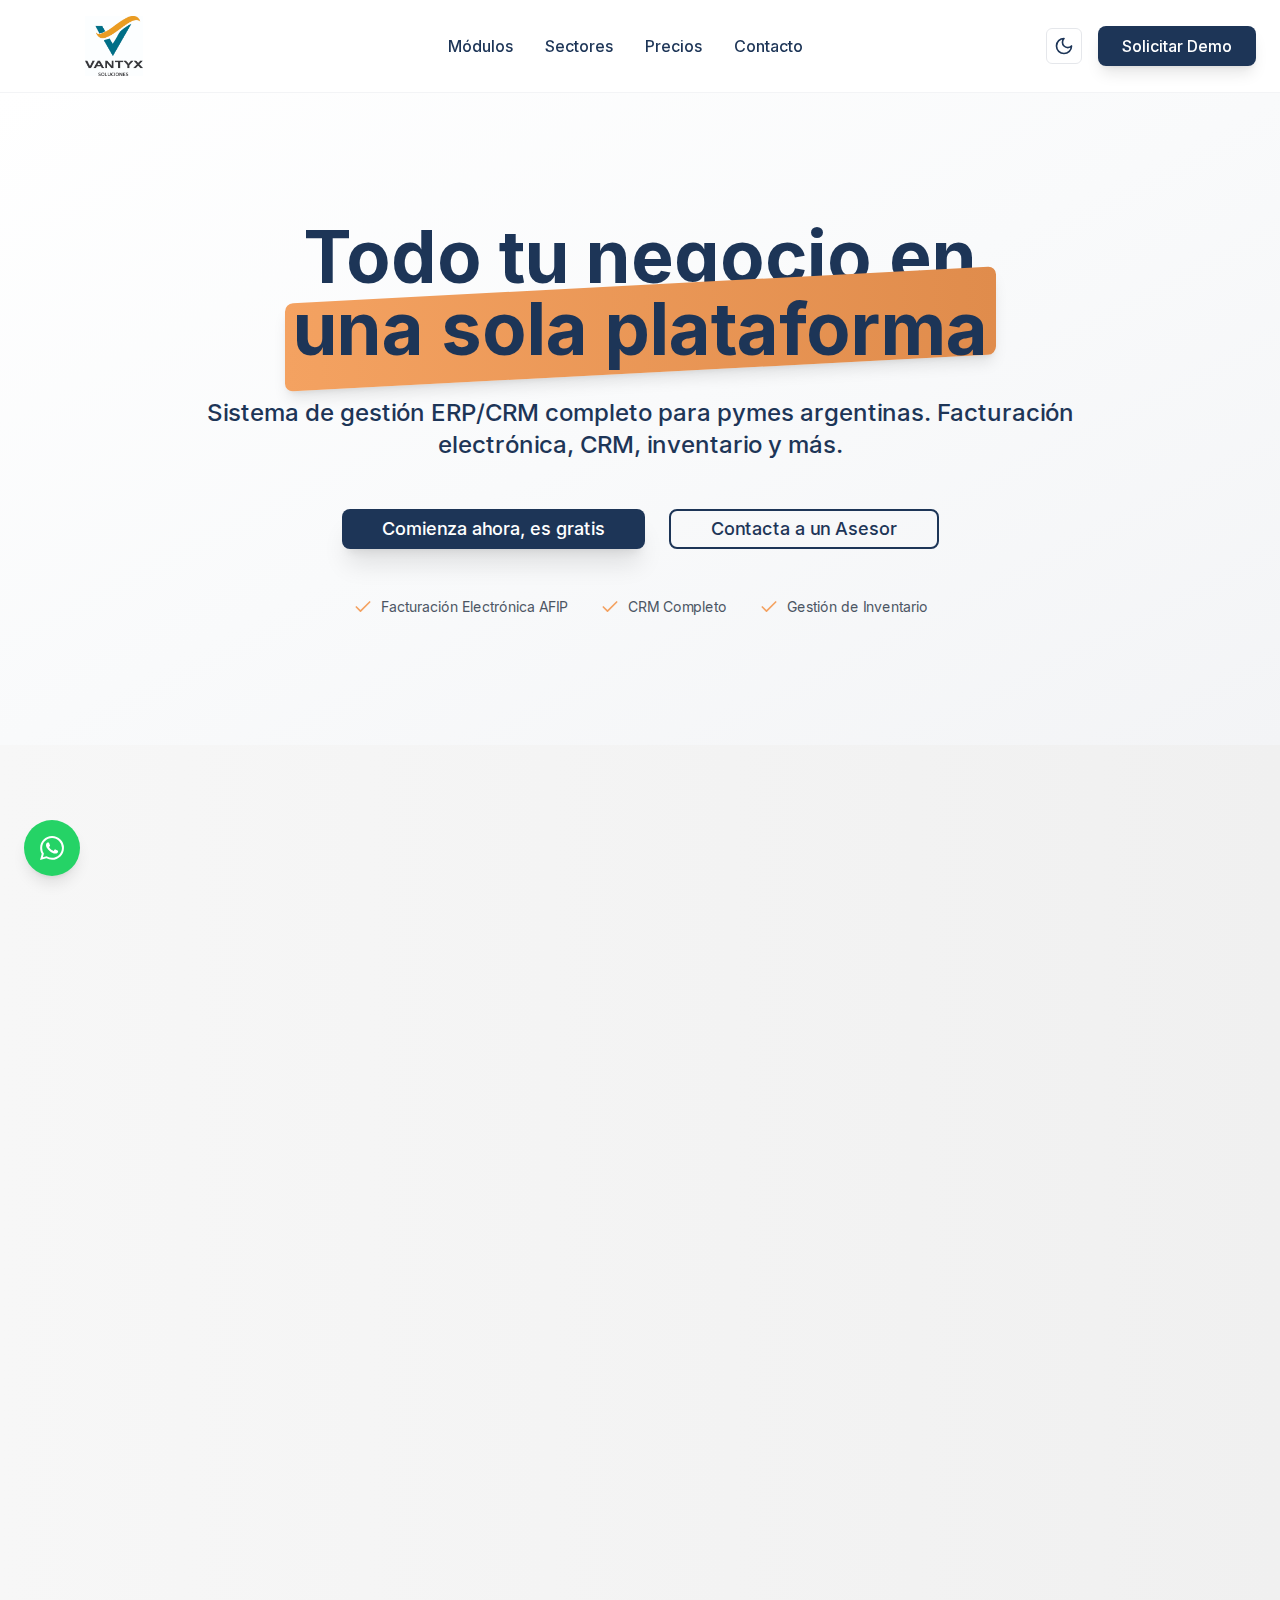
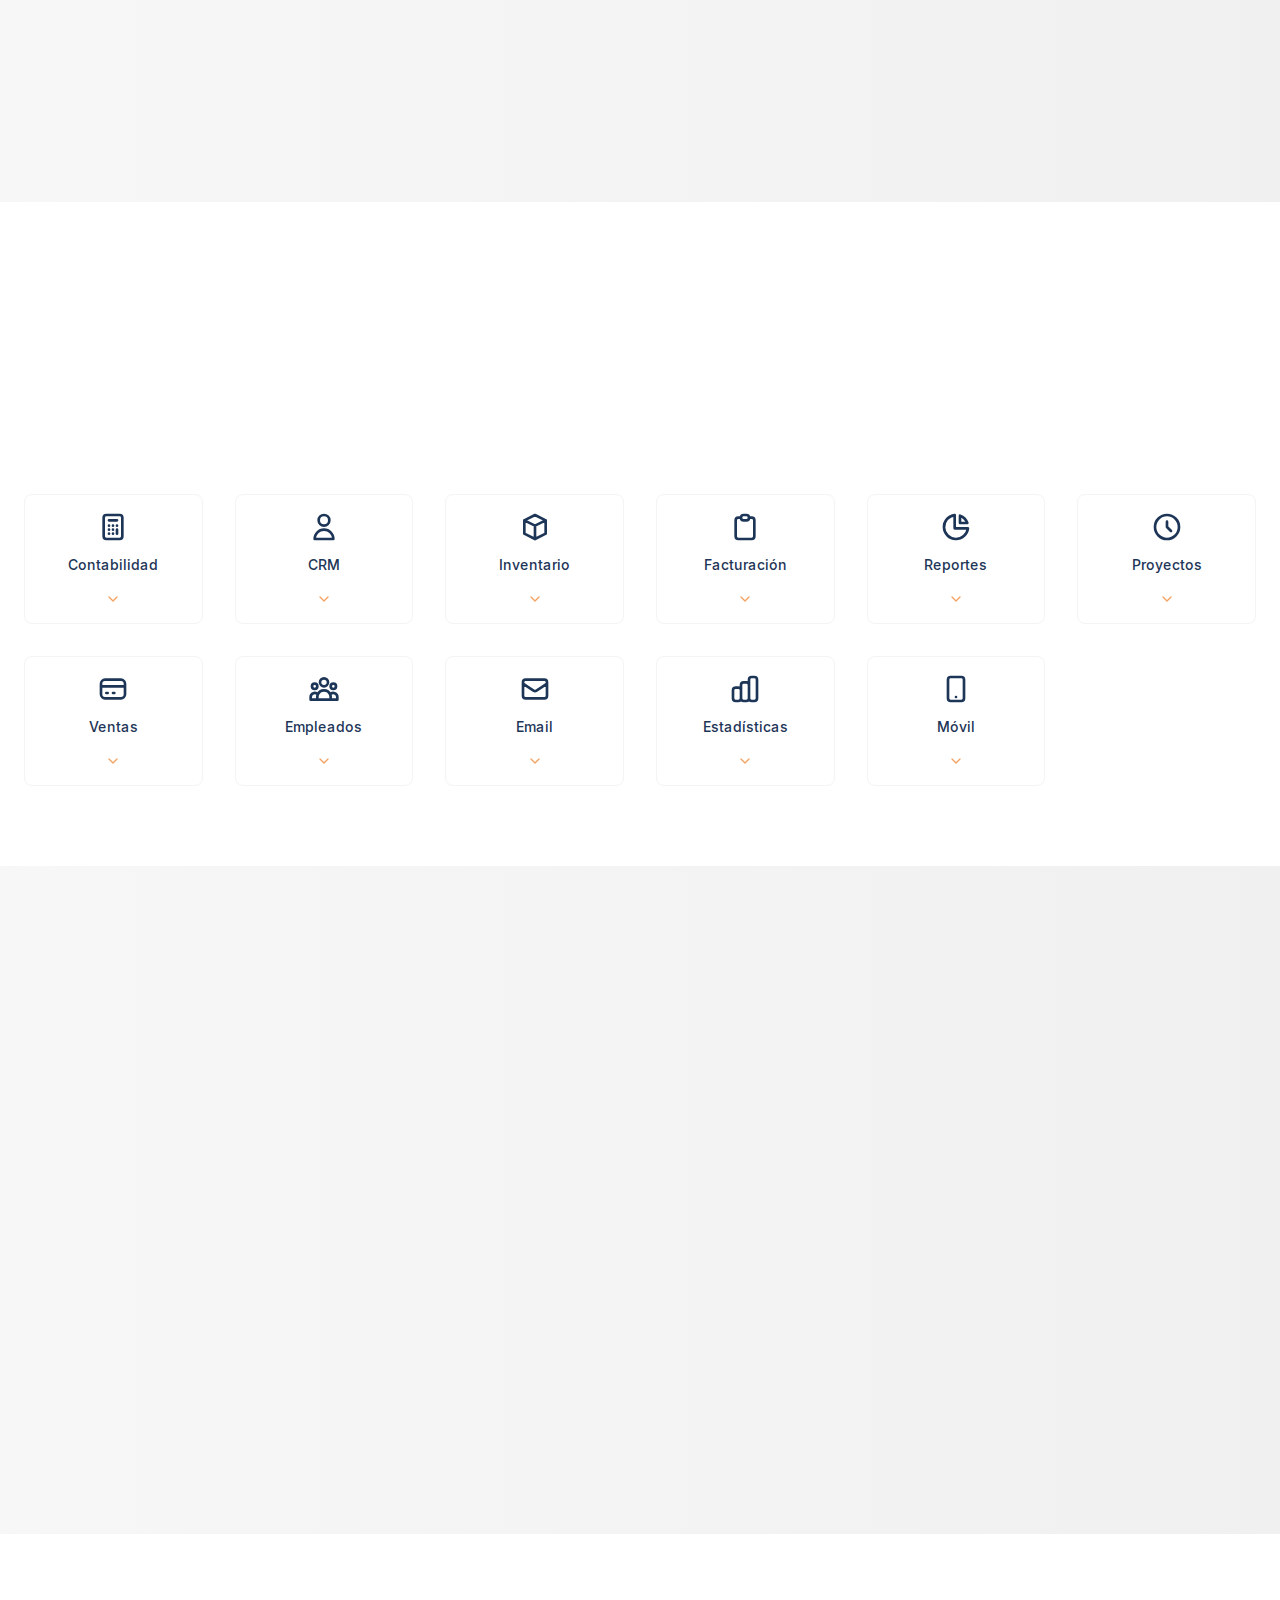
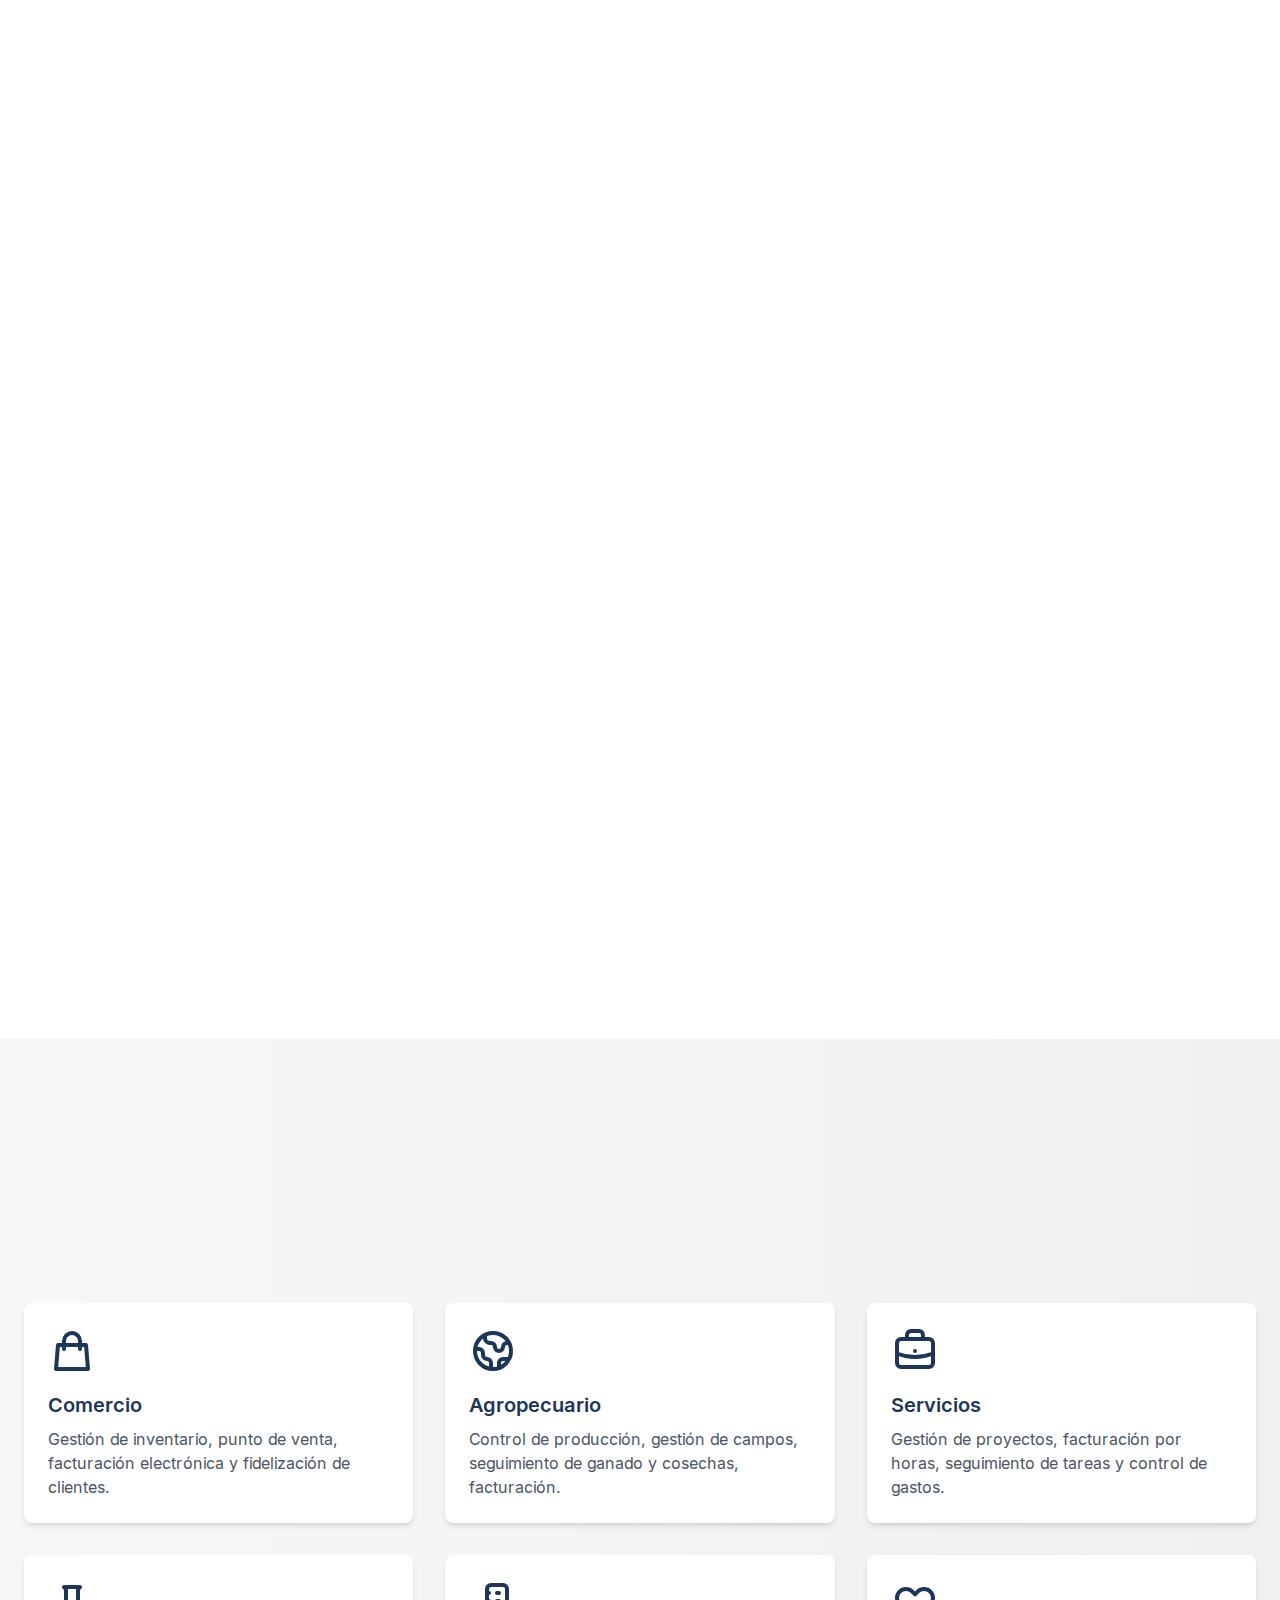
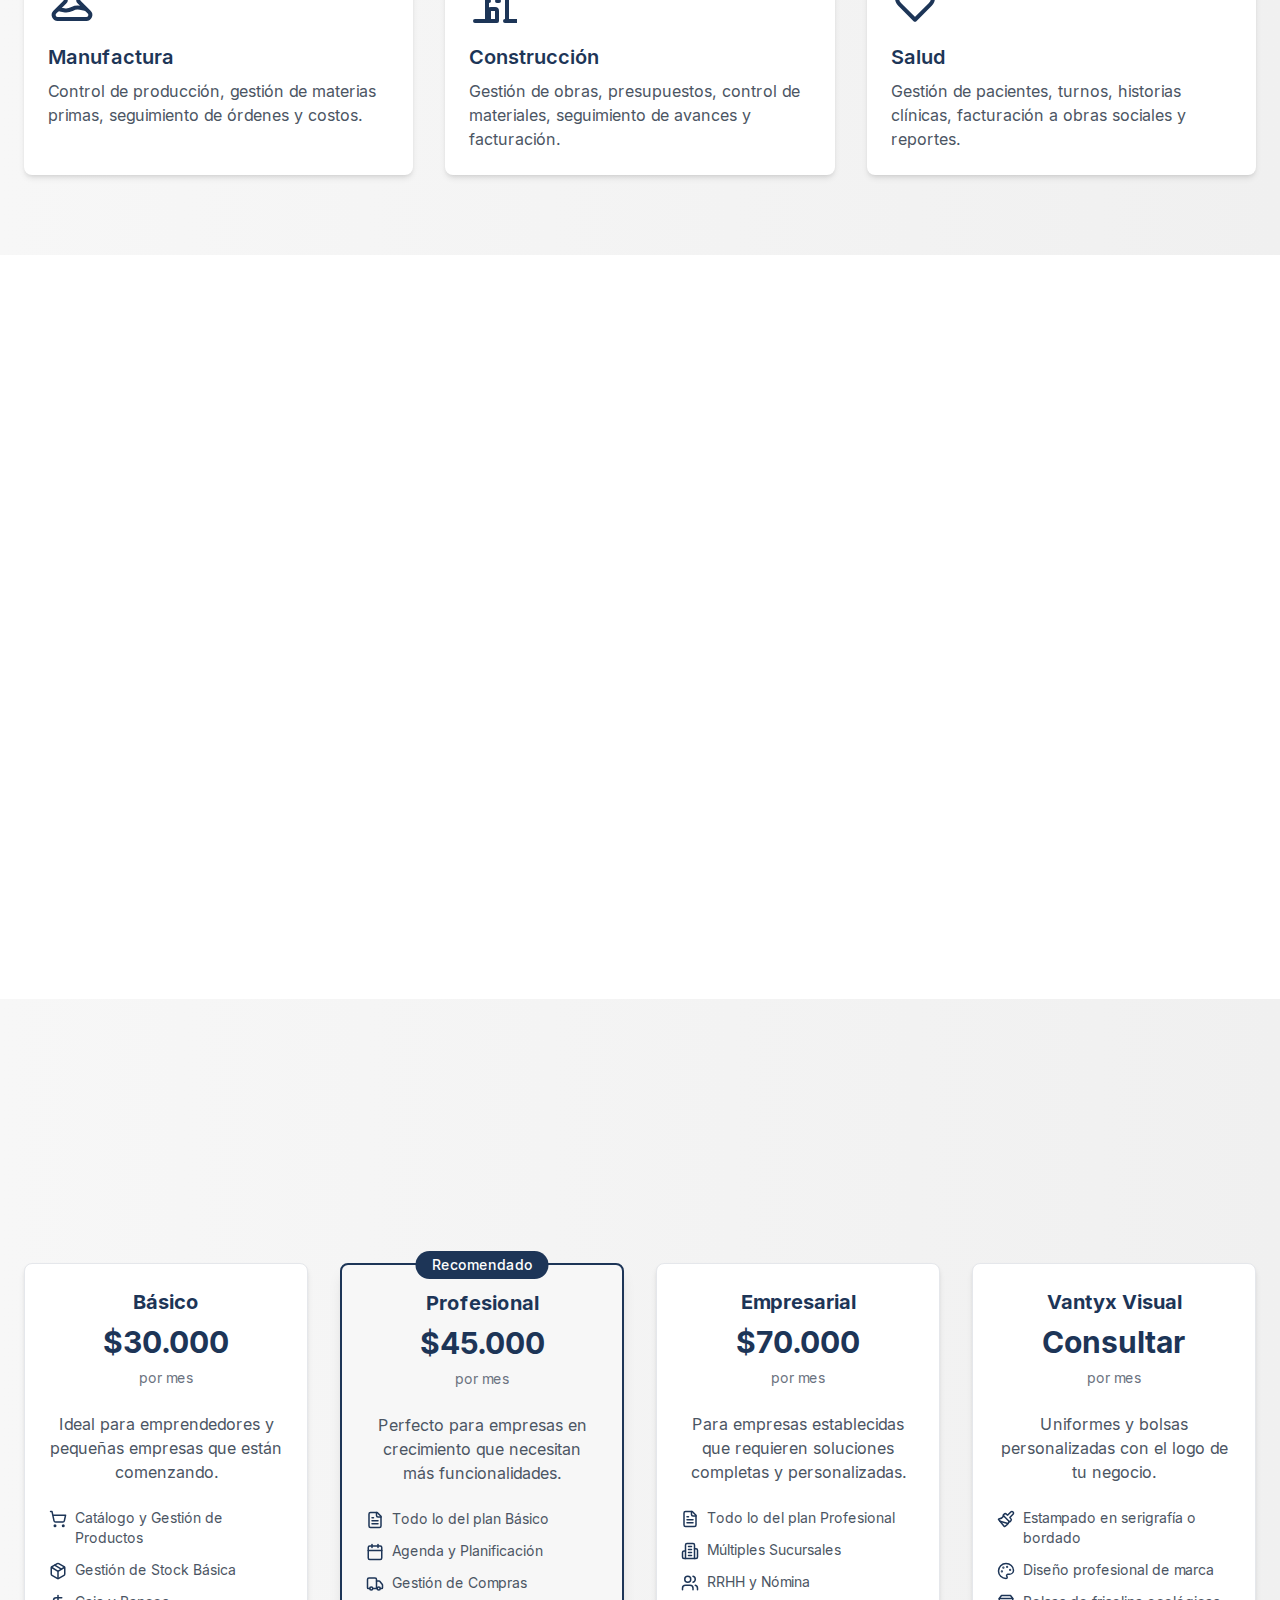
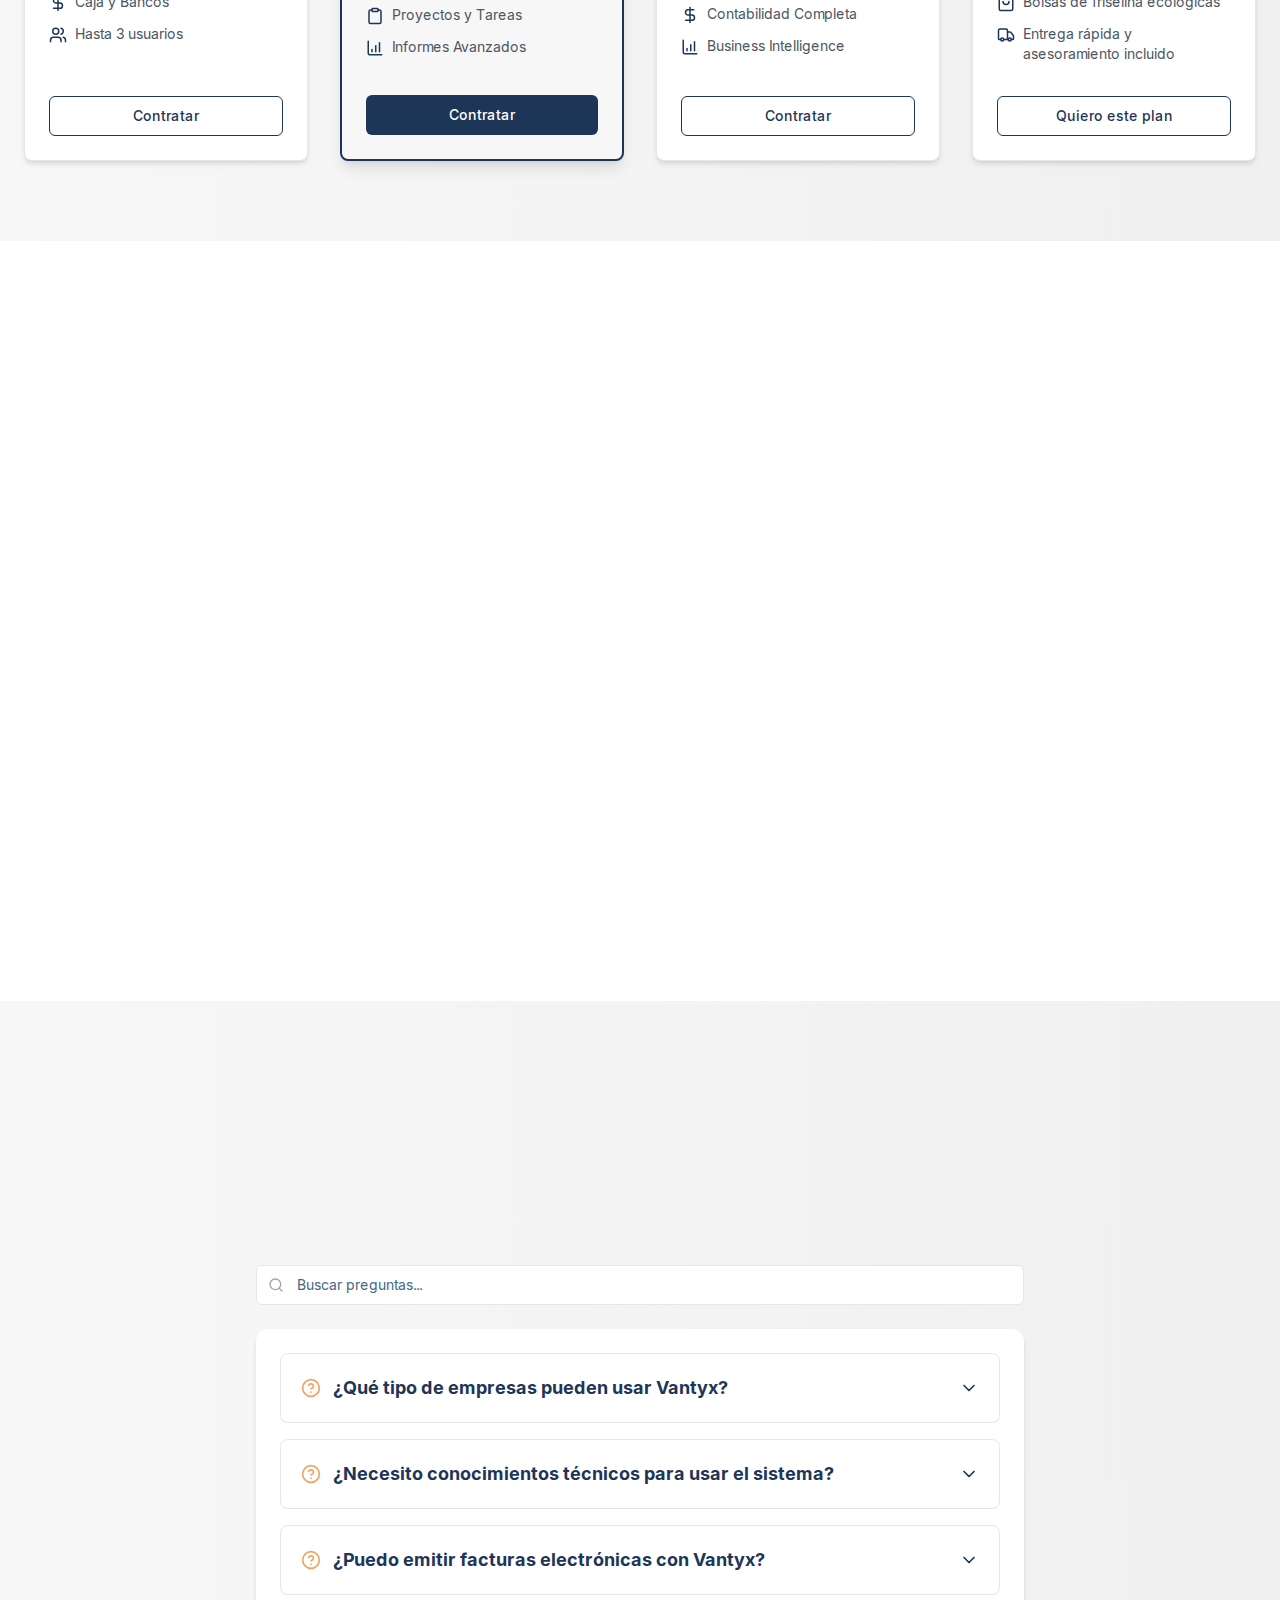
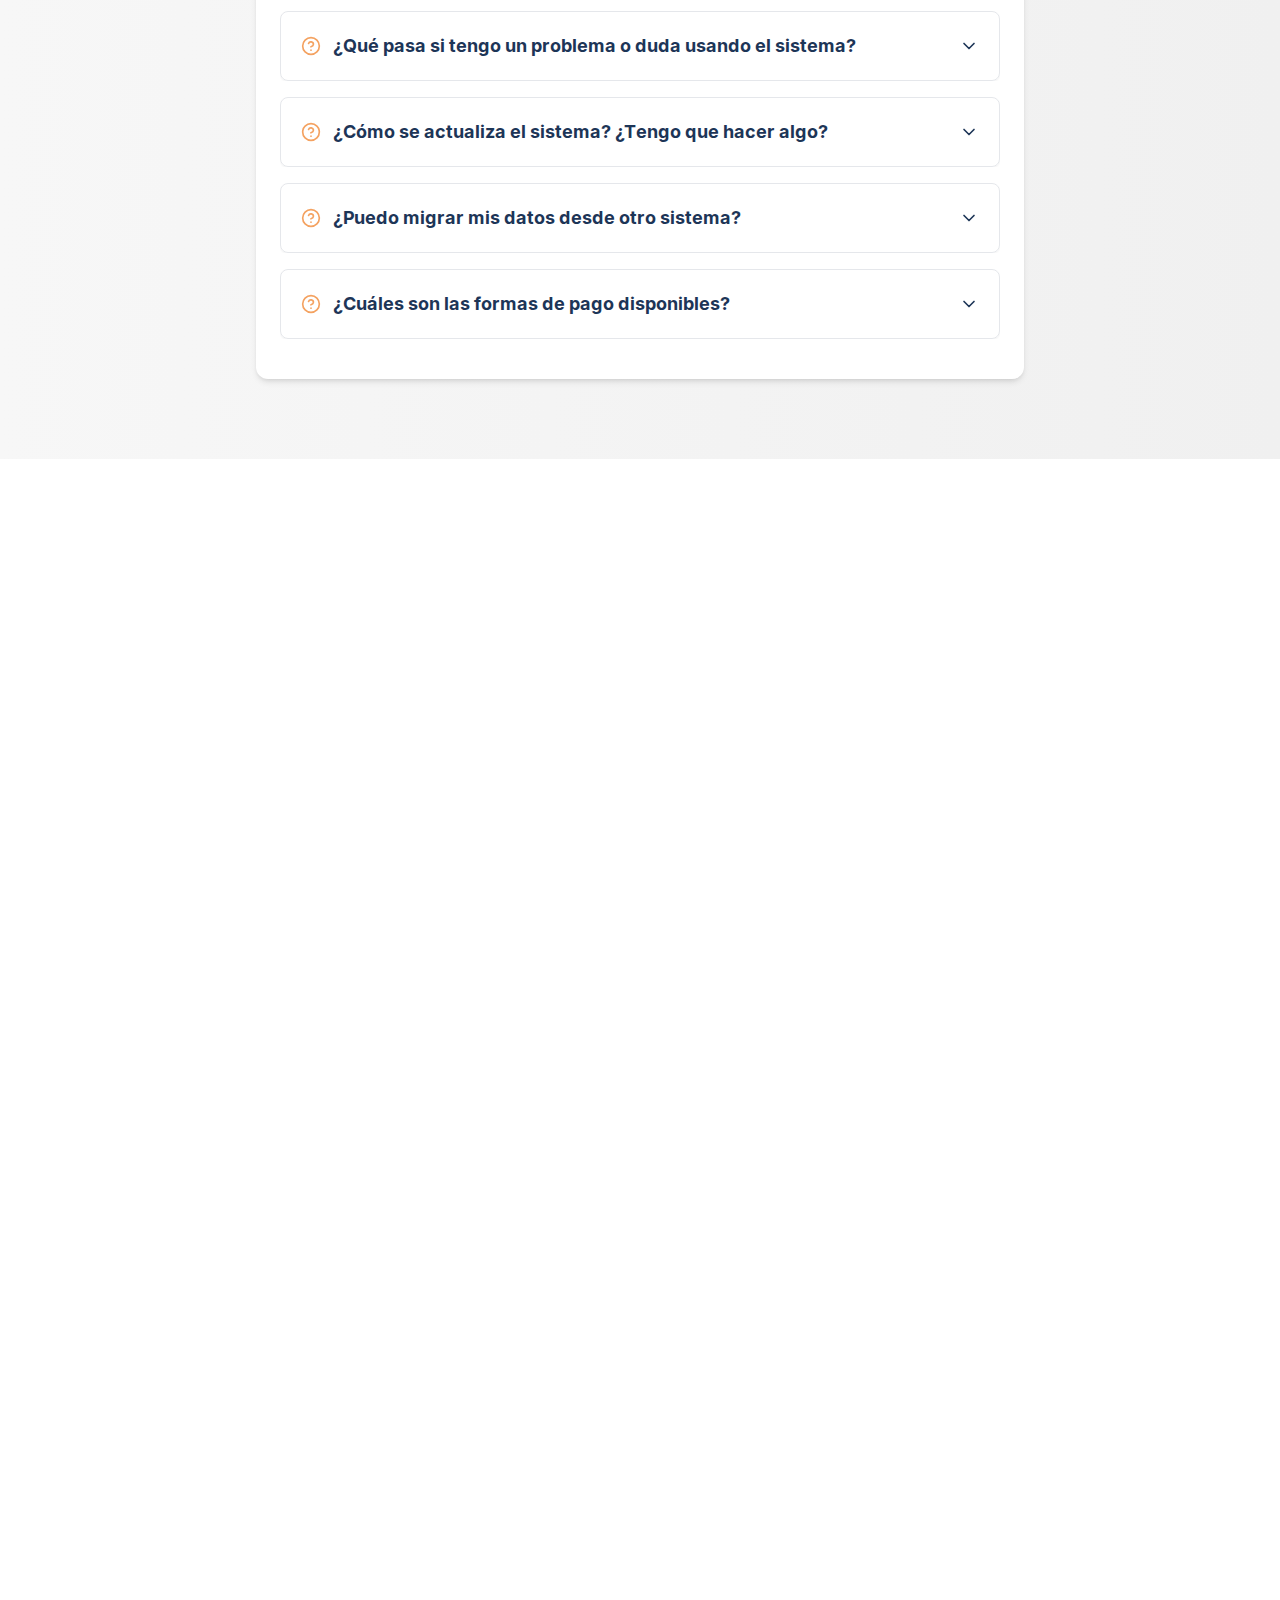
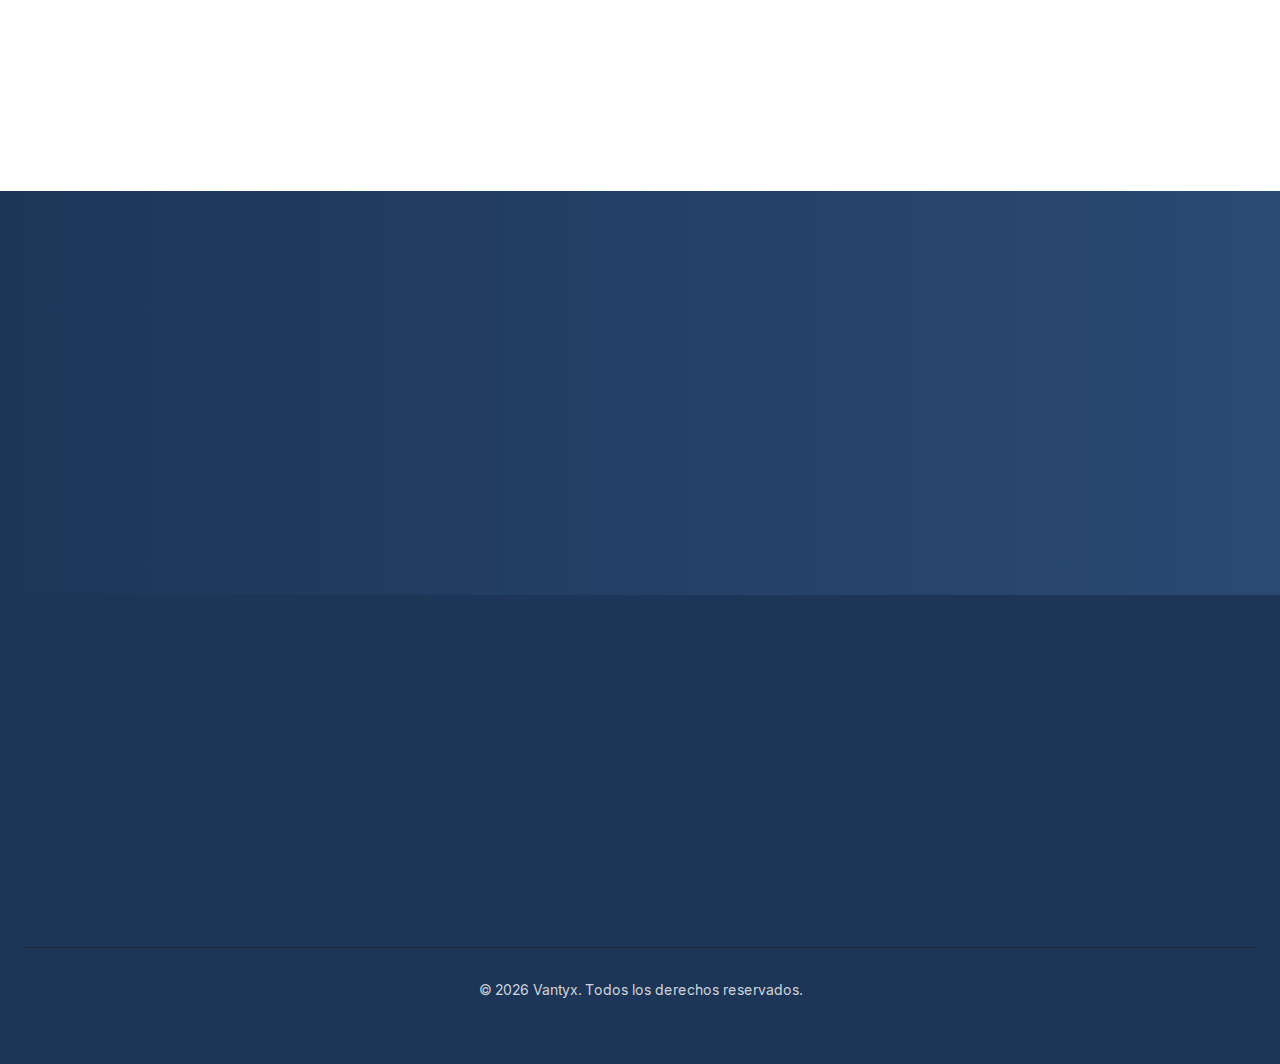
<file: index.html>
<!DOCTYPE html><html lang="es"><head><meta charSet="utf-8"/><meta name="viewport" content="width=device-width, initial-scale=1, maximum-scale=5"/><meta name="viewport" content="width=device-width, initial-scale=1"/><link rel="preload" href="/_next/static/media/e4af272ccee01ff0-s.p.woff2" as="font" crossorigin="" type="font/woff2"/><link rel="preload" as="image" href="/logo-vantyx.png"/><link rel="preload" as="image" href="/dashboard-vantyx.png"/><link rel="preload" as="image" href="/vantyx-visual-bolsas-marcas.png"/><link rel="stylesheet" href="/_next/static/css/2ba5c4ee25b9091f.css" data-precedence="next"/><link rel="preload" as="script" fetchPriority="low" href="/_next/static/chunks/webpack-9682978e3e09731c.js"/><script src="/_next/static/chunks/4bd1b696-977cb87028a816a2.js" async=""></script><script src="/_next/static/chunks/684-3e80ed8158c717c9.js" async=""></script><script src="/_next/static/chunks/main-app-0c18befd3528300e.js" async=""></script><script src="/_next/static/chunks/697-b97b9d73abe6aaea.js" async=""></script><script src="/_next/static/chunks/app/layout-c87d34e3e1617960.js" async=""></script><script src="/_next/static/chunks/12-4bf6fbbcb35af9d3.js" async=""></script><script src="/_next/static/chunks/app/page-fdfd8c8b06e5b4bd.js" async=""></script><meta name="next-size-adjust" content=""/><link rel="icon" href="/logo-vantyx.png"/><link rel="apple-touch-icon" href="/logo-vantyx.png"/><meta name="theme-color" content="#1d3557"/><meta name="msapplication-TileColor" content="#1d3557"/><title>Vantyx - Sistemas de Gestión ERP/CRM para Pymes</title><meta name="description" content="Desarrollamos sistemas de gestión ERP/CRM para pymes, con foco en el sector agropecuario, comercial y servicios. Facturación electrónica, CRM, inventario y más."/><meta name="author" content="Vantyx"/><meta name="generator" content="Next.js"/><meta name="keywords" content="ERP, CRM, sistema de gestión, pymes, facturación electrónica, inventario, contabilidad, Argentina"/><meta name="creator" content="Vantyx"/><meta name="publisher" content="Vantyx"/><meta name="robots" content="index, follow"/><meta name="googlebot" content="index, follow, max-video-preview:-1, max-image-preview:large, max-snippet:-1"/><link rel="canonical" href="https://vantyx.net"/><meta name="format-detection" content="telephone=no, address=no, email=no"/><meta property="og:title" content="Vantyx - Sistemas de Gestión ERP/CRM para Pymes"/><meta property="og:description" content="Desarrollamos sistemas de gestión ERP/CRM para pymes, con foco en el sector agropecuario, comercial y servicios."/><meta property="og:url" content="https://vantyx.net"/><meta property="og:site_name" content="Vantyx"/><meta property="og:locale" content="es_AR"/><meta property="og:image" content="https://vantyx.net/logo-vantyx.png"/><meta property="og:image:width" content="800"/><meta property="og:image:height" content="600"/><meta property="og:image:alt" content="Vantyx Logo"/><meta property="og:type" content="website"/><meta name="twitter:card" content="summary_large_image"/><meta name="twitter:title" content="Vantyx - Sistemas de Gestión ERP/CRM para Pymes"/><meta name="twitter:description" content="Desarrollamos sistemas de gestión ERP/CRM para pymes, con foco en el sector agropecuario, comercial y servicios."/><meta name="twitter:image" content="https://vantyx.net/logo-vantyx.png"/><script src="/_next/static/chunks/polyfills-42372ed130431b0a.js" noModule=""></script></head><body class="__className_f367f3"><script>((e,t,r,n,i,o,a,s)=>{let u=document.documentElement,l=["light","dark"];function c(t){var r;(Array.isArray(e)?e:[e]).forEach(e=>{let r="class"===e,n=r&&o?i.map(e=>o[e]||e):i;r?(u.classList.remove(...n),u.classList.add(o&&o[t]?o[t]:t)):u.setAttribute(e,t)}),r=t,s&&l.includes(r)&&(u.style.colorScheme=r)}if(n)c(n);else try{let e=localStorage.getItem(t)||r,n=a&&"system"===e?window.matchMedia("(prefers-color-scheme: dark)").matches?"dark":"light":e;c(n)}catch(e){}})("class","theme","light",null,["light","dark"],null,true,true)</script><div class="flex min-h-screen flex-col"><nav class="sticky top-0 z-50 py-4 bg-white/95 dark:bg-gray-900/95 backdrop-blur-sm border-b border-gray-100 dark:border-gray-800"><div class="container mx-auto flex justify-between items-center px-4 md:px-6"><div class="flex items-center"><a class="inline-block hover:opacity-90 transition-opacity" href="/"><div class="relative " style="width:180px;height:60px"><img alt="Vantyx Soluciones" decoding="async" data-nimg="fill" class="object-contain" style="position:absolute;height:100%;width:100%;left:0;top:0;right:0;bottom:0;color:transparent" src="/logo-vantyx.png"/></div></a></div><div class="hidden md:flex space-x-8"><a class="text-[#1D3557] dark:text-gray-300 hover:text-[#F4A261] dark:hover:text-[#F4A261] transition-colors font-medium" href="#modulos">Módulos</a><a class="text-[#1D3557] dark:text-gray-300 hover:text-[#F4A261] dark:hover:text-[#F4A261] transition-colors font-medium" href="#sectores">Sectores</a><a class="text-[#1D3557] dark:text-gray-300 hover:text-[#F4A261] dark:hover:text-[#F4A261] transition-colors font-medium" href="#precios">Precios</a><a class="text-[#1D3557] dark:text-gray-300 hover:text-[#F4A261] dark:hover:text-[#F4A261] transition-colors font-medium" href="#contacto">Contacto</a></div><div class="flex items-center space-x-4"><div class="w-9 h-9 flex items-center justify-center rounded-md border border-gray-200"><span class="sr-only">Toggle theme</span></div><a href="https://wa.me/543794601984" target="_blank" rel="noopener noreferrer" class="px-6 py-2 vantyx-btn-primary rounded-lg font-medium shadow-lg hover:shadow-xl transition-all duration-300">Solicitar Demo</a></div></div></nav><main class="flex-1"><section class="py-20 md:py-32 bg-gradient-to-br from-white via-gray-50 to-gray-100 dark:from-gray-900 dark:via-gray-800 dark:to-gray-900"><div class="container mx-auto px-4 md:px-6 text-center"><div class="" style="opacity:0;transform:translateY(20px)"><h1 class="text-5xl md:text-7xl font-bold text-[#1D3557] dark:text-white mb-8 leading-tight">Todo tu negocio en<!-- --> <span class="relative inline-block"><span class="relative z-10">una sola plataforma</span><span class="absolute -inset-2 bg-gradient-to-r from-[#F4A261] to-[#E08C4C] -skew-y-3 z-0 rounded-lg shadow-lg"></span></span></h1><p class="text-xl md:text-2xl text-[#1D3557] dark:text-gray-300 mb-12 max-w-4xl mx-auto font-medium">Sistema de gestión ERP/CRM completo para pymes argentinas. Facturación electrónica, CRM, inventario y más.</p><div class="flex flex-col sm:flex-row justify-center gap-6 mb-12"><div tabindex="0"><button class="inline-flex items-center justify-center gap-2 whitespace-nowrap rounded-md ring-offset-background transition-colors focus-visible:outline-none focus-visible:ring-2 focus-visible:ring-ring focus-visible:ring-offset-2 disabled:pointer-events-none disabled:opacity-50 [&amp;_svg]:pointer-events-none [&amp;_svg]:size-4 [&amp;_svg]:shrink-0 bg-primary text-primary-foreground hover:bg-primary/90 h-10 vantyx-btn-primary px-10 py-4 text-lg font-semibold shadow-xl hover:shadow-2xl">Comienza ahora, es gratis</button></div><div tabindex="0"><button class="inline-flex items-center justify-center gap-2 whitespace-nowrap rounded-md ring-offset-background transition-colors focus-visible:outline-none focus-visible:ring-2 focus-visible:ring-ring focus-visible:ring-offset-2 disabled:pointer-events-none disabled:opacity-50 [&amp;_svg]:pointer-events-none [&amp;_svg]:size-4 [&amp;_svg]:shrink-0 border-input bg-background hover:bg-accent hover:text-accent-foreground h-10 vantyx-btn-outline px-10 py-4 text-lg font-semibold border-2 hover:shadow-xl">Contacta a un Asesor</button></div></div><div class="flex justify-center items-center space-x-8 text-sm text-gray-600 dark:text-gray-400"><div class="flex items-center"><svg xmlns="http://www.w3.org/2000/svg" width="24" height="24" viewBox="0 0 24 24" fill="none" stroke="currentColor" stroke-width="2" stroke-linecap="round" stroke-linejoin="round" class="lucide lucide-check h-5 w-5 text-[#F4A261] mr-2"><path d="M20 6 9 17l-5-5"></path></svg><span>Facturación Electrónica AFIP</span></div><div class="flex items-center"><svg xmlns="http://www.w3.org/2000/svg" width="24" height="24" viewBox="0 0 24 24" fill="none" stroke="currentColor" stroke-width="2" stroke-linecap="round" stroke-linejoin="round" class="lucide lucide-check h-5 w-5 text-[#F4A261] mr-2"><path d="M20 6 9 17l-5-5"></path></svg><span>CRM Completo</span></div><div class="flex items-center"><svg xmlns="http://www.w3.org/2000/svg" width="24" height="24" viewBox="0 0 24 24" fill="none" stroke="currentColor" stroke-width="2" stroke-linecap="round" stroke-linejoin="round" class="lucide lucide-check h-5 w-5 text-[#F4A261] mr-2"><path d="M20 6 9 17l-5-5"></path></svg><span>Gestión de Inventario</span></div></div></div></div></section><section class="py-16 bg-gradient-to-r from-[#F7F7F7] to-[#F0F0F0] dark:from-gray-800 dark:to-gray-700"><div class="container mx-auto px-4 md:px-6"><div class="" style="opacity:0"><div class="text-center mb-8"><h2 class="text-3xl font-bold text-[#1D3557] dark:text-[#F4A261] mb-4">Dashboard Intuitivo y Moderno</h2><p class="text-gray-600 dark:text-gray-400 max-w-2xl mx-auto">Interfaz limpia y fácil de usar que te permite gestionar tu negocio de manera eficiente</p></div><div class="bg-white dark:bg-gray-900 rounded-2xl shadow-2xl overflow-hidden transform hover:scale-[1.02] transition-transform duration-500"><img alt="Vantyx Dashboard - Sistema de gestión ERP/CRM" width="1200" height="600" decoding="async" data-nimg="1" class="w-full h-auto" style="color:transparent" src="/dashboard-vantyx.png"/></div></div></div></section><section id="modulos" class="py-20 bg-white dark:bg-gray-900"><div class="container mx-auto px-4 md:px-6"><div class="text-center mb-16" style="opacity:0"><h2 class="text-4xl font-bold text-[#1D3557] dark:text-[#F4A261] mb-6">Todos los Módulos que necesitas</h2><p class="text-xl text-gray-600 dark:text-gray-400 max-w-3xl mx-auto">Nuestro sistema de gestión está diseñado para adaptarse a las necesidades específicas de las PyMEs argentinas. Cada módulo está optimizado para tu sector.</p></div><div class="grid grid-cols-2 sm:grid-cols-3 md:grid-cols-4 lg:grid-cols-6 gap-6 md:gap-8"><div class="flex flex-col items-center text-center p-4 bg-white dark:bg-gray-900 rounded-lg border border-gray-100 dark:border-gray-700 hover:shadow-md transition-all duration-300 feature-card cursor-pointer"><div class="text-[#1D3557] dark:text-[#F4A261] mb-3"><svg xmlns="http://www.w3.org/2000/svg" class="h-8 w-8" fill="none" viewBox="0 0 24 24" stroke="currentColor"><path stroke-linecap="round" stroke-linejoin="round" stroke-width="2" d="M9 7h6m0 10v-3m-3 3h.01M9 17h.01M9 14h.01M12 14h.01M15 11h.01M12 11h.01M9 11h.01M7 21h10a2 2 0 002-2V5a2 2 0 00-2-2H7a2 2 0 00-2 2v14a2 2 0 002 2z"></path></svg></div><h3 class="text-sm font-medium text-[#1D3557] dark:text-gray-100 mb-2">Contabilidad</h3><div class="flex items-center justify-center mt-2"><div class="text-[#F4A261] dark:text-[#F4A261]"><svg xmlns="http://www.w3.org/2000/svg" width="16" height="16" viewBox="0 0 24 24" fill="none" stroke="currentColor" stroke-width="2" stroke-linecap="round" stroke-linejoin="round" class="lucide lucide-chevron-down"><path d="m6 9 6 6 6-6"></path></svg></div></div></div><div class="flex flex-col items-center text-center p-4 bg-white dark:bg-gray-900 rounded-lg border border-gray-100 dark:border-gray-700 hover:shadow-md transition-all duration-300 feature-card cursor-pointer"><div class="text-[#1D3557] dark:text-[#F4A261] mb-3"><svg xmlns="http://www.w3.org/2000/svg" class="h-8 w-8" fill="none" viewBox="0 0 24 24" stroke="currentColor"><path stroke-linecap="round" stroke-linejoin="round" stroke-width="2" d="M16 7a4 4 0 11-8 0 4 4 0 018 0zM12 14a7 7 0 00-7 7h14a7 7 0 00-7-7z"></path></svg></div><h3 class="text-sm font-medium text-[#1D3557] dark:text-gray-100 mb-2">CRM</h3><div class="flex items-center justify-center mt-2"><div class="text-[#F4A261] dark:text-[#F4A261]"><svg xmlns="http://www.w3.org/2000/svg" width="16" height="16" viewBox="0 0 24 24" fill="none" stroke="currentColor" stroke-width="2" stroke-linecap="round" stroke-linejoin="round" class="lucide lucide-chevron-down"><path d="m6 9 6 6 6-6"></path></svg></div></div></div><div class="flex flex-col items-center text-center p-4 bg-white dark:bg-gray-900 rounded-lg border border-gray-100 dark:border-gray-700 hover:shadow-md transition-all duration-300 feature-card cursor-pointer"><div class="text-[#1D3557] dark:text-[#F4A261] mb-3"><svg xmlns="http://www.w3.org/2000/svg" class="h-8 w-8" fill="none" viewBox="0 0 24 24" stroke="currentColor"><path stroke-linecap="round" stroke-linejoin="round" stroke-width="2" d="M20 7l-8-4-8 4m16 0l-8 4m8-4v10l-8 4m0-10L4 7m8 4v10M4 7v10l8 4"></path></svg></div><h3 class="text-sm font-medium text-[#1D3557] dark:text-gray-100 mb-2">Inventario</h3><div class="flex items-center justify-center mt-2"><div class="text-[#F4A261] dark:text-[#F4A261]"><svg xmlns="http://www.w3.org/2000/svg" width="16" height="16" viewBox="0 0 24 24" fill="none" stroke="currentColor" stroke-width="2" stroke-linecap="round" stroke-linejoin="round" class="lucide lucide-chevron-down"><path d="m6 9 6 6 6-6"></path></svg></div></div></div><div class="flex flex-col items-center text-center p-4 bg-white dark:bg-gray-900 rounded-lg border border-gray-100 dark:border-gray-700 hover:shadow-md transition-all duration-300 feature-card cursor-pointer"><div class="text-[#1D3557] dark:text-[#F4A261] mb-3"><svg xmlns="http://www.w3.org/2000/svg" class="h-8 w-8" fill="none" viewBox="0 0 24 24" stroke="currentColor"><path stroke-linecap="round" stroke-linejoin="round" stroke-width="2" d="M9 5H7a2 2 0 00-2 2v12a2 2 0 002 2h10a2 2 0 002-2V7a2 2 0 00-2-2h-2M9 5a2 2 0 002 2h2a2 2 0 002-2M9 5a2 2 0 012-2h2a2 2 0 012 2"></path></svg></div><h3 class="text-sm font-medium text-[#1D3557] dark:text-gray-100 mb-2">Facturación</h3><div class="flex items-center justify-center mt-2"><div class="text-[#F4A261] dark:text-[#F4A261]"><svg xmlns="http://www.w3.org/2000/svg" width="16" height="16" viewBox="0 0 24 24" fill="none" stroke="currentColor" stroke-width="2" stroke-linecap="round" stroke-linejoin="round" class="lucide lucide-chevron-down"><path d="m6 9 6 6 6-6"></path></svg></div></div></div><div class="flex flex-col items-center text-center p-4 bg-white dark:bg-gray-900 rounded-lg border border-gray-100 dark:border-gray-700 hover:shadow-md transition-all duration-300 feature-card cursor-pointer"><div class="text-[#1D3557] dark:text-[#F4A261] mb-3"><svg xmlns="http://www.w3.org/2000/svg" class="h-8 w-8" fill="none" viewBox="0 0 24 24" stroke="currentColor"><path stroke-linecap="round" stroke-linejoin="round" stroke-width="2" d="M11 3.055A9.001 9.001 0 1020.945 13H11V3.055z"></path><path stroke-linecap="round" stroke-linejoin="round" stroke-width="2" d="M20.488 9H15V3.512A9.025 9.025 0 0120.488 9z"></path></svg></div><h3 class="text-sm font-medium text-[#1D3557] dark:text-gray-100 mb-2">Reportes</h3><div class="flex items-center justify-center mt-2"><div class="text-[#F4A261] dark:text-[#F4A261]"><svg xmlns="http://www.w3.org/2000/svg" width="16" height="16" viewBox="0 0 24 24" fill="none" stroke="currentColor" stroke-width="2" stroke-linecap="round" stroke-linejoin="round" class="lucide lucide-chevron-down"><path d="m6 9 6 6 6-6"></path></svg></div></div></div><div class="flex flex-col items-center text-center p-4 bg-white dark:bg-gray-900 rounded-lg border border-gray-100 dark:border-gray-700 hover:shadow-md transition-all duration-300 feature-card cursor-pointer"><div class="text-[#1D3557] dark:text-[#F4A261] mb-3"><svg xmlns="http://www.w3.org/2000/svg" class="h-8 w-8" fill="none" viewBox="0 0 24 24" stroke="currentColor"><path stroke-linecap="round" stroke-linejoin="round" stroke-width="2" d="M12 8v4l3 3m6-3a9 9 0 11-18 0 9 9 0 0118 0z"></path></svg></div><h3 class="text-sm font-medium text-[#1D3557] dark:text-gray-100 mb-2">Proyectos</h3><div class="flex items-center justify-center mt-2"><div class="text-[#F4A261] dark:text-[#F4A261]"><svg xmlns="http://www.w3.org/2000/svg" width="16" height="16" viewBox="0 0 24 24" fill="none" stroke="currentColor" stroke-width="2" stroke-linecap="round" stroke-linejoin="round" class="lucide lucide-chevron-down"><path d="m6 9 6 6 6-6"></path></svg></div></div></div><div class="flex flex-col items-center text-center p-4 bg-white dark:bg-gray-900 rounded-lg border border-gray-100 dark:border-gray-700 hover:shadow-md transition-all duration-300 feature-card cursor-pointer"><div class="text-[#1D3557] dark:text-[#F4A261] mb-3"><svg xmlns="http://www.w3.org/2000/svg" class="h-8 w-8" fill="none" viewBox="0 0 24 24" stroke="currentColor"><path stroke-linecap="round" stroke-linejoin="round" stroke-width="2" d="M3 10h18M7 15h1m4 0h1m-7 4h12a3 3 0 003-3V8a3 3 0 00-3-3H6a3 3 0 00-3 3v8a3 3 0 003 3z"></path></svg></div><h3 class="text-sm font-medium text-[#1D3557] dark:text-gray-100 mb-2">Ventas</h3><div class="flex items-center justify-center mt-2"><div class="text-[#F4A261] dark:text-[#F4A261]"><svg xmlns="http://www.w3.org/2000/svg" width="16" height="16" viewBox="0 0 24 24" fill="none" stroke="currentColor" stroke-width="2" stroke-linecap="round" stroke-linejoin="round" class="lucide lucide-chevron-down"><path d="m6 9 6 6 6-6"></path></svg></div></div></div><div class="flex flex-col items-center text-center p-4 bg-white dark:bg-gray-900 rounded-lg border border-gray-100 dark:border-gray-700 hover:shadow-md transition-all duration-300 feature-card cursor-pointer"><div class="text-[#1D3557] dark:text-[#F4A261] mb-3"><svg xmlns="http://www.w3.org/2000/svg" class="h-8 w-8" fill="none" viewBox="0 0 24 24" stroke="currentColor"><path stroke-linecap="round" stroke-linejoin="round" stroke-width="2" d="M17 20h5v-2a3 3 0 00-5.356-1.857M17 20H7m10 0v-2c0-.656-.126-1.283-.356-1.857M7 20H2v-2a3 3 0 015.356-1.857M7 20v-2c0-.656.126-1.283.356-1.857m0 0a5.002 5.002 0 019.288 0M15 7a3 3 0 11-6 0 3 3 0 016 0zm6 3a2 2 0 11-4 0 2 2 0 014 0zM7 10a2 2 0 11-4 0 2 2 0 014 0z"></path></svg></div><h3 class="text-sm font-medium text-[#1D3557] dark:text-gray-100 mb-2">Empleados</h3><div class="flex items-center justify-center mt-2"><div class="text-[#F4A261] dark:text-[#F4A261]"><svg xmlns="http://www.w3.org/2000/svg" width="16" height="16" viewBox="0 0 24 24" fill="none" stroke="currentColor" stroke-width="2" stroke-linecap="round" stroke-linejoin="round" class="lucide lucide-chevron-down"><path d="m6 9 6 6 6-6"></path></svg></div></div></div><div class="flex flex-col items-center text-center p-4 bg-white dark:bg-gray-900 rounded-lg border border-gray-100 dark:border-gray-700 hover:shadow-md transition-all duration-300 feature-card cursor-pointer"><div class="text-[#1D3557] dark:text-[#F4A261] mb-3"><svg xmlns="http://www.w3.org/2000/svg" class="h-8 w-8" fill="none" viewBox="0 0 24 24" stroke="currentColor"><path stroke-linecap="round" stroke-linejoin="round" stroke-width="2" d="M3 8l7.89 5.26a2 2 0 002.22 0L21 8M5 19h14a2 2 0 002-2V7a2 2 0 00-2-2H5a2 2 0 00-2 2v10a2 2 0 002 2z"></path></svg></div><h3 class="text-sm font-medium text-[#1D3557] dark:text-gray-100 mb-2">Email</h3><div class="flex items-center justify-center mt-2"><div class="text-[#F4A261] dark:text-[#F4A261]"><svg xmlns="http://www.w3.org/2000/svg" width="16" height="16" viewBox="0 0 24 24" fill="none" stroke="currentColor" stroke-width="2" stroke-linecap="round" stroke-linejoin="round" class="lucide lucide-chevron-down"><path d="m6 9 6 6 6-6"></path></svg></div></div></div><div class="flex flex-col items-center text-center p-4 bg-white dark:bg-gray-900 rounded-lg border border-gray-100 dark:border-gray-700 hover:shadow-md transition-all duration-300 feature-card cursor-pointer"><div class="text-[#1D3557] dark:text-[#F4A261] mb-3"><svg xmlns="http://www.w3.org/2000/svg" class="h-8 w-8" fill="none" viewBox="0 0 24 24" stroke="currentColor"><path stroke-linecap="round" stroke-linejoin="round" stroke-width="2" d="M9 19v-6a2 2 0 00-2-2H5a2 2 0 00-2 2v6a2 2 0 002 2h2a2 2 0 002-2zm0 0V9a2 2 0 012-2h2a2 2 0 012 2v10m-6 0a2 2 0 002 2h2a2 2 0 002-2m0 0V5a2 2 0 012-2h2a2 2 0 012 2v14a2 2 0 01-2 2h-2a2 2 0 01-2-2z"></path></svg></div><h3 class="text-sm font-medium text-[#1D3557] dark:text-gray-100 mb-2">Estadísticas</h3><div class="flex items-center justify-center mt-2"><div class="text-[#F4A261] dark:text-[#F4A261]"><svg xmlns="http://www.w3.org/2000/svg" width="16" height="16" viewBox="0 0 24 24" fill="none" stroke="currentColor" stroke-width="2" stroke-linecap="round" stroke-linejoin="round" class="lucide lucide-chevron-down"><path d="m6 9 6 6 6-6"></path></svg></div></div></div><div class="flex flex-col items-center text-center p-4 bg-white dark:bg-gray-900 rounded-lg border border-gray-100 dark:border-gray-700 hover:shadow-md transition-all duration-300 feature-card cursor-pointer"><div class="text-[#1D3557] dark:text-[#F4A261] mb-3"><svg xmlns="http://www.w3.org/2000/svg" class="h-8 w-8" fill="none" viewBox="0 0 24 24" stroke="currentColor"><path stroke-linecap="round" stroke-linejoin="round" stroke-width="2" d="M12 18h.01M8 21h8a2 2 0 002-2V5a2 2 0 00-2-2H8a2 2 0 00-2 2v14a2 2 0 002 2z"></path></svg></div><h3 class="text-sm font-medium text-[#1D3557] dark:text-gray-100 mb-2">Móvil</h3><div class="flex items-center justify-center mt-2"><div class="text-[#F4A261] dark:text-[#F4A261]"><svg xmlns="http://www.w3.org/2000/svg" width="16" height="16" viewBox="0 0 24 24" fill="none" stroke="currentColor" stroke-width="2" stroke-linecap="round" stroke-linejoin="round" class="lucide lucide-chevron-down"><path d="m6 9 6 6 6-6"></path></svg></div></div></div></div></div></section><section class="py-20 bg-gradient-to-r from-[#F7F7F7] to-[#F0F0F0] dark:from-gray-800 dark:to-gray-700"><div class="container mx-auto px-4 md:px-6"><div class="grid grid-cols-1 lg:grid-cols-2 gap-16 items-center"><div class="" style="opacity:0;transform:translateX(-40px)"><div class="rounded-2xl overflow-hidden shadow-2xl transform hover:scale-[1.02] transition-transform duration-500"><img alt="Facturación Electrónica AFIP - Vantyx" loading="lazy" width="600" height="400" decoding="async" data-nimg="1" class="w-full h-auto" style="color:transparent" src="/fc-electronica.jpeg"/></div></div><div class="" style="opacity:0;transform:translateX(40px)"><h2 class="text-4xl font-bold text-[#1D3557] dark:text-[#F4A261] mb-6">Facturación Electrónica AFIP</h2><p class="text-lg text-gray-600 dark:text-gray-400 mb-8">Genera facturas electrónicas de forma rápida y sencilla, cumpliendo con todos los requisitos de AFIP. Automatiza el proceso de facturación y ahorra tiempo valioso para tu negocio.</p><ul class="space-y-4 mb-8"><li class="flex items-start"><svg xmlns="http://www.w3.org/2000/svg" width="24" height="24" viewBox="0 0 24 24" fill="none" stroke="currentColor" stroke-width="2" stroke-linecap="round" stroke-linejoin="round" class="lucide lucide-check h-6 w-6 text-[#F4A261] dark:text-[#F4A261] mr-3 mt-0.5 flex-shrink-0"><path d="M20 6 9 17l-5-5"></path></svg><span class="text-[#1D3557] dark:text-gray-300 text-lg">Integración completa con AFIP</span></li><li class="flex items-start"><svg xmlns="http://www.w3.org/2000/svg" width="24" height="24" viewBox="0 0 24 24" fill="none" stroke="currentColor" stroke-width="2" stroke-linecap="round" stroke-linejoin="round" class="lucide lucide-check h-6 w-6 text-[#F4A261] dark:text-[#F4A261] mr-3 mt-0.5 flex-shrink-0"><path d="M20 6 9 17l-5-5"></path></svg><span class="text-[#1D3557] dark:text-gray-300 text-lg">Generación de facturas A, B, C y E</span></li><li class="flex items-start"><svg xmlns="http://www.w3.org/2000/svg" width="24" height="24" viewBox="0 0 24 24" fill="none" stroke="currentColor" stroke-width="2" stroke-linecap="round" stroke-linejoin="round" class="lucide lucide-check h-6 w-6 text-[#F4A261] dark:text-[#F4A261] mr-3 mt-0.5 flex-shrink-0"><path d="M20 6 9 17l-5-5"></path></svg><span class="text-[#1D3557] dark:text-gray-300 text-lg">Notas de crédito y débito</span></li><li class="flex items-start"><svg xmlns="http://www.w3.org/2000/svg" width="24" height="24" viewBox="0 0 24 24" fill="none" stroke="currentColor" stroke-width="2" stroke-linecap="round" stroke-linejoin="round" class="lucide lucide-check h-6 w-6 text-[#F4A261] dark:text-[#F4A261] mr-3 mt-0.5 flex-shrink-0"><path d="M20 6 9 17l-5-5"></path></svg><span class="text-[#1D3557] dark:text-gray-300 text-lg">Envío automático por email</span></li><li class="flex items-start"><svg xmlns="http://www.w3.org/2000/svg" width="24" height="24" viewBox="0 0 24 24" fill="none" stroke="currentColor" stroke-width="2" stroke-linecap="round" stroke-linejoin="round" class="lucide lucide-check h-6 w-6 text-[#F4A261] dark:text-[#F4A261] mr-3 mt-0.5 flex-shrink-0"><path d="M20 6 9 17l-5-5"></path></svg><span class="text-[#1D3557] dark:text-gray-300 text-lg">Reportes de facturación detallados</span></li><li class="flex items-start"><svg xmlns="http://www.w3.org/2000/svg" width="24" height="24" viewBox="0 0 24 24" fill="none" stroke="currentColor" stroke-width="2" stroke-linecap="round" stroke-linejoin="round" class="lucide lucide-check h-6 w-6 text-[#F4A261] dark:text-[#F4A261] mr-3 mt-0.5 flex-shrink-0"><path d="M20 6 9 17l-5-5"></path></svg><span class="text-[#1D3557] dark:text-gray-300 text-lg">Cumplimiento fiscal garantizado</span></li></ul><div class="mt-10"><div tabindex="0"><button class="inline-flex items-center justify-center gap-2 whitespace-nowrap rounded-md ring-offset-background transition-colors focus-visible:outline-none focus-visible:ring-2 focus-visible:ring-ring focus-visible:ring-offset-2 disabled:pointer-events-none disabled:opacity-50 [&amp;_svg]:pointer-events-none [&amp;_svg]:size-4 [&amp;_svg]:shrink-0 bg-primary text-primary-foreground hover:bg-primary/90 h-10 vantyx-btn-primary px-8 py-3 text-lg font-semibold shadow-lg hover:shadow-xl">Solicitar Demo Gratis</button></div></div></div></div></div></section><section class="py-20 bg-white dark:bg-gray-900"><div class="container mx-auto px-4 md:px-6"><div class="flex flex-col items-center"><div class="w-full max-w-5xl" style="opacity:0;transform:translateX(-40px)"><div class="mb-12 flex justify-center"><div class="rounded-2xl overflow-hidden shadow-2xl transform hover:scale-[1.02] transition-transform duration-500"><img alt="Módulo de Gestión de Clientes CRM - Vantyx" loading="lazy" width="800" height="500" decoding="async" data-nimg="1" class="w-full h-auto" style="color:transparent" src="/modulo-clientes.png"/></div></div><div class="text-center"><h2 class="text-4xl font-bold text-[#1D3557] dark:text-[#F4A261] mb-6">Gestión de Clientes (CRM)</h2><p class="text-lg text-gray-600 dark:text-gray-400 mb-8 max-w-3xl mx-auto">Centraliza toda la información de tus clientes y potenciales. Realiza un seguimiento efectivo de tus oportunidades de venta y mejora la relación con tus clientes.</p><div class="grid grid-cols-1 md:grid-cols-2 gap-8 max-w-4xl mx-auto"><ul class="space-y-4"><li class="flex items-start"><svg xmlns="http://www.w3.org/2000/svg" width="24" height="24" viewBox="0 0 24 24" fill="none" stroke="currentColor" stroke-width="2" stroke-linecap="round" stroke-linejoin="round" class="lucide lucide-check h-6 w-6 text-[#F4A261] dark:text-[#F4A261] mr-3 mt-0.5 flex-shrink-0"><path d="M20 6 9 17l-5-5"></path></svg><span class="text-[#1D3557] dark:text-gray-300 text-lg">Seguimiento de oportunidades</span></li><li class="flex items-start"><svg xmlns="http://www.w3.org/2000/svg" width="24" height="24" viewBox="0 0 24 24" fill="none" stroke="currentColor" stroke-width="2" stroke-linecap="round" stroke-linejoin="round" class="lucide lucide-check h-6 w-6 text-[#F4A261] dark:text-[#F4A261] mr-3 mt-0.5 flex-shrink-0"><path d="M20 6 9 17l-5-5"></path></svg><span class="text-[#1D3557] dark:text-gray-300 text-lg">Historial completo de interacciones</span></li><li class="flex items-start"><svg xmlns="http://www.w3.org/2000/svg" width="24" height="24" viewBox="0 0 24 24" fill="none" stroke="currentColor" stroke-width="2" stroke-linecap="round" stroke-linejoin="round" class="lucide lucide-check h-6 w-6 text-[#F4A261] dark:text-[#F4A261] mr-3 mt-0.5 flex-shrink-0"><path d="M20 6 9 17l-5-5"></path></svg><span class="text-[#1D3557] dark:text-gray-300 text-lg">Gestión de campañas de marketing</span></li></ul><ul class="space-y-4"><li class="flex items-start"><svg xmlns="http://www.w3.org/2000/svg" width="24" height="24" viewBox="0 0 24 24" fill="none" stroke="currentColor" stroke-width="2" stroke-linecap="round" stroke-linejoin="round" class="lucide lucide-check h-6 w-6 text-[#F4A261] dark:text-[#F4A261] mr-3 mt-0.5 flex-shrink-0"><path d="M20 6 9 17l-5-5"></path></svg><span class="text-[#1D3557] dark:text-gray-300 text-lg">Segmentación de clientes</span></li><li class="flex items-start"><svg xmlns="http://www.w3.org/2000/svg" width="24" height="24" viewBox="0 0 24 24" fill="none" stroke="currentColor" stroke-width="2" stroke-linecap="round" stroke-linejoin="round" class="lucide lucide-check h-6 w-6 text-[#F4A261] dark:text-[#F4A261] mr-3 mt-0.5 flex-shrink-0"><path d="M20 6 9 17l-5-5"></path></svg><span class="text-[#1D3557] dark:text-gray-300 text-lg">Reportes y análisis de ventas</span></li><li class="flex items-start"><svg xmlns="http://www.w3.org/2000/svg" width="24" height="24" viewBox="0 0 24 24" fill="none" stroke="currentColor" stroke-width="2" stroke-linecap="round" stroke-linejoin="round" class="lucide lucide-check h-6 w-6 text-[#F4A261] dark:text-[#F4A261] mr-3 mt-0.5 flex-shrink-0"><path d="M20 6 9 17l-5-5"></path></svg><span class="text-[#1D3557] dark:text-gray-300 text-lg">Automatización de seguimientos</span></li></ul></div><div class="mt-10"><div tabindex="0"><button class="inline-flex items-center justify-center gap-2 whitespace-nowrap rounded-md ring-offset-background transition-colors focus-visible:outline-none focus-visible:ring-2 focus-visible:ring-ring focus-visible:ring-offset-2 disabled:pointer-events-none disabled:opacity-50 [&amp;_svg]:pointer-events-none [&amp;_svg]:size-4 [&amp;_svg]:shrink-0 bg-primary text-primary-foreground hover:bg-primary/90 h-10 vantyx-btn-primary px-8 py-3 text-lg font-semibold shadow-lg hover:shadow-xl">Solicitar Demo Gratis</button></div></div></div></div></div></div></section><section id="sectores" class="py-20 bg-gradient-to-r from-[#F7F7F7] to-[#F0F0F0] dark:from-gray-800 dark:to-gray-700"><div class="container mx-auto px-4 md:px-6"><div class="text-center mb-16" style="opacity:0"><h2 class="text-4xl font-bold text-[#1D3557] dark:text-[#F4A261] mb-6">Soluciones para todos los sectores</h2><p class="text-xl text-gray-600 dark:text-gray-400 max-w-3xl mx-auto">Nuestro sistema se adapta a las necesidades específicas de diferentes industrias. Cada sector tiene sus particularidades y nosotros las entendemos.</p></div><div class="grid grid-cols-1 sm:grid-cols-2 lg:grid-cols-3 gap-8"><div class="bg-white dark:bg-gray-900 p-6 rounded-lg shadow-md hover:shadow-lg transition-shadow duration-300"><div class="text-[#1D3557] dark:text-[#F4A261] mb-4"><svg xmlns="http://www.w3.org/2000/svg" class="h-12 w-12" fill="none" viewBox="0 0 24 24" stroke="currentColor"><path stroke-linecap="round" stroke-linejoin="round" stroke-width="2" d="M16 11V7a4 4 0 00-8 0v4M5 9h14l1 12H4L5 9z"></path></svg></div><h3 class="text-xl font-semibold text-[#1D3557] dark:text-[#F4A261] mb-2">Comercio</h3><p class="text-gray-600 dark:text-gray-400">Gestión de inventario, punto de venta, facturación electrónica y fidelización de clientes.</p></div><div class="bg-white dark:bg-gray-900 p-6 rounded-lg shadow-md hover:shadow-lg transition-shadow duration-300"><div class="text-[#1D3557] dark:text-[#F4A261] mb-4"><svg xmlns="http://www.w3.org/2000/svg" class="h-12 w-12" fill="none" viewBox="0 0 24 24" stroke="currentColor"><path stroke-linecap="round" stroke-linejoin="round" stroke-width="2" d="M3.055 11H5a2 2 0 012 2v1a2 2 0 002 2 2 2 0 012 2v2.945M8 3.935V5.5A2.5 2.5 0 0010.5 8h.5a2 2 0 012 2 2 2 0 104 0 2 2 0 012-2h1.064M15 20.488V18a2 2 0 012-2h3.064M21 12a9 9 0 11-18 0 9 9 0 0118 0z"></path></svg></div><h3 class="text-xl font-semibold text-[#1D3557] dark:text-[#F4A261] mb-2">Agropecuario</h3><p class="text-gray-600 dark:text-gray-400">Control de producción, gestión de campos, seguimiento de ganado y cosechas, facturación.</p></div><div class="bg-white dark:bg-gray-900 p-6 rounded-lg shadow-md hover:shadow-lg transition-shadow duration-300"><div class="text-[#1D3557] dark:text-[#F4A261] mb-4"><svg xmlns="http://www.w3.org/2000/svg" class="h-12 w-12" fill="none" viewBox="0 0 24 24" stroke="currentColor"><path stroke-linecap="round" stroke-linejoin="round" stroke-width="2" d="M21 13.255A23.931 23.931 0 0112 15c-3.183 0-6.22-.62-9-1.745M16 6V4a2 2 0 00-2-2h-4a2 2 0 00-2 2v2m4 6h.01M5 20h14a2 2 0 002-2V8a2 2 0 00-2-2H5a2 2 0 00-2 2v10a2 2 0 002 2z"></path></svg></div><h3 class="text-xl font-semibold text-[#1D3557] dark:text-[#F4A261] mb-2">Servicios</h3><p class="text-gray-600 dark:text-gray-400">Gestión de proyectos, facturación por horas, seguimiento de tareas y control de gastos.</p></div><div class="bg-white dark:bg-gray-900 p-6 rounded-lg shadow-md hover:shadow-lg transition-shadow duration-300"><div class="text-[#1D3557] dark:text-[#F4A261] mb-4"><svg xmlns="http://www.w3.org/2000/svg" class="h-12 w-12" fill="none" viewBox="0 0 24 24" stroke="currentColor"><path stroke-linecap="round" stroke-linejoin="round" stroke-width="2" d="M19.428 15.428a2 2 0 00-1.022-.547l-2.387-.477a6 6 0 00-3.86.517l-.318.158a6 6 0 01-3.86.517L6.05 15.21a2 2 0 00-1.806.547M8 4h8l-1 1v5.172a2 2 0 00.586 1.414l5 5c1.26 1.26.367 3.414-1.415 3.414H4.828c-1.782 0-2.674-2.154-1.414-3.414l5-5A2 2 0 009 10.172V5L8 4z"></path></svg></div><h3 class="text-xl font-semibold text-[#1D3557] dark:text-[#F4A261] mb-2">Manufactura</h3><p class="text-gray-600 dark:text-gray-400">Control de producción, gestión de materias primas, seguimiento de órdenes y costos.</p></div><div class="bg-white dark:bg-gray-900 p-6 rounded-lg shadow-md hover:shadow-lg transition-shadow duration-300"><div class="text-[#1D3557] dark:text-[#F4A261] mb-4"><svg xmlns="http://www.w3.org/2000/svg" class="h-12 w-12" fill="none" viewBox="0 0 24 24" stroke="currentColor"><path stroke-linecap="round" stroke-linejoin="round" stroke-width="2" d="M19 21V5a2 2 0 00-2-2h-6a2 2 0 00-2 2v16m14 0h2m-2 0h-5m-9 0H3m2 0h5M9 7h1m-1 4h1m4-4h1m-1 4h1m-5 10v-5a1 1 0 011-1h2a1 1 0 011 1v5m-4 0h4"></path></svg></div><h3 class="text-xl font-semibold text-[#1D3557] dark:text-[#F4A261] mb-2">Construcción</h3><p class="text-gray-600 dark:text-gray-400">Gestión de obras, presupuestos, control de materiales, seguimiento de avances y facturación.</p></div><div class="bg-white dark:bg-gray-900 p-6 rounded-lg shadow-md hover:shadow-lg transition-shadow duration-300"><div class="text-[#1D3557] dark:text-[#F4A261] mb-4"><svg xmlns="http://www.w3.org/2000/svg" class="h-12 w-12" fill="none" viewBox="0 0 24 24" stroke="currentColor"><path stroke-linecap="round" stroke-linejoin="round" stroke-width="2" d="M4.318 6.318a4.5 4.5 0 000 6.364L12 20.364l7.682-7.682a4.5 4.5 0 00-6.364-6.364L12 7.636l-1.318-1.318a4.5 4.5 0 00-6.364 0z"></path></svg></div><h3 class="text-xl font-semibold text-[#1D3557] dark:text-[#F4A261] mb-2">Salud</h3><p class="text-gray-600 dark:text-gray-400">Gestión de pacientes, turnos, historias clínicas, facturación a obras sociales y reportes.</p></div></div></div></section><section class="py-20 bg-white dark:bg-gray-900"><div class="container mx-auto px-4 md:px-6"><div class="grid grid-cols-1 lg:grid-cols-2 gap-16 items-center"><div class="" style="opacity:0;transform:translateX(-40px)"><div class="text-center lg:text-left"><h2 class="text-4xl font-bold text-[#1D3557] dark:text-[#F4A261] mb-4">Vantyx Visual</h2><h3 class="text-2xl text-[#1D3557] dark:text-gray-300 mb-6">Impulsá tu marca con identidad propia</h3><p class="text-lg text-gray-600 dark:text-gray-400 mb-8">En Vantyx no solo te damos el sistema para gestionar tu negocio, también te ayudamos a mostrarlo al mundo. Con Vantyx Visual accedés a uniformes personalizados con tu logo (estampados o bordados) y bolsas de friselina diseñadas a medida para tu emprendimiento. Ideal para fortalecer tu imagen comercial desde el primer día.</p><div class="space-y-4 mb-8"><div class="flex items-center"><svg xmlns="http://www.w3.org/2000/svg" width="24" height="24" viewBox="0 0 24 24" fill="none" stroke="currentColor" stroke-width="2" stroke-linecap="round" stroke-linejoin="round" class="lucide lucide-check h-6 w-6 text-[#F4A261] mr-3 flex-shrink-0"><path d="M20 6 9 17l-5-5"></path></svg><span class="text-[#1D3557] dark:text-gray-300 text-lg">Uniformes personalizados</span></div><div class="flex items-center"><svg xmlns="http://www.w3.org/2000/svg" width="24" height="24" viewBox="0 0 24 24" fill="none" stroke="currentColor" stroke-width="2" stroke-linecap="round" stroke-linejoin="round" class="lucide lucide-check h-6 w-6 text-[#F4A261] mr-3 flex-shrink-0"><path d="M20 6 9 17l-5-5"></path></svg><span class="text-[#1D3557] dark:text-gray-300 text-lg">Bolsas de friselina ecológicas</span></div><div class="flex items-center"><svg xmlns="http://www.w3.org/2000/svg" width="24" height="24" viewBox="0 0 24 24" fill="none" stroke="currentColor" stroke-width="2" stroke-linecap="round" stroke-linejoin="round" class="lucide lucide-check h-6 w-6 text-[#F4A261] mr-3 flex-shrink-0"><path d="M20 6 9 17l-5-5"></path></svg><span class="text-[#1D3557] dark:text-gray-300 text-lg">Diseño profesional de marca</span></div></div><div tabindex="0"><button class="inline-flex items-center justify-center gap-2 whitespace-nowrap rounded-md ring-offset-background transition-colors focus-visible:outline-none focus-visible:ring-2 focus-visible:ring-ring focus-visible:ring-offset-2 disabled:pointer-events-none disabled:opacity-50 [&amp;_svg]:pointer-events-none [&amp;_svg]:size-4 [&amp;_svg]:shrink-0 bg-primary text-primary-foreground hover:bg-primary/90 h-10 vantyx-btn-primary px-8 py-3 text-lg font-semibold shadow-lg hover:shadow-xl">Quiero mi identidad visual</button></div></div></div><div class="" style="opacity:0;transform:translateX(40px)"><div class="rounded-2xl overflow-hidden shadow-2xl transform hover:scale-[1.02] transition-transform duration-500"><div class="relative"><img alt="Vantyx Visual - Bolsas y uniformes personalizados para negocios" width="600" height="900" decoding="async" data-nimg="1" class="w-full h-auto rounded-2xl" style="color:transparent;max-height:80vh;object-fit:contain" src="/vantyx-visual-bolsas-marcas.png"/></div></div></div></div></div></section><section id="precios" class="py-20 bg-gradient-to-r from-[#F7F7F7] to-[#F0F0F0] dark:from-gray-800 dark:to-gray-700"><div class="container mx-auto px-4 md:px-6"><div class="text-center mb-16" style="opacity:0"><h2 class="text-4xl font-bold text-[#1D3557] dark:text-[#F4A261] mb-6">Planes simples y transparentes</h2><p class="text-xl text-gray-600 dark:text-gray-400 max-w-3xl mx-auto">Elige el plan que mejor se adapte a las necesidades de tu empresa. Sin costos ocultos, sin sorpresas.</p></div><div class="grid grid-cols-1 md:grid-cols-2 lg:grid-cols-4 gap-8"><div class="p-6 rounded-lg pricing-card h-full flex flex-col bg-white dark:bg-gray-900 border border-gray-200 dark:border-gray-700 shadow-md"><div class="text-center mb-6"><h3 class="text-xl font-bold text-[#1D3557] dark:text-[#F4A261] mb-2">Básico</h3><div class="text-3xl font-bold text-[#1D3557] dark:text-gray-100 mb-2">$30.000</div><p class="text-sm text-gray-500 dark:text-gray-400">por mes</p></div><p class="text-gray-600 dark:text-gray-400 text-center mb-6">Ideal para emprendedores y pequeñas empresas que están comenzando.</p><ul class="space-y-3 mb-8 flex-1"><li class="flex items-start"><span class="text-[#1D3557] dark:text-[#F4A261] mr-2 mt-0.5 flex-shrink-0"><svg xmlns="http://www.w3.org/2000/svg" width="18" height="18" viewBox="0 0 24 24" fill="none" stroke="currentColor" stroke-width="2" stroke-linecap="round" stroke-linejoin="round" class="lucide lucide-shopping-cart"><circle cx="8" cy="21" r="1"></circle><circle cx="19" cy="21" r="1"></circle><path d="M2.05 2.05h2l2.66 12.42a2 2 0 0 0 2 1.58h9.78a2 2 0 0 0 1.95-1.57l1.65-7.43H5.12"></path></svg></span><span class="text-gray-600 dark:text-gray-400 text-sm">Catálogo y Gestión de Productos</span></li><li class="flex items-start"><span class="text-[#1D3557] dark:text-[#F4A261] mr-2 mt-0.5 flex-shrink-0"><svg xmlns="http://www.w3.org/2000/svg" width="18" height="18" viewBox="0 0 24 24" fill="none" stroke="currentColor" stroke-width="2" stroke-linecap="round" stroke-linejoin="round" class="lucide lucide-package"><path d="M11 21.73a2 2 0 0 0 2 0l7-4A2 2 0 0 0 21 16V8a2 2 0 0 0-1-1.73l-7-4a2 2 0 0 0-2 0l-7 4A2 2 0 0 0 3 8v8a2 2 0 0 0 1 1.73z"></path><path d="M12 22V12"></path><path d="m3.3 7 7.703 4.734a2 2 0 0 0 1.994 0L20.7 7"></path><path d="m7.5 4.27 9 5.15"></path></svg></span><span class="text-gray-600 dark:text-gray-400 text-sm">Gestión de Stock Básica</span></li><li class="flex items-start"><span class="text-[#1D3557] dark:text-[#F4A261] mr-2 mt-0.5 flex-shrink-0"><svg xmlns="http://www.w3.org/2000/svg" width="18" height="18" viewBox="0 0 24 24" fill="none" stroke="currentColor" stroke-width="2" stroke-linecap="round" stroke-linejoin="round" class="lucide lucide-dollar-sign"><line x1="12" x2="12" y1="2" y2="22"></line><path d="M17 5H9.5a3.5 3.5 0 0 0 0 7h5a3.5 3.5 0 0 1 0 7H6"></path></svg></span><span class="text-gray-600 dark:text-gray-400 text-sm">Caja y Bancos</span></li><li class="flex items-start"><span class="text-[#1D3557] dark:text-[#F4A261] mr-2 mt-0.5 flex-shrink-0"><svg xmlns="http://www.w3.org/2000/svg" width="18" height="18" viewBox="0 0 24 24" fill="none" stroke="currentColor" stroke-width="2" stroke-linecap="round" stroke-linejoin="round" class="lucide lucide-users"><path d="M16 21v-2a4 4 0 0 0-4-4H6a4 4 0 0 0-4 4v2"></path><circle cx="9" cy="7" r="4"></circle><path d="M22 21v-2a4 4 0 0 0-3-3.87"></path><path d="M16 3.13a4 4 0 0 1 0 7.75"></path></svg></span><span class="text-gray-600 dark:text-gray-400 text-sm">Hasta 3 usuarios</span></li></ul><div class="text-center mt-auto"><div tabindex="0"><button class="inline-flex items-center justify-center gap-2 whitespace-nowrap rounded-md text-sm font-medium ring-offset-background transition-colors focus-visible:outline-none focus-visible:ring-2 focus-visible:ring-ring focus-visible:ring-offset-2 disabled:pointer-events-none disabled:opacity-50 [&amp;_svg]:pointer-events-none [&amp;_svg]:size-4 [&amp;_svg]:shrink-0 border bg-background hover:text-accent-foreground h-10 px-4 py-2 w-full border-[#1D3557] dark:border-[#F4A261] text-[#1D3557] dark:text-[#F4A261] hover:bg-[#F7F7F7] dark:hover:bg-[#1D3557]/20">Contratar</button></div></div></div><div class="p-6 rounded-lg pricing-card h-full flex flex-col bg-[#F7F7F7] dark:bg-[#1D3557]/20 border-2 border-[#1D3557] dark:border-[#F4A261] shadow-lg relative"><div class="absolute top-0 left-1/2 transform -translate-x-1/2 -translate-y-1/2 bg-[#1D3557] dark:bg-[#F4A261] text-white dark:text-gray-800 px-4 py-1 rounded-full text-sm font-medium">Recomendado</div><div class="text-center mb-6"><h3 class="text-xl font-bold text-[#1D3557] dark:text-[#F4A261] mb-2">Profesional</h3><div class="text-3xl font-bold text-[#1D3557] dark:text-gray-100 mb-2">$45.000</div><p class="text-sm text-gray-500 dark:text-gray-400">por mes</p></div><p class="text-gray-600 dark:text-gray-400 text-center mb-6">Perfecto para empresas en crecimiento que necesitan más funcionalidades.</p><ul class="space-y-3 mb-8 flex-1"><li class="flex items-start"><span class="text-[#1D3557] dark:text-[#F4A261] mr-2 mt-0.5 flex-shrink-0"><svg xmlns="http://www.w3.org/2000/svg" width="18" height="18" viewBox="0 0 24 24" fill="none" stroke="currentColor" stroke-width="2" stroke-linecap="round" stroke-linejoin="round" class="lucide lucide-file-text"><path d="M15 2H6a2 2 0 0 0-2 2v16a2 2 0 0 0 2 2h12a2 2 0 0 0 2-2V7Z"></path><path d="M14 2v4a2 2 0 0 0 2 2h4"></path><path d="M10 9H8"></path><path d="M16 13H8"></path><path d="M16 17H8"></path></svg></span><span class="text-gray-600 dark:text-gray-400 text-sm">Todo lo del plan Básico</span></li><li class="flex items-start"><span class="text-[#1D3557] dark:text-[#F4A261] mr-2 mt-0.5 flex-shrink-0"><svg xmlns="http://www.w3.org/2000/svg" width="18" height="18" viewBox="0 0 24 24" fill="none" stroke="currentColor" stroke-width="2" stroke-linecap="round" stroke-linejoin="round" class="lucide lucide-calendar"><path d="M8 2v4"></path><path d="M16 2v4"></path><rect width="18" height="18" x="3" y="4" rx="2"></rect><path d="M3 10h18"></path></svg></span><span class="text-gray-600 dark:text-gray-400 text-sm">Agenda y Planificación</span></li><li class="flex items-start"><span class="text-[#1D3557] dark:text-[#F4A261] mr-2 mt-0.5 flex-shrink-0"><svg xmlns="http://www.w3.org/2000/svg" width="18" height="18" viewBox="0 0 24 24" fill="none" stroke="currentColor" stroke-width="2" stroke-linecap="round" stroke-linejoin="round" class="lucide lucide-truck"><path d="M14 18V6a2 2 0 0 0-2-2H4a2 2 0 0 0-2 2v11a1 1 0 0 0 1 1h2"></path><path d="M15 18H9"></path><path d="M19 18h2a1 1 0 0 0 1-1v-3.65a1 1 0 0 0-.22-.624l-3.48-4.35A1 1 0 0 0 17.52 8H14"></path><circle cx="17" cy="18" r="2"></circle><circle cx="7" cy="18" r="2"></circle></svg></span><span class="text-gray-600 dark:text-gray-400 text-sm">Gestión de Compras</span></li><li class="flex items-start"><span class="text-[#1D3557] dark:text-[#F4A261] mr-2 mt-0.5 flex-shrink-0"><svg xmlns="http://www.w3.org/2000/svg" width="18" height="18" viewBox="0 0 24 24" fill="none" stroke="currentColor" stroke-width="2" stroke-linecap="round" stroke-linejoin="round" class="lucide lucide-clipboard"><rect width="8" height="4" x="8" y="2" rx="1" ry="1"></rect><path d="M16 4h2a2 2 0 0 1 2 2v14a2 2 0 0 1-2 2H6a2 2 0 0 1-2-2V6a2 2 0 0 1 2-2h2"></path></svg></span><span class="text-gray-600 dark:text-gray-400 text-sm">Proyectos y Tareas</span></li><li class="flex items-start"><span class="text-[#1D3557] dark:text-[#F4A261] mr-2 mt-0.5 flex-shrink-0"><svg xmlns="http://www.w3.org/2000/svg" width="18" height="18" viewBox="0 0 24 24" fill="none" stroke="currentColor" stroke-width="2" stroke-linecap="round" stroke-linejoin="round" class="lucide lucide-chart-column-increasing"><path d="M13 17V9"></path><path d="M18 17V5"></path><path d="M3 3v16a2 2 0 0 0 2 2h16"></path><path d="M8 17v-3"></path></svg></span><span class="text-gray-600 dark:text-gray-400 text-sm">Informes Avanzados</span></li></ul><div class="text-center mt-auto"><div tabindex="0"><button class="inline-flex items-center justify-center gap-2 whitespace-nowrap rounded-md text-sm font-medium ring-offset-background transition-colors focus-visible:outline-none focus-visible:ring-2 focus-visible:ring-ring focus-visible:ring-offset-2 disabled:pointer-events-none disabled:opacity-50 [&amp;_svg]:pointer-events-none [&amp;_svg]:size-4 [&amp;_svg]:shrink-0 h-10 px-4 py-2 w-full bg-[#1D3557] dark:bg-[#1D3557] hover:bg-[#152A45] dark:hover:bg-[#152A45] text-white">Contratar</button></div></div></div><div class="p-6 rounded-lg pricing-card h-full flex flex-col bg-white dark:bg-gray-900 border border-gray-200 dark:border-gray-700 shadow-md"><div class="text-center mb-6"><h3 class="text-xl font-bold text-[#1D3557] dark:text-[#F4A261] mb-2">Empresarial</h3><div class="text-3xl font-bold text-[#1D3557] dark:text-gray-100 mb-2">$70.000</div><p class="text-sm text-gray-500 dark:text-gray-400">por mes</p></div><p class="text-gray-600 dark:text-gray-400 text-center mb-6">Para empresas establecidas que requieren soluciones completas y personalizadas.</p><ul class="space-y-3 mb-8 flex-1"><li class="flex items-start"><span class="text-[#1D3557] dark:text-[#F4A261] mr-2 mt-0.5 flex-shrink-0"><svg xmlns="http://www.w3.org/2000/svg" width="18" height="18" viewBox="0 0 24 24" fill="none" stroke="currentColor" stroke-width="2" stroke-linecap="round" stroke-linejoin="round" class="lucide lucide-file-text"><path d="M15 2H6a2 2 0 0 0-2 2v16a2 2 0 0 0 2 2h12a2 2 0 0 0 2-2V7Z"></path><path d="M14 2v4a2 2 0 0 0 2 2h4"></path><path d="M10 9H8"></path><path d="M16 13H8"></path><path d="M16 17H8"></path></svg></span><span class="text-gray-600 dark:text-gray-400 text-sm">Todo lo del plan Profesional</span></li><li class="flex items-start"><span class="text-[#1D3557] dark:text-[#F4A261] mr-2 mt-0.5 flex-shrink-0"><svg xmlns="http://www.w3.org/2000/svg" width="18" height="18" viewBox="0 0 24 24" fill="none" stroke="currentColor" stroke-width="2" stroke-linecap="round" stroke-linejoin="round" class="lucide lucide-building2"><path d="M6 22V4a2 2 0 0 1 2-2h8a2 2 0 0 1 2 2v18Z"></path><path d="M6 12H4a2 2 0 0 0-2 2v6a2 2 0 0 0 2 2h2"></path><path d="M18 9h2a2 2 0 0 1 2 2v9a2 2 0 0 1-2 2h-2"></path><path d="M10 6h4"></path><path d="M10 10h4"></path><path d="M10 14h4"></path><path d="M10 18h4"></path></svg></span><span class="text-gray-600 dark:text-gray-400 text-sm">Múltiples Sucursales</span></li><li class="flex items-start"><span class="text-[#1D3557] dark:text-[#F4A261] mr-2 mt-0.5 flex-shrink-0"><svg xmlns="http://www.w3.org/2000/svg" width="18" height="18" viewBox="0 0 24 24" fill="none" stroke="currentColor" stroke-width="2" stroke-linecap="round" stroke-linejoin="round" class="lucide lucide-users"><path d="M16 21v-2a4 4 0 0 0-4-4H6a4 4 0 0 0-4 4v2"></path><circle cx="9" cy="7" r="4"></circle><path d="M22 21v-2a4 4 0 0 0-3-3.87"></path><path d="M16 3.13a4 4 0 0 1 0 7.75"></path></svg></span><span class="text-gray-600 dark:text-gray-400 text-sm">RRHH y Nómina</span></li><li class="flex items-start"><span class="text-[#1D3557] dark:text-[#F4A261] mr-2 mt-0.5 flex-shrink-0"><svg xmlns="http://www.w3.org/2000/svg" width="18" height="18" viewBox="0 0 24 24" fill="none" stroke="currentColor" stroke-width="2" stroke-linecap="round" stroke-linejoin="round" class="lucide lucide-dollar-sign"><line x1="12" x2="12" y1="2" y2="22"></line><path d="M17 5H9.5a3.5 3.5 0 0 0 0 7h5a3.5 3.5 0 0 1 0 7H6"></path></svg></span><span class="text-gray-600 dark:text-gray-400 text-sm">Contabilidad Completa</span></li><li class="flex items-start"><span class="text-[#1D3557] dark:text-[#F4A261] mr-2 mt-0.5 flex-shrink-0"><svg xmlns="http://www.w3.org/2000/svg" width="18" height="18" viewBox="0 0 24 24" fill="none" stroke="currentColor" stroke-width="2" stroke-linecap="round" stroke-linejoin="round" class="lucide lucide-chart-column-increasing"><path d="M13 17V9"></path><path d="M18 17V5"></path><path d="M3 3v16a2 2 0 0 0 2 2h16"></path><path d="M8 17v-3"></path></svg></span><span class="text-gray-600 dark:text-gray-400 text-sm">Business Intelligence</span></li></ul><div class="text-center mt-auto"><div tabindex="0"><button class="inline-flex items-center justify-center gap-2 whitespace-nowrap rounded-md text-sm font-medium ring-offset-background transition-colors focus-visible:outline-none focus-visible:ring-2 focus-visible:ring-ring focus-visible:ring-offset-2 disabled:pointer-events-none disabled:opacity-50 [&amp;_svg]:pointer-events-none [&amp;_svg]:size-4 [&amp;_svg]:shrink-0 border bg-background hover:text-accent-foreground h-10 px-4 py-2 w-full border-[#1D3557] dark:border-[#F4A261] text-[#1D3557] dark:text-[#F4A261] hover:bg-[#F7F7F7] dark:hover:bg-[#1D3557]/20">Contratar</button></div></div></div><div class="p-6 rounded-lg pricing-card h-full flex flex-col bg-white dark:bg-gray-900 border border-gray-200 dark:border-gray-700 shadow-md"><div class="text-center mb-6"><h3 class="text-xl font-bold text-[#1D3557] dark:text-[#F4A261] mb-2">Vantyx Visual</h3><div class="text-3xl font-bold text-[#1D3557] dark:text-gray-100 mb-2">Consultar</div><p class="text-sm text-gray-500 dark:text-gray-400">por mes</p></div><p class="text-gray-600 dark:text-gray-400 text-center mb-6">Uniformes y bolsas personalizadas con el logo de tu negocio.</p><ul class="space-y-3 mb-8 flex-1"><li class="flex items-start"><span class="text-[#1D3557] dark:text-[#F4A261] mr-2 mt-0.5 flex-shrink-0"><svg xmlns="http://www.w3.org/2000/svg" width="18" height="18" viewBox="0 0 24 24" fill="none" stroke="currentColor" stroke-width="2" stroke-linecap="round" stroke-linejoin="round" class="lucide lucide-paintbrush"><path d="m14.622 17.897-10.68-2.913"></path><path d="M18.376 2.622a1 1 0 1 1 3.002 3.002L17.36 9.643a.5.5 0 0 0 0 .707l.944.944a2.41 2.41 0 0 1 0 3.408l-.944.944a.5.5 0 0 1-.707 0L8.354 7.348a.5.5 0 0 1 0-.707l.944-.944a2.41 2.41 0 0 1 3.408 0l.944.944a.5.5 0 0 0 .707 0z"></path><path d="M9 8c-1.804 2.71-3.97 3.46-6.583 3.948a.507.507 0 0 0-.302.819l7.32 8.883a1 1 0 0 0 1.185.204C12.735 20.405 16 16.792 16 15"></path></svg></span><span class="text-gray-600 dark:text-gray-400 text-sm">Estampado en serigrafía o bordado</span></li><li class="flex items-start"><span class="text-[#1D3557] dark:text-[#F4A261] mr-2 mt-0.5 flex-shrink-0"><svg xmlns="http://www.w3.org/2000/svg" width="18" height="18" viewBox="0 0 24 24" fill="none" stroke="currentColor" stroke-width="2" stroke-linecap="round" stroke-linejoin="round" class="lucide lucide-palette"><circle cx="13.5" cy="6.5" r=".5" fill="currentColor"></circle><circle cx="17.5" cy="10.5" r=".5" fill="currentColor"></circle><circle cx="8.5" cy="7.5" r=".5" fill="currentColor"></circle><circle cx="6.5" cy="12.5" r=".5" fill="currentColor"></circle><path d="M12 2C6.5 2 2 6.5 2 12s4.5 10 10 10c.926 0 1.648-.746 1.648-1.688 0-.437-.18-.835-.437-1.125-.29-.289-.438-.652-.438-1.125a1.64 1.64 0 0 1 1.668-1.668h1.996c3.051 0 5.555-2.503 5.555-5.554C21.965 6.012 17.461 2 12 2z"></path></svg></span><span class="text-gray-600 dark:text-gray-400 text-sm">Diseño profesional de marca</span></li><li class="flex items-start"><span class="text-[#1D3557] dark:text-[#F4A261] mr-2 mt-0.5 flex-shrink-0"><svg xmlns="http://www.w3.org/2000/svg" width="18" height="18" viewBox="0 0 24 24" fill="none" stroke="currentColor" stroke-width="2" stroke-linecap="round" stroke-linejoin="round" class="lucide lucide-shopping-bag"><path d="M6 2 3 6v14a2 2 0 0 0 2 2h14a2 2 0 0 0 2-2V6l-3-4Z"></path><path d="M3 6h18"></path><path d="M16 10a4 4 0 0 1-8 0"></path></svg></span><span class="text-gray-600 dark:text-gray-400 text-sm">Bolsas de friselina ecológicas</span></li><li class="flex items-start"><span class="text-[#1D3557] dark:text-[#F4A261] mr-2 mt-0.5 flex-shrink-0"><svg xmlns="http://www.w3.org/2000/svg" width="18" height="18" viewBox="0 0 24 24" fill="none" stroke="currentColor" stroke-width="2" stroke-linecap="round" stroke-linejoin="round" class="lucide lucide-truck"><path d="M14 18V6a2 2 0 0 0-2-2H4a2 2 0 0 0-2 2v11a1 1 0 0 0 1 1h2"></path><path d="M15 18H9"></path><path d="M19 18h2a1 1 0 0 0 1-1v-3.65a1 1 0 0 0-.22-.624l-3.48-4.35A1 1 0 0 0 17.52 8H14"></path><circle cx="17" cy="18" r="2"></circle><circle cx="7" cy="18" r="2"></circle></svg></span><span class="text-gray-600 dark:text-gray-400 text-sm">Entrega rápida y asesoramiento incluido</span></li></ul><div class="text-center mt-auto"><div tabindex="0"><button class="inline-flex items-center justify-center gap-2 whitespace-nowrap rounded-md text-sm font-medium ring-offset-background transition-colors focus-visible:outline-none focus-visible:ring-2 focus-visible:ring-ring focus-visible:ring-offset-2 disabled:pointer-events-none disabled:opacity-50 [&amp;_svg]:pointer-events-none [&amp;_svg]:size-4 [&amp;_svg]:shrink-0 border bg-background hover:text-accent-foreground h-10 px-4 py-2 w-full border-[#1D3557] dark:border-[#F4A261] text-[#1D3557] dark:text-[#F4A261] hover:bg-[#F7F7F7] dark:hover:bg-[#1D3557]/20">Quiero este plan</button></div></div></div></div></div></section><section id="testimonios" class="py-20 bg-white dark:bg-gray-900"><div class="container mx-auto px-4 md:px-6"><div class="text-center mb-16" style="opacity:0"><h2 class="text-4xl font-bold text-[#1D3557] dark:text-[#F4A261] mb-6">Lo que dicen nuestros clientes</h2><p class="text-xl text-gray-600 dark:text-gray-400 max-w-3xl mx-auto">Empresas de diversos sectores confían en Vantyx para optimizar sus operaciones. Nuestros clientes son nuestra mejor referencia.</p></div><div class="grid grid-cols-1 md:grid-cols-3 gap-8 max-w-5xl mx-auto" style="opacity:0"><div class="" style="opacity:0;transform:translateY(20px)"><div class="bg-white dark:bg-gray-900 p-4 rounded-lg border border-gray-100 dark:border-gray-700 hover:shadow-md transition-all duration-300 testimonial-card h-full"><div class="relative w-full aspect-[3/4] rounded-lg overflow-hidden"><img alt="Testimonio de Luisa Fernández de Acme S.A." loading="lazy" decoding="async" data-nimg="fill" class="object-contain" style="position:absolute;height:100%;width:100%;left:0;top:0;right:0;bottom:0;color:transparent" src="/luisa_fernandez.png"/></div></div></div><div class="" style="opacity:0;transform:translateY(20px)"><div class="bg-white dark:bg-gray-900 p-4 rounded-lg border border-gray-100 dark:border-gray-700 hover:shadow-md transition-all duration-300 testimonial-card h-full"><div class="relative w-full aspect-[3/4] rounded-lg overflow-hidden"><img alt="Testimonio de Martín González de TechNow" loading="lazy" decoding="async" data-nimg="fill" class="object-contain" style="position:absolute;height:100%;width:100%;left:0;top:0;right:0;bottom:0;color:transparent" src="/martin_gonzalez.png"/></div></div></div><div class="" style="opacity:0;transform:translateY(20px)"><div class="bg-white dark:bg-gray-900 p-4 rounded-lg border border-gray-100 dark:border-gray-700 hover:shadow-md transition-all duration-300 testimonial-card h-full"><div class="relative w-full aspect-[3/4] rounded-lg overflow-hidden"><img alt="Testimonio de Carolina López de Grupo Eiite" loading="lazy" decoding="async" data-nimg="fill" class="object-contain" style="position:absolute;height:100%;width:100%;left:0;top:0;right:0;bottom:0;color:transparent" src="/carolina_lopez.png"/></div></div></div></div></div></section><section id="faq" class="py-20 bg-gradient-to-r from-[#F7F7F7] to-[#F0F0F0] dark:from-gray-800 dark:to-gray-700"><div class="container mx-auto px-4 md:px-6"><div class="text-center mb-16" style="opacity:0"><h2 class="text-4xl font-bold text-[#1D3557] dark:text-[#F4A261] mb-6">Preguntas Frecuentes</h2><p class="text-xl text-gray-600 dark:text-gray-400 max-w-3xl mx-auto">Resolvemos tus dudas sobre Vantyx para que puedas tomar la mejor decisión para tu negocio. Si no encuentras tu respuesta, contáctanos directamente.</p></div><div class="w-full max-w-3xl mx-auto"><div class="mb-6 relative"><input type="text" class="flex h-10 w-full rounded-md border px-3 py-2 text-base ring-offset-background file:border-0 file:bg-transparent file:text-sm file:font-medium file:text-foreground placeholder:text-muted-foreground focus-visible:outline-none focus-visible:ring-2 focus-visible:ring-ring focus-visible:ring-offset-2 disabled:cursor-not-allowed disabled:opacity-50 md:text-sm pl-10 bg-white dark:bg-gray-900 border-gray-200 dark:border-gray-700 focus:border-[#F4A261] focus:ring-[#F4A261]" placeholder="Buscar preguntas..." value=""/><svg xmlns="http://www.w3.org/2000/svg" width="24" height="24" viewBox="0 0 24 24" fill="none" stroke="currentColor" stroke-width="2" stroke-linecap="round" stroke-linejoin="round" class="lucide lucide-search absolute left-3 top-1/2 transform -translate-y-1/2 h-4 w-4 text-gray-400"><circle cx="11" cy="11" r="8"></circle><path d="m21 21-4.3-4.3"></path></svg></div><div class="bg-white dark:bg-gray-900 rounded-xl p-6 shadow-md"><div class="mb-4 overflow-hidden" style="opacity:0;transform:translateY(20px)"><div class="border rounded-lg overflow-hidden transition-all duration-300 shadow-sm hover:shadow-md" style="background-color:rgba(255, 255, 255, 0)"><button class="flex justify-between items-center w-full p-5 text-left transition-colors hover:bg-gray-50 dark:hover:bg-gray-800" aria-expanded="false"><div class="flex items-center"><svg xmlns="http://www.w3.org/2000/svg" width="24" height="24" viewBox="0 0 24 24" fill="none" stroke="currentColor" stroke-width="2" stroke-linecap="round" stroke-linejoin="round" class="lucide lucide-circle-help h-5 w-5 text-[#F4A261] dark:text-[#F4A261] mr-3 flex-shrink-0"><circle cx="12" cy="12" r="10"></circle><path d="M9.09 9a3 3 0 0 1 5.83 1c0 2-3 3-3 3"></path><path d="M12 17h.01"></path></svg><h3 class="text-lg font-bold text-[#1D3557] dark:text-white">¿Qué tipo de empresas pueden usar Vantyx?</h3></div><div class="flex-shrink-0 ml-2"><svg xmlns="http://www.w3.org/2000/svg" width="24" height="24" viewBox="0 0 24 24" fill="none" stroke="currentColor" stroke-width="2" stroke-linecap="round" stroke-linejoin="round" class="lucide lucide-chevron-down h-5 w-5 text-[#1D3557] dark:text-[#F4A261]"><path d="m6 9 6 6 6-6"></path></svg></div></button></div></div><div class="mb-4 overflow-hidden" style="opacity:0;transform:translateY(20px)"><div class="border rounded-lg overflow-hidden transition-all duration-300 shadow-sm hover:shadow-md" style="background-color:rgba(255, 255, 255, 0)"><button class="flex justify-between items-center w-full p-5 text-left transition-colors hover:bg-gray-50 dark:hover:bg-gray-800" aria-expanded="false"><div class="flex items-center"><svg xmlns="http://www.w3.org/2000/svg" width="24" height="24" viewBox="0 0 24 24" fill="none" stroke="currentColor" stroke-width="2" stroke-linecap="round" stroke-linejoin="round" class="lucide lucide-circle-help h-5 w-5 text-[#F4A261] dark:text-[#F4A261] mr-3 flex-shrink-0"><circle cx="12" cy="12" r="10"></circle><path d="M9.09 9a3 3 0 0 1 5.83 1c0 2-3 3-3 3"></path><path d="M12 17h.01"></path></svg><h3 class="text-lg font-bold text-[#1D3557] dark:text-white">¿Necesito conocimientos técnicos para usar el sistema?</h3></div><div class="flex-shrink-0 ml-2"><svg xmlns="http://www.w3.org/2000/svg" width="24" height="24" viewBox="0 0 24 24" fill="none" stroke="currentColor" stroke-width="2" stroke-linecap="round" stroke-linejoin="round" class="lucide lucide-chevron-down h-5 w-5 text-[#1D3557] dark:text-[#F4A261]"><path d="m6 9 6 6 6-6"></path></svg></div></button></div></div><div class="mb-4 overflow-hidden" style="opacity:0;transform:translateY(20px)"><div class="border rounded-lg overflow-hidden transition-all duration-300 shadow-sm hover:shadow-md" style="background-color:rgba(255, 255, 255, 0)"><button class="flex justify-between items-center w-full p-5 text-left transition-colors hover:bg-gray-50 dark:hover:bg-gray-800" aria-expanded="false"><div class="flex items-center"><svg xmlns="http://www.w3.org/2000/svg" width="24" height="24" viewBox="0 0 24 24" fill="none" stroke="currentColor" stroke-width="2" stroke-linecap="round" stroke-linejoin="round" class="lucide lucide-circle-help h-5 w-5 text-[#F4A261] dark:text-[#F4A261] mr-3 flex-shrink-0"><circle cx="12" cy="12" r="10"></circle><path d="M9.09 9a3 3 0 0 1 5.83 1c0 2-3 3-3 3"></path><path d="M12 17h.01"></path></svg><h3 class="text-lg font-bold text-[#1D3557] dark:text-white">¿Puedo emitir facturas electrónicas con Vantyx?</h3></div><div class="flex-shrink-0 ml-2"><svg xmlns="http://www.w3.org/2000/svg" width="24" height="24" viewBox="0 0 24 24" fill="none" stroke="currentColor" stroke-width="2" stroke-linecap="round" stroke-linejoin="round" class="lucide lucide-chevron-down h-5 w-5 text-[#1D3557] dark:text-[#F4A261]"><path d="m6 9 6 6 6-6"></path></svg></div></button></div></div><div class="mb-4 overflow-hidden" style="opacity:0;transform:translateY(20px)"><div class="border rounded-lg overflow-hidden transition-all duration-300 shadow-sm hover:shadow-md" style="background-color:rgba(255, 255, 255, 0)"><button class="flex justify-between items-center w-full p-5 text-left transition-colors hover:bg-gray-50 dark:hover:bg-gray-800" aria-expanded="false"><div class="flex items-center"><svg xmlns="http://www.w3.org/2000/svg" width="24" height="24" viewBox="0 0 24 24" fill="none" stroke="currentColor" stroke-width="2" stroke-linecap="round" stroke-linejoin="round" class="lucide lucide-circle-help h-5 w-5 text-[#F4A261] dark:text-[#F4A261] mr-3 flex-shrink-0"><circle cx="12" cy="12" r="10"></circle><path d="M9.09 9a3 3 0 0 1 5.83 1c0 2-3 3-3 3"></path><path d="M12 17h.01"></path></svg><h3 class="text-lg font-bold text-[#1D3557] dark:text-white">¿Qué pasa si tengo un problema o duda usando el sistema?</h3></div><div class="flex-shrink-0 ml-2"><svg xmlns="http://www.w3.org/2000/svg" width="24" height="24" viewBox="0 0 24 24" fill="none" stroke="currentColor" stroke-width="2" stroke-linecap="round" stroke-linejoin="round" class="lucide lucide-chevron-down h-5 w-5 text-[#1D3557] dark:text-[#F4A261]"><path d="m6 9 6 6 6-6"></path></svg></div></button></div></div><div class="mb-4 overflow-hidden" style="opacity:0;transform:translateY(20px)"><div class="border rounded-lg overflow-hidden transition-all duration-300 shadow-sm hover:shadow-md" style="background-color:rgba(255, 255, 255, 0)"><button class="flex justify-between items-center w-full p-5 text-left transition-colors hover:bg-gray-50 dark:hover:bg-gray-800" aria-expanded="false"><div class="flex items-center"><svg xmlns="http://www.w3.org/2000/svg" width="24" height="24" viewBox="0 0 24 24" fill="none" stroke="currentColor" stroke-width="2" stroke-linecap="round" stroke-linejoin="round" class="lucide lucide-circle-help h-5 w-5 text-[#F4A261] dark:text-[#F4A261] mr-3 flex-shrink-0"><circle cx="12" cy="12" r="10"></circle><path d="M9.09 9a3 3 0 0 1 5.83 1c0 2-3 3-3 3"></path><path d="M12 17h.01"></path></svg><h3 class="text-lg font-bold text-[#1D3557] dark:text-white">¿Cómo se actualiza el sistema? ¿Tengo que hacer algo?</h3></div><div class="flex-shrink-0 ml-2"><svg xmlns="http://www.w3.org/2000/svg" width="24" height="24" viewBox="0 0 24 24" fill="none" stroke="currentColor" stroke-width="2" stroke-linecap="round" stroke-linejoin="round" class="lucide lucide-chevron-down h-5 w-5 text-[#1D3557] dark:text-[#F4A261]"><path d="m6 9 6 6 6-6"></path></svg></div></button></div></div><div class="mb-4 overflow-hidden" style="opacity:0;transform:translateY(20px)"><div class="border rounded-lg overflow-hidden transition-all duration-300 shadow-sm hover:shadow-md" style="background-color:rgba(255, 255, 255, 0)"><button class="flex justify-between items-center w-full p-5 text-left transition-colors hover:bg-gray-50 dark:hover:bg-gray-800" aria-expanded="false"><div class="flex items-center"><svg xmlns="http://www.w3.org/2000/svg" width="24" height="24" viewBox="0 0 24 24" fill="none" stroke="currentColor" stroke-width="2" stroke-linecap="round" stroke-linejoin="round" class="lucide lucide-circle-help h-5 w-5 text-[#F4A261] dark:text-[#F4A261] mr-3 flex-shrink-0"><circle cx="12" cy="12" r="10"></circle><path d="M9.09 9a3 3 0 0 1 5.83 1c0 2-3 3-3 3"></path><path d="M12 17h.01"></path></svg><h3 class="text-lg font-bold text-[#1D3557] dark:text-white">¿Puedo migrar mis datos desde otro sistema?</h3></div><div class="flex-shrink-0 ml-2"><svg xmlns="http://www.w3.org/2000/svg" width="24" height="24" viewBox="0 0 24 24" fill="none" stroke="currentColor" stroke-width="2" stroke-linecap="round" stroke-linejoin="round" class="lucide lucide-chevron-down h-5 w-5 text-[#1D3557] dark:text-[#F4A261]"><path d="m6 9 6 6 6-6"></path></svg></div></button></div></div><div class="mb-4 overflow-hidden" style="opacity:0;transform:translateY(20px)"><div class="border rounded-lg overflow-hidden transition-all duration-300 shadow-sm hover:shadow-md" style="background-color:rgba(255, 255, 255, 0)"><button class="flex justify-between items-center w-full p-5 text-left transition-colors hover:bg-gray-50 dark:hover:bg-gray-800" aria-expanded="false"><div class="flex items-center"><svg xmlns="http://www.w3.org/2000/svg" width="24" height="24" viewBox="0 0 24 24" fill="none" stroke="currentColor" stroke-width="2" stroke-linecap="round" stroke-linejoin="round" class="lucide lucide-circle-help h-5 w-5 text-[#F4A261] dark:text-[#F4A261] mr-3 flex-shrink-0"><circle cx="12" cy="12" r="10"></circle><path d="M9.09 9a3 3 0 0 1 5.83 1c0 2-3 3-3 3"></path><path d="M12 17h.01"></path></svg><h3 class="text-lg font-bold text-[#1D3557] dark:text-white">¿Cuáles son las formas de pago disponibles?</h3></div><div class="flex-shrink-0 ml-2"><svg xmlns="http://www.w3.org/2000/svg" width="24" height="24" viewBox="0 0 24 24" fill="none" stroke="currentColor" stroke-width="2" stroke-linecap="round" stroke-linejoin="round" class="lucide lucide-chevron-down h-5 w-5 text-[#1D3557] dark:text-[#F4A261]"><path d="m6 9 6 6 6-6"></path></svg></div></button></div></div></div></div></div></section><section id="contacto" class="py-20 bg-white dark:bg-gray-900"><div class="container mx-auto px-4 md:px-6"><div class="text-center mb-16" style="opacity:0"><h2 class="text-4xl font-bold text-[#1D3557] dark:text-[#F4A261] mb-6">Contáctanos</h2><p class="text-xl text-gray-600 dark:text-gray-400 max-w-3xl mx-auto">Estamos listos para ayudarte a optimizar tus procesos y aumentar tu rentabilidad. Solicita tu demo gratuita hoy mismo.</p></div><div class="grid grid-cols-1 lg:grid-cols-3 gap-8"><div class="" style="opacity:0;transform:translateX(-40px)"><div class="bg-white dark:bg-gray-900 p-6 rounded-lg shadow-md"><h3 class="text-xl font-semibold text-[#1D3557] dark:text-[#F4A261] mb-4">Información de contacto</h3><div class="space-y-4"><div class="flex items-start"><svg xmlns="http://www.w3.org/2000/svg" width="24" height="24" viewBox="0 0 24 24" fill="none" stroke="currentColor" stroke-width="2" stroke-linecap="round" stroke-linejoin="round" class="lucide lucide-phone h-5 w-5 text-[#1D3557] dark:text-[#F4A261] mt-1 mr-3"><path d="M22 16.92v3a2 2 0 0 1-2.18 2 19.79 19.79 0 0 1-8.63-3.07 19.5 19.5 0 0 1-6-6 19.79 19.79 0 0 1-3.07-8.67A2 2 0 0 1 4.11 2h3a2 2 0 0 1 2 1.72 12.84 12.84 0 0 0 .7 2.81 2 2 0 0 1-.45 2.11L8.09 9.91a16 16 0 0 0 6 6l1.27-1.27a2 2 0 0 1 2.11-.45 12.84 12.84 0 0 0 2.81.7A2 2 0 0 1 22 16.92z"></path></svg><div><h4 class="font-medium text-[#1D3557] dark:text-gray-200">Teléfono</h4><p class="text-gray-600 dark:text-gray-400">+54 379 4601984</p></div></div><div class="flex items-start"><svg xmlns="http://www.w3.org/2000/svg" width="24" height="24" viewBox="0 0 24 24" fill="none" stroke="currentColor" stroke-width="2" stroke-linecap="round" stroke-linejoin="round" class="lucide lucide-mail h-5 w-5 text-[#1D3557] dark:text-[#F4A261] mt-1 mr-3"><rect width="20" height="16" x="2" y="4" rx="2"></rect><path d="m22 7-8.97 5.7a1.94 1.94 0 0 1-2.06 0L2 7"></path></svg><div><h4 class="font-medium text-[#1D3557] dark:text-gray-200">Email</h4><p class="text-gray-600 dark:text-gray-400">contacto@vantyx.net</p></div></div></div><div class="mt-8"><h4 class="font-medium text-[#1D3557] dark:text-gray-200 mb-3">Horario de atención</h4><p class="text-gray-600 dark:text-gray-400">Lunes a Viernes: 9:00 - 18:00</p><p class="text-gray-600 dark:text-gray-400">Sábados: 9:00 - 13:00</p></div><div class="mt-8"><h4 class="font-medium text-[#1D3557] dark:text-gray-200 mb-3">Síguenos en redes sociales</h4><div class="flex space-x-4"><div class="" tabindex="0" style="transform:none"><a href="https://www.facebook.com/vantyx.ar" target="_blank" rel="noopener noreferrer" class="text-[#1D3557] dark:text-[#F4A261] hover:text-[#2A4A73] dark:hover:text-[#E08C4C]"><svg xmlns="http://www.w3.org/2000/svg" width="24" height="24" viewBox="0 0 24 24" fill="none" stroke="currentColor" stroke-width="2" stroke-linecap="round" stroke-linejoin="round" class="lucide lucide-facebook h-6 w-6"><path d="M18 2h-3a5 5 0 0 0-5 5v3H7v4h3v8h4v-8h3l1-4h-4V7a1 1 0 0 1 1-1h3z"></path></svg></a></div><div class="" tabindex="0" style="transform:none"><a href="https://www.instagram.com/vantyx.arg/" target="_blank" rel="noopener noreferrer" class="text-[#1D3557] dark:text-[#F4A261] hover:text-[#2A4A73] dark:hover:text-[#E08C4C]"><svg xmlns="http://www.w3.org/2000/svg" width="24" height="24" viewBox="0 0 24 24" fill="none" stroke="currentColor" stroke-width="2" stroke-linecap="round" stroke-linejoin="round" class="lucide lucide-instagram h-6 w-6"><rect width="20" height="20" x="2" y="2" rx="5" ry="5"></rect><path d="M16 11.37A4 4 0 1 1 12.63 8 4 4 0 0 1 16 11.37z"></path><line x1="17.5" x2="17.51" y1="6.5" y2="6.5"></line></svg></a></div><div class="" tabindex="0" style="transform:none"><a href="https://www.tiktok.com/@vantyx.net" target="_blank" rel="noopener noreferrer" class="text-[#1D3557] dark:text-[#F4A261] hover:text-[#2A4A73] dark:hover:text-[#E08C4C]"><svg class="h-6 w-6" fill="currentColor" viewBox="0 0 24 24"><path d="M19.59 6.69a4.83 4.83 0 0 1-3.77-4.25V2h-3.45v13.67a2.89 2.89 0 0 1-5.2 1.74 2.89 2.89 0 0 1 2.31-4.64 2.93 2.93 0 0 1 .88.13V9.4a6.84 6.84 0 0 0-1-.05A6.33 6.33 0 0 0 5 20.1a6.34 6.34 0 0 0 10.86-4.43v-7a8.16 8.16 0 0 0 4.77 1.52v-3.4a4.85 4.85 0 0 1-1-.1z"></path></svg></a></div></div></div></div></div><div class="flex justify-center"><div class="bg-white dark:bg-gray-900 p-8 rounded-xl shadow-lg border border-gray-200 dark:border-gray-700" style="opacity:0;transform:scale(0.9)"><div class="text-center"><div class="mb-6"><div class="inline-flex items-center justify-center w-16 h-16 bg-[#1D3557] dark:bg-[#F4A261] rounded-full mb-4"><svg xmlns="http://www.w3.org/2000/svg" width="24" height="24" viewBox="0 0 24 24" fill="none" stroke="currentColor" stroke-width="2" stroke-linecap="round" stroke-linejoin="round" class="lucide lucide-qr-code h-8 w-8 text-white"><rect width="5" height="5" x="3" y="3" rx="1"></rect><rect width="5" height="5" x="16" y="3" rx="1"></rect><rect width="5" height="5" x="3" y="16" rx="1"></rect><path d="M21 16h-3a2 2 0 0 0-2 2v3"></path><path d="M21 21v.01"></path><path d="M12 7v3a2 2 0 0 1-2 2H7"></path><path d="M3 12h.01"></path><path d="M12 3h.01"></path><path d="M12 16v.01"></path><path d="M16 12h1"></path><path d="M21 12v.01"></path><path d="M12 21v-1"></path></svg></div><h3 class="text-2xl font-bold text-[#1D3557] dark:text-[#F4A261] mb-2">WhatsApp Business</h3><p class="text-gray-600 dark:text-gray-400">Escanea el código QR para iniciar una conversación</p></div><div class="bg-white p-6 rounded-lg shadow-md border-2 border-gray-100 dark:border-gray-700 mb-6"><div class="relative"><div class="w-48 h-48 mx-auto bg-gray-100 dark:bg-gray-800 rounded-lg flex items-center justify-center relative"><div class="text-center"><svg xmlns="http://www.w3.org/2000/svg" width="24" height="24" viewBox="0 0 24 24" fill="none" stroke="currentColor" stroke-width="2" stroke-linecap="round" stroke-linejoin="round" class="lucide lucide-qr-code h-16 w-16 text-gray-400 mx-auto mb-2"><rect width="5" height="5" x="3" y="3" rx="1"></rect><rect width="5" height="5" x="16" y="3" rx="1"></rect><rect width="5" height="5" x="3" y="16" rx="1"></rect><path d="M21 16h-3a2 2 0 0 0-2 2v3"></path><path d="M21 21v.01"></path><path d="M12 7v3a2 2 0 0 1-2 2H7"></path><path d="M3 12h.01"></path><path d="M12 3h.01"></path><path d="M12 16v.01"></path><path d="M16 12h1"></path><path d="M21 12v.01"></path><path d="M12 21v-1"></path></svg><p class="text-sm text-gray-500 dark:text-gray-400">QR Code de WhatsApp</p><p class="text-xs text-gray-400 dark:text-gray-500 mt-1">Escanea para chatear</p></div><div class="absolute inset-0 flex items-center justify-center"><div class="bg-green-500 rounded-full p-2"><svg xmlns="http://www.w3.org/2000/svg" width="24" height="24" viewBox="0 0 24 24" fill="none" stroke="currentColor" stroke-width="2" stroke-linecap="round" stroke-linejoin="round" class="lucide lucide-message-circle h-6 w-6 text-white"><path d="M7.9 20A9 9 0 1 0 4 16.1L2 22Z"></path></svg></div></div></div></div></div><div class="space-y-3 mb-6"><p class="text-sm text-gray-600 dark:text-gray-400">📱 Abre WhatsApp en tu teléfono</p><p class="text-sm text-gray-600 dark:text-gray-400">📷 Toca el ícono de QR en la parte superior</p><p class="text-sm text-gray-600 dark:text-gray-400">🔍 Apunta la cámara hacia este código</p></div><div class="space-y-3"><p class="text-sm text-gray-500 dark:text-gray-400">¿Prefieres contactarnos directamente?</p><div tabindex="0"><button class="inline-flex items-center justify-center gap-2 whitespace-nowrap text-sm ring-offset-background focus-visible:outline-none focus-visible:ring-2 focus-visible:ring-ring focus-visible:ring-offset-2 disabled:pointer-events-none disabled:opacity-50 [&amp;_svg]:pointer-events-none [&amp;_svg]:size-4 [&amp;_svg]:shrink-0 h-10 bg-green-500 hover:bg-green-600 text-white px-6 py-3 rounded-lg font-medium shadow-lg hover:shadow-xl transition-all duration-300"><svg xmlns="http://www.w3.org/2000/svg" width="24" height="24" viewBox="0 0 24 24" fill="none" stroke="currentColor" stroke-width="2" stroke-linecap="round" stroke-linejoin="round" class="lucide lucide-message-circle h-4 w-4 mr-2"><path d="M7.9 20A9 9 0 1 0 4 16.1L2 22Z"></path></svg>Abrir WhatsApp</button></div></div><div class="mt-6 pt-6 border-t border-gray-200 dark:border-gray-700"><p class="text-xs text-gray-500 dark:text-gray-400">Horario de atención: Lunes a Viernes 9:00 - 18:00</p><p class="text-xs text-gray-500 dark:text-gray-400">Respondemos en menos de 30 minutos</p></div></div></div></div><div class="" style="opacity:0;transform:translateX(40px)"><div class="bg-white dark:bg-gray-900 p-6 rounded-lg shadow-md w-full"><h3 class="text-xl font-semibold text-[#1D3557] dark:text-[#F4A261] mb-4">Contáctanos</h3><p class="text-gray-600 dark:text-gray-400 mb-6">Complete el formulario y un asesor se pondrá en contacto con usted a la brevedad.</p><div class="w-full overflow-hidden rounded-lg relative"><div class="absolute inset-0 flex items-center justify-center bg-gray-100 dark:bg-gray-800"><div class="animate-spin rounded-full h-8 w-8 border-b-2 border-[#1D3557]"></div></div><iframe src="https://forms.gle/jz7WF83BN5wf9nbq5" width="100%" height="800" frameBorder="0" marginHeight="0" marginWidth="0" class="w-full max-w-full" title="Formulario de contacto Vantyx" loading="lazy"><p>Su navegador no soporta iframes. Por favor, <a href="https://forms.gle/jz7WF83BN5wf9nbq5" target="_blank" rel="noopener noreferrer">haga clic aquí</a> para acceder al formulario.</p></iframe></div></div></div></div></div></section><section class="py-20 vantyx-gradient"><div class="container mx-auto px-4 md:px-6 text-center"><div class="" style="opacity:0;transform:scale(0.9)"><h2 class="text-4xl font-bold mb-8">¿Listo para potenciar tu empresa?</h2><p class="max-w-3xl mx-auto mb-12 text-gray-100 text-xl">Solicita una demostración gratuita y descubre cómo Vantyx puede ayudarte a optimizar tus procesos y aumentar tu rentabilidad. No hay compromiso, solo resultados.</p><div class="flex flex-col sm:flex-row justify-center gap-6"><div tabindex="0"><button class="inline-flex items-center justify-center gap-2 whitespace-nowrap rounded-md ring-offset-background transition-colors focus-visible:outline-none focus-visible:ring-2 focus-visible:ring-ring focus-visible:ring-offset-2 disabled:pointer-events-none disabled:opacity-50 [&amp;_svg]:pointer-events-none [&amp;_svg]:size-4 [&amp;_svg]:shrink-0 h-10 bg-[#F4A261] text-gray-800 hover:bg-[#E08C4C] px-10 py-4 text-lg font-semibold shadow-xl hover:shadow-2xl">Comienza ahora, es gratis</button></div><div tabindex="0"><button class="inline-flex items-center justify-center gap-2 whitespace-nowrap rounded-md ring-offset-background transition-colors focus-visible:outline-none focus-visible:ring-2 focus-visible:ring-ring focus-visible:ring-offset-2 disabled:pointer-events-none disabled:opacity-50 [&amp;_svg]:pointer-events-none [&amp;_svg]:size-4 [&amp;_svg]:shrink-0 hover:text-accent-foreground h-10 bg-transparent text-white border-2 border-white hover:bg-white/10 px-10 py-4 text-lg font-semibold hover:shadow-xl">Contactar a un Asesor</button></div></div></div></div></section></main><footer class="bg-[#1D3557] text-gray-300 py-16"><div class="container mx-auto px-4 md:px-6"><div class="grid grid-cols-1 md:grid-cols-4 gap-12"><div class="col-span-1 md:col-span-2"><div class="" style="opacity:0;transform:translateY(20px)"><div class="flex justify-center md:justify-start mb-8"><a class="inline-block hover:opacity-90 transition-opacity" href="/"><div class="relative " style="width:200px;height:80px"><img alt="Vantyx Soluciones" decoding="async" data-nimg="fill" class="object-contain" style="position:absolute;height:100%;width:100%;left:0;top:0;right:0;bottom:0;color:transparent" src="/logo-vantyx.png"/></div></a></div><p class="mb-6 max-w-lg text-center md:text-left text-lg">Desarrollamos sistemas de gestión ERP/CRM para pymes, con foco en el sector agropecuario, comercial y servicios. Potenciamos tu negocio con tecnología argentina.</p><p class="text-sm text-center md:text-left text-gray-400">Desarrollado en Corrientes, con visión nacional.</p></div></div><div><div class="" style="opacity:0;transform:translateY(20px)"><h3 class="text-white font-semibold mb-4">Enlaces rápidos</h3><ul class="space-y-2"><li><a class="hover:text-[#F4A261] transition-colors" href="#modulos">Módulos</a></li><li><a class="hover:text-[#F4A261] transition-colors" href="#sectores">Sectores</a></li><li><a class="hover:text-[#F4A261] transition-colors" href="#precios">Precios</a></li><li><a class="hover:text-[#F4A261] transition-colors" href="#testimonios">Testimonios</a></li><li><a class="hover:text-[#F4A261] transition-colors" href="#faq">FAQ</a></li><li><a class="hover:text-[#F4A261] transition-colors" href="#contacto">Contacto</a></li></ul></div></div><div><div class="" style="opacity:0;transform:translateY(20px)"><h3 class="text-white font-semibold mb-4">Contacto</h3><ul class="space-y-2"><li class="flex items-center"><svg xmlns="http://www.w3.org/2000/svg" width="24" height="24" viewBox="0 0 24 24" fill="none" stroke="currentColor" stroke-width="2" stroke-linecap="round" stroke-linejoin="round" class="lucide lucide-phone h-4 w-4 mr-2"><path d="M22 16.92v3a2 2 0 0 1-2.18 2 19.79 19.79 0 0 1-8.63-3.07 19.5 19.5 0 0 1-6-6 19.79 19.79 0 0 1-3.07-8.67A2 2 0 0 1 4.11 2h3a2 2 0 0 1 2 1.72 12.84 12.84 0 0 0 .7 2.81 2 2 0 0 1-.45 2.11L8.09 9.91a16 16 0 0 0 6 6l1.27-1.27a2 2 0 0 1 2.11-.45 12.84 12.84 0 0 0 2.81.7A2 2 0 0 1 22 16.92z"></path></svg><span>+54 379 4601984</span></li><li class="flex items-center"><svg xmlns="http://www.w3.org/2000/svg" width="24" height="24" viewBox="0 0 24 24" fill="none" stroke="currentColor" stroke-width="2" stroke-linecap="round" stroke-linejoin="round" class="lucide lucide-mail h-4 w-4 mr-2"><rect width="20" height="16" x="2" y="4" rx="2"></rect><path d="m22 7-8.97 5.7a1.94 1.94 0 0 1-2.06 0L2 7"></path></svg><span>contacto@vantyx.net</span></li></ul><div class="mt-4 flex space-x-4"><a href="https://www.facebook.com/vantyx.ar" target="_blank" rel="noopener noreferrer" class="text-gray-400 hover:text-[#F4A261] transition-colors"><svg xmlns="http://www.w3.org/2000/svg" width="24" height="24" viewBox="0 0 24 24" fill="none" stroke="currentColor" stroke-width="2" stroke-linecap="round" stroke-linejoin="round" class="lucide lucide-facebook h-5 w-5"><path d="M18 2h-3a5 5 0 0 0-5 5v3H7v4h3v8h4v-8h3l1-4h-4V7a1 1 0 0 1 1-1h3z"></path></svg></a><a href="https://www.instagram.com/vantyx.arg/" target="_blank" rel="noopener noreferrer" class="text-gray-400 hover:text-[#F4A261] transition-colors"><svg xmlns="http://www.w3.org/2000/svg" width="24" height="24" viewBox="0 0 24 24" fill="none" stroke="currentColor" stroke-width="2" stroke-linecap="round" stroke-linejoin="round" class="lucide lucide-instagram h-5 w-5"><rect width="20" height="20" x="2" y="2" rx="5" ry="5"></rect><path d="M16 11.37A4 4 0 1 1 12.63 8 4 4 0 0 1 16 11.37z"></path><line x1="17.5" x2="17.51" y1="6.5" y2="6.5"></line></svg></a><a href="https://www.tiktok.com/@vantyx.net" target="_blank" rel="noopener noreferrer" class="text-gray-400 hover:text-[#F4A261] transition-colors"><svg class="h-5 w-5" fill="currentColor" viewBox="0 0 24 24"><path d="M19.59 6.69a4.83 4.83 0 0 1-3.77-4.25V2h-3.45v13.67a2.89 2.89 0 0 1-5.2 1.74 2.89 2.89 0 0 1 2.31-4.64 2.93 2.93 0 0 1 .88.13V9.4a6.84 6.84 0 0 0-1-.05A6.33 6.33 0 0 0 5 20.1a6.34 6.34 0 0 0 10.86-4.43v-7a8.16 8.16 0 0 0 4.77 1.52v-3.4a4.85 4.85 0 0 1-1-.1z"></path></svg></a></div></div></div></div><div class="border-t border-gray-800 mt-12 pt-8 text-center text-sm"><p>© <!-- -->2025<!-- --> Vantyx. Todos los derechos reservados.</p></div></div></footer><div class="fixed bottom-6 left-6 z-50"><a href="https://wa.me/543794601984" target="_blank" rel="noopener noreferrer" class="bg-[#25D366] text-white p-4 rounded-full shadow-lg hover:bg-[#128C7E] transition-colors duration-300 flex items-center justify-center" aria-label="Contactar por WhatsApp" tabindex="0" style="opacity:0;transform:translateY(20px)"><svg xmlns="http://www.w3.org/2000/svg" viewBox="0 0 24 24" fill="currentColor" class="w-6 h-6"><path d="M17.472 14.382c-.297-.149-1.758-.867-2.03-.967-.273-.099-.471-.148-.67.15-.197.297-.767.966-.94 1.164-.173.199-.347.223-.644.075-.297-.15-1.255-.463-2.39-1.475-.883-.788-1.48-1.761-1.653-2.059-.173-.297-.018-.458.13-.606.134-.133.298-.347.446-.52.149-.174.198-.298.298-.497.099-.198.05-.371-.025-.52-.075-.149-.669-1.612-.916-2.207-.242-.579-.487-.5-.669-.51-.173-.008-.371-.01-.57-.01-.198 0-.52.074-.792.372-.272.297-1.04 1.016-1.04 2.479 0 1.462 1.065 2.875 1.213 3.074.149.198 2.096 3.2 5.077 4.487.709.306 1.262.489 1.694.625.712.227 1.36.195 1.871.118.571-.085 1.758-.719 2.006-1.413.248-.694.248-1.289.173-1.413-.074-.124-.272-.198-.57-.347m-5.421 7.403h-.004a9.87 9.87 0 01-5.031-1.378l-.361-.214-3.741.982.998-3.648-.235-.374a9.86 9.86 0 01-1.51-5.26c.001-5.45 4.436-9.884 9.888-9.884 2.64 0 5.122 1.03 6.988 2.898a9.825 9.825 0 012.893 6.994c-.003 5.45-4.437 9.884-9.885 9.884m8.413-18.297A11.815 11.815 0 0012.05 0C5.495 0 .16 5.335.157 11.892c0 2.096.547 4.142 1.588 5.945L.057 24l6.305-1.654a11.882 11.882 0 005.683 1.448h.005c6.554 0 11.89-5.335 11.893-11.893a11.821 11.821 0 00-3.48-8.413z"></path></svg></a></div></div><script src="/_next/static/chunks/webpack-9682978e3e09731c.js" async=""></script><script>(self.__next_f=self.__next_f||[]).push([0])</script><script>self.__next_f.push([1,"1:\"$Sreact.fragment\"\n2:I[9304,[\"697\",\"static/chunks/697-b97b9d73abe6aaea.js\",\"177\",\"static/chunks/app/layout-c87d34e3e1617960.js\"],\"ThemeProvider\"]\n3:I[7555,[],\"\"]\n4:I[1295,[],\"\"]\n5:I[7868,[\"697\",\"static/chunks/697-b97b9d73abe6aaea.js\",\"177\",\"static/chunks/app/layout-c87d34e3e1617960.js\"],\"ScrollToTop\"]\n6:I[894,[],\"ClientPageRoot\"]\n7:I[4205,[\"697\",\"static/chunks/697-b97b9d73abe6aaea.js\",\"12\",\"static/chunks/12-4bf6fbbcb35af9d3.js\",\"974\",\"static/chunks/app/page-fdfd8c8b06e5b4bd.js\"],\"default\"]\na:I[9665,[],\"OutletBoundary\"]\nd:I[9665,[],\"ViewportBoundary\"]\nf:I[9665,[],\"MetadataBoundary\"]\n11:I[6614,[],\"\"]\n:HL[\"/_next/static/media/e4af272ccee01ff0-s.p.woff2\",\"font\",{\"crossOrigin\":\"\",\"type\":\"font/woff2\"}]\n:HL[\"/_next/static/css/2ba5c4ee25b9091f.css\",\"style\"]\n"])</script><script>self.__next_f.push([1,"0:{\"P\":null,\"b\":\"-hSbMn0M_Ob1wSnLorbbV\",\"p\":\"\",\"c\":[\"\",\"\"],\"i\":false,\"f\":[[[\"\",{\"children\":[\"__PAGE__\",{}]},\"$undefined\",\"$undefined\",true],[\"\",[\"$\",\"$1\",\"c\",{\"children\":[[[\"$\",\"link\",\"0\",{\"rel\":\"stylesheet\",\"href\":\"/_next/static/css/2ba5c4ee25b9091f.css\",\"precedence\":\"next\",\"crossOrigin\":\"$undefined\",\"nonce\":\"$undefined\"}]],[\"$\",\"html\",null,{\"lang\":\"es\",\"suppressHydrationWarning\":true,\"children\":[[\"$\",\"head\",null,{\"children\":[[\"$\",\"link\",null,{\"rel\":\"icon\",\"href\":\"/logo-vantyx.png\"}],[\"$\",\"link\",null,{\"rel\":\"apple-touch-icon\",\"href\":\"/logo-vantyx.png\"}],[\"$\",\"meta\",null,{\"name\":\"viewport\",\"content\":\"width=device-width, initial-scale=1, maximum-scale=5\"}],[\"$\",\"meta\",null,{\"name\":\"theme-color\",\"content\":\"#1d3557\"}],[\"$\",\"meta\",null,{\"name\":\"msapplication-TileColor\",\"content\":\"#1d3557\"}]]}],[\"$\",\"body\",null,{\"className\":\"__className_f367f3\",\"children\":[\"$\",\"$L2\",null,{\"attribute\":\"class\",\"defaultTheme\":\"light\",\"enableSystem\":true,\"disableTransitionOnChange\":true,\"children\":[[\"$\",\"$L3\",null,{\"parallelRouterKey\":\"children\",\"error\":\"$undefined\",\"errorStyles\":\"$undefined\",\"errorScripts\":\"$undefined\",\"template\":[\"$\",\"$L4\",null,{}],\"templateStyles\":\"$undefined\",\"templateScripts\":\"$undefined\",\"notFound\":[[[\"$\",\"title\",null,{\"children\":\"404: This page could not be found.\"}],[\"$\",\"div\",null,{\"style\":{\"fontFamily\":\"system-ui,\\\"Segoe UI\\\",Roboto,Helvetica,Arial,sans-serif,\\\"Apple Color Emoji\\\",\\\"Segoe UI Emoji\\\"\",\"height\":\"100vh\",\"textAlign\":\"center\",\"display\":\"flex\",\"flexDirection\":\"column\",\"alignItems\":\"center\",\"justifyContent\":\"center\"},\"children\":[\"$\",\"div\",null,{\"children\":[[\"$\",\"style\",null,{\"dangerouslySetInnerHTML\":{\"__html\":\"body{color:#000;background:#fff;margin:0}.next-error-h1{border-right:1px solid rgba(0,0,0,.3)}@media (prefers-color-scheme:dark){body{color:#fff;background:#000}.next-error-h1{border-right:1px solid rgba(255,255,255,.3)}}\"}}],[\"$\",\"h1\",null,{\"className\":\"next-error-h1\",\"style\":{\"display\":\"inline-block\",\"margin\":\"0 20px 0 0\",\"padding\":\"0 23px 0 0\",\"fontSize\":24,\"fontWeight\":500,\"verticalAlign\":\"top\",\"lineHeight\":\"49px\"},\"children\":404}],[\"$\",\"div\",null,{\"style\":{\"display\":\"inline-block\"},\"children\":[\"$\",\"h2\",null,{\"style\":{\"fontSize\":14,\"fontWeight\":400,\"lineHeight\":\"49px\",\"margin\":0},\"children\":\"This page could not be found.\"}]}]]}]}]],[]],\"forbidden\":\"$undefined\",\"unauthorized\":\"$undefined\"}],[\"$\",\"$L5\",null,{}]]}]}]]}]]}],{\"children\":[\"__PAGE__\",[\"$\",\"$1\",\"c\",{\"children\":[[\"$\",\"$L6\",null,{\"Component\":\"$7\",\"searchParams\":{},\"params\":{},\"promises\":[\"$@8\",\"$@9\"]}],\"$undefined\",null,[\"$\",\"$La\",null,{\"children\":[\"$Lb\",\"$Lc\",null]}]]}],{},null,false]},null,false],[\"$\",\"$1\",\"h\",{\"children\":[null,[\"$\",\"$1\",\"D5BYrgZecPaUVVhlQX3_G\",{\"children\":[[\"$\",\"$Ld\",null,{\"children\":\"$Le\"}],[\"$\",\"meta\",null,{\"name\":\"next-size-adjust\",\"content\":\"\"}]]}],[\"$\",\"$Lf\",null,{\"children\":\"$L10\"}]]}],false]],\"m\":\"$undefined\",\"G\":[\"$11\",\"$undefined\"],\"s\":false,\"S\":true}\n"])</script><script>self.__next_f.push([1,"8:{}\n9:{}\n"])</script><script>self.__next_f.push([1,"e:[[\"$\",\"meta\",\"0\",{\"charSet\":\"utf-8\"}],[\"$\",\"meta\",\"1\",{\"name\":\"viewport\",\"content\":\"width=device-width, initial-scale=1\"}]]\nb:null\n"])</script><script>self.__next_f.push([1,"c:null\n"])</script><script>self.__next_f.push([1,"10:[[\"$\",\"title\",\"0\",{\"children\":\"Vantyx - Sistemas de Gestión ERP/CRM para Pymes\"}],[\"$\",\"meta\",\"1\",{\"name\":\"description\",\"content\":\"Desarrollamos sistemas de gestión ERP/CRM para pymes, con foco en el sector agropecuario, comercial y servicios. Facturación electrónica, CRM, inventario y más.\"}],[\"$\",\"meta\",\"2\",{\"name\":\"author\",\"content\":\"Vantyx\"}],[\"$\",\"meta\",\"3\",{\"name\":\"generator\",\"content\":\"Next.js\"}],[\"$\",\"meta\",\"4\",{\"name\":\"keywords\",\"content\":\"ERP, CRM, sistema de gestión, pymes, facturación electrónica, inventario, contabilidad, Argentina\"}],[\"$\",\"meta\",\"5\",{\"name\":\"creator\",\"content\":\"Vantyx\"}],[\"$\",\"meta\",\"6\",{\"name\":\"publisher\",\"content\":\"Vantyx\"}],[\"$\",\"meta\",\"7\",{\"name\":\"robots\",\"content\":\"index, follow\"}],[\"$\",\"meta\",\"8\",{\"name\":\"googlebot\",\"content\":\"index, follow, max-video-preview:-1, max-image-preview:large, max-snippet:-1\"}],[\"$\",\"link\",\"9\",{\"rel\":\"canonical\",\"href\":\"https://vantyx.net\"}],[\"$\",\"meta\",\"10\",{\"name\":\"format-detection\",\"content\":\"telephone=no, address=no, email=no\"}],[\"$\",\"meta\",\"11\",{\"property\":\"og:title\",\"content\":\"Vantyx - Sistemas de Gestión ERP/CRM para Pymes\"}],[\"$\",\"meta\",\"12\",{\"property\":\"og:description\",\"content\":\"Desarrollamos sistemas de gestión ERP/CRM para pymes, con foco en el sector agropecuario, comercial y servicios.\"}],[\"$\",\"meta\",\"13\",{\"property\":\"og:url\",\"content\":\"https://vantyx.net\"}],[\"$\",\"meta\",\"14\",{\"property\":\"og:site_name\",\"content\":\"Vantyx\"}],[\"$\",\"meta\",\"15\",{\"property\":\"og:locale\",\"content\":\"es_AR\"}],[\"$\",\"meta\",\"16\",{\"property\":\"og:image\",\"content\":\"https://vantyx.net/logo-vantyx.png\"}],[\"$\",\"meta\",\"17\",{\"property\":\"og:image:width\",\"content\":\"800\"}],[\"$\",\"meta\",\"18\",{\"property\":\"og:image:height\",\"content\":\"600\"}],[\"$\",\"meta\",\"19\",{\"property\":\"og:image:alt\",\"content\":\"Vantyx Logo\"}],[\"$\",\"meta\",\"20\",{\"property\":\"og:type\",\"content\":\"website\"}],[\"$\",\"meta\",\"21\",{\"name\":\"twitter:card\",\"content\":\"summary_large_image\"}],[\"$\",\"meta\",\"22\",{\"name\":\"twitter:title\",\"content\":\"Vantyx - Sistemas de Gestión ERP/CRM para Pymes\"}],[\"$\",\"meta\",\"23\",{\"name\":\"twitter:description\",\"content\":\"Desarrollamos sistemas de gestión ERP/CRM para pymes, con foco en el sector agropecuario, comercial y servicios.\"}],[\"$\",\"meta\",\"24\",{\"name\":\"twitter:image\",\"content\":\"https://vantyx.net/logo-vantyx.png\"}]]\n"])</script></body></html>
</file>
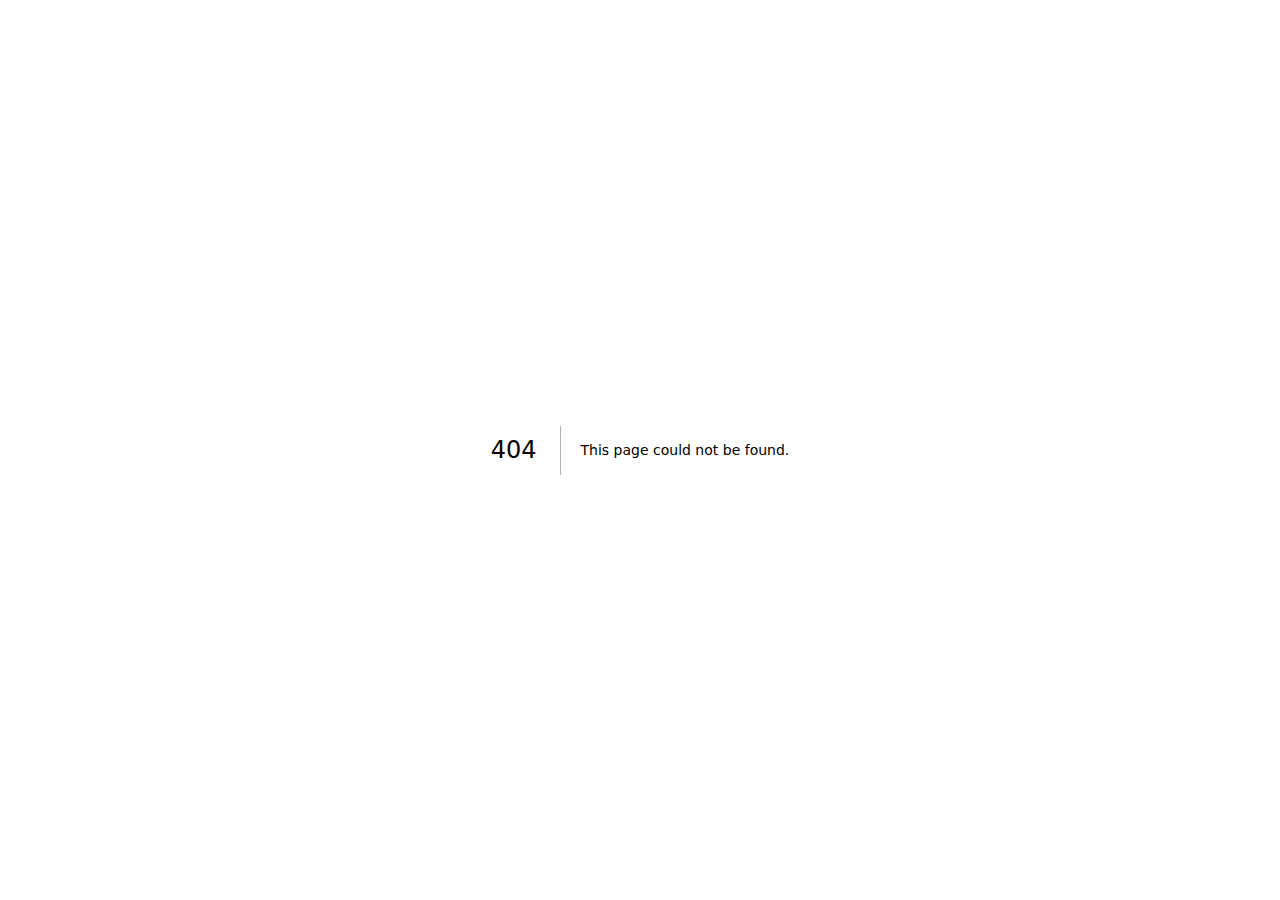
<file: 404/index.html>
<!DOCTYPE html><html lang="es"><head><meta charSet="utf-8"/><meta name="viewport" content="width=device-width, initial-scale=1, maximum-scale=5"/><meta name="viewport" content="width=device-width, initial-scale=1"/><link rel="preload" href="/_next/static/media/e4af272ccee01ff0-s.p.woff2" as="font" crossorigin="" type="font/woff2"/><link rel="stylesheet" href="/_next/static/css/2ba5c4ee25b9091f.css" data-precedence="next"/><link rel="preload" as="script" fetchPriority="low" href="/_next/static/chunks/webpack-9682978e3e09731c.js"/><script src="/_next/static/chunks/4bd1b696-977cb87028a816a2.js" async=""></script><script src="/_next/static/chunks/684-8ffd8c6da32e5015.js" async=""></script><script src="/_next/static/chunks/main-app-0c18befd3528300e.js" async=""></script><script src="/_next/static/chunks/697-b97b9d73abe6aaea.js" async=""></script><script src="/_next/static/chunks/app/layout-c87d34e3e1617960.js" async=""></script><meta name="robots" content="noindex"/><meta name="next-size-adjust" content=""/><title>404: This page could not be found.</title><link rel="icon" href="/logo-vantyx.png"/><link rel="apple-touch-icon" href="/logo-vantyx.png"/><meta name="theme-color" content="#1d3557"/><meta name="msapplication-TileColor" content="#1d3557"/><title>Vantyx - Sistemas de Gestión ERP/CRM para Pymes</title><meta name="description" content="Desarrollamos sistemas de gestión ERP/CRM para pymes, con foco en el sector agropecuario, comercial y servicios. Facturación electrónica, CRM, inventario y más."/><meta name="author" content="Vantyx"/><meta name="generator" content="Next.js"/><meta name="keywords" content="ERP, CRM, sistema de gestión, pymes, facturación electrónica, inventario, contabilidad, Argentina"/><meta name="creator" content="Vantyx"/><meta name="publisher" content="Vantyx"/><meta name="robots" content="index, follow"/><meta name="googlebot" content="index, follow, max-video-preview:-1, max-image-preview:large, max-snippet:-1"/><link rel="canonical" href="https://vantyx.net/"/><meta name="format-detection" content="telephone=no, address=no, email=no"/><meta property="og:title" content="Vantyx - Sistemas de Gestión ERP/CRM para Pymes"/><meta property="og:description" content="Desarrollamos sistemas de gestión ERP/CRM para pymes, con foco en el sector agropecuario, comercial y servicios."/><meta property="og:url" content="https://vantyx.net/"/><meta property="og:site_name" content="Vantyx"/><meta property="og:locale" content="es_AR"/><meta property="og:image" content="https://vantyx.net/logo-vantyx.png"/><meta property="og:image:width" content="800"/><meta property="og:image:height" content="600"/><meta property="og:image:alt" content="Vantyx Logo"/><meta property="og:type" content="website"/><meta name="twitter:card" content="summary_large_image"/><meta name="twitter:title" content="Vantyx - Sistemas de Gestión ERP/CRM para Pymes"/><meta name="twitter:description" content="Desarrollamos sistemas de gestión ERP/CRM para pymes, con foco en el sector agropecuario, comercial y servicios."/><meta name="twitter:image" content="https://vantyx.net/logo-vantyx.png"/><script src="/_next/static/chunks/polyfills-42372ed130431b0a.js" noModule=""></script></head><body class="__className_f367f3"><script>((e,t,r,n,i,o,a,s)=>{let u=document.documentElement,l=["light","dark"];function c(t){var r;(Array.isArray(e)?e:[e]).forEach(e=>{let r="class"===e,n=r&&o?i.map(e=>o[e]||e):i;r?(u.classList.remove(...n),u.classList.add(o&&o[t]?o[t]:t)):u.setAttribute(e,t)}),r=t,s&&l.includes(r)&&(u.style.colorScheme=r)}if(n)c(n);else try{let e=localStorage.getItem(t)||r,n=a&&"system"===e?window.matchMedia("(prefers-color-scheme: dark)").matches?"dark":"light":e;c(n)}catch(e){}})("class","theme","light",null,["light","dark"],null,true,true)</script><div style="font-family:system-ui,&quot;Segoe UI&quot;,Roboto,Helvetica,Arial,sans-serif,&quot;Apple Color Emoji&quot;,&quot;Segoe UI Emoji&quot;;height:100vh;text-align:center;display:flex;flex-direction:column;align-items:center;justify-content:center"><div><style>body{color:#000;background:#fff;margin:0}.next-error-h1{border-right:1px solid rgba(0,0,0,.3)}@media (prefers-color-scheme:dark){body{color:#fff;background:#000}.next-error-h1{border-right:1px solid rgba(255,255,255,.3)}}</style><h1 class="next-error-h1" style="display:inline-block;margin:0 20px 0 0;padding:0 23px 0 0;font-size:24px;font-weight:500;vertical-align:top;line-height:49px">404</h1><div style="display:inline-block"><h2 style="font-size:14px;font-weight:400;line-height:49px;margin:0">This page could not be found.</h2></div></div></div><script src="/_next/static/chunks/webpack-9682978e3e09731c.js" async=""></script><script>(self.__next_f=self.__next_f||[]).push([0])</script><script>self.__next_f.push([1,"1:\"$Sreact.fragment\"\n2:I[9304,[\"697\",\"static/chunks/697-b97b9d73abe6aaea.js\",\"177\",\"static/chunks/app/layout-c87d34e3e1617960.js\"],\"ThemeProvider\"]\n3:I[7555,[],\"\"]\n4:I[1295,[],\"\"]\n5:I[7868,[\"697\",\"static/chunks/697-b97b9d73abe6aaea.js\",\"177\",\"static/chunks/app/layout-c87d34e3e1617960.js\"],\"ScrollToTop\"]\n6:I[9665,[],\"OutletBoundary\"]\n9:I[9665,[],\"ViewportBoundary\"]\nb:I[9665,[],\"MetadataBoundary\"]\nd:I[6614,[],\"\"]\n:HL[\"/_next/static/media/e4af272ccee01ff0-s.p.woff2\",\"font\",{\"crossOrigin\":\"\",\"type\":\"font/woff2\"}]\n:HL[\"/_next/static/css/2ba5c4ee25b9091f.css\",\"style\"]\n"])</script><script>self.__next_f.push([1,"0:{\"P\":null,\"b\":\"ynWcjqx1W8QHcfOlt0EVM\",\"p\":\"\",\"c\":[\"\",\"_not-found\",\"\"],\"i\":false,\"f\":[[[\"\",{\"children\":[\"/_not-found\",{\"children\":[\"__PAGE__\",{}]}]},\"$undefined\",\"$undefined\",true],[\"\",[\"$\",\"$1\",\"c\",{\"children\":[[[\"$\",\"link\",\"0\",{\"rel\":\"stylesheet\",\"href\":\"/_next/static/css/2ba5c4ee25b9091f.css\",\"precedence\":\"next\",\"crossOrigin\":\"$undefined\",\"nonce\":\"$undefined\"}]],[\"$\",\"html\",null,{\"lang\":\"es\",\"suppressHydrationWarning\":true,\"children\":[[\"$\",\"head\",null,{\"children\":[[\"$\",\"link\",null,{\"rel\":\"icon\",\"href\":\"/logo-vantyx.png\"}],[\"$\",\"link\",null,{\"rel\":\"apple-touch-icon\",\"href\":\"/logo-vantyx.png\"}],[\"$\",\"meta\",null,{\"name\":\"viewport\",\"content\":\"width=device-width, initial-scale=1, maximum-scale=5\"}],[\"$\",\"meta\",null,{\"name\":\"theme-color\",\"content\":\"#1d3557\"}],[\"$\",\"meta\",null,{\"name\":\"msapplication-TileColor\",\"content\":\"#1d3557\"}]]}],[\"$\",\"body\",null,{\"className\":\"__className_f367f3\",\"children\":[\"$\",\"$L2\",null,{\"attribute\":\"class\",\"defaultTheme\":\"light\",\"enableSystem\":true,\"disableTransitionOnChange\":true,\"children\":[[\"$\",\"$L3\",null,{\"parallelRouterKey\":\"children\",\"error\":\"$undefined\",\"errorStyles\":\"$undefined\",\"errorScripts\":\"$undefined\",\"template\":[\"$\",\"$L4\",null,{}],\"templateStyles\":\"$undefined\",\"templateScripts\":\"$undefined\",\"notFound\":[[[\"$\",\"title\",null,{\"children\":\"404: This page could not be found.\"}],[\"$\",\"div\",null,{\"style\":{\"fontFamily\":\"system-ui,\\\"Segoe UI\\\",Roboto,Helvetica,Arial,sans-serif,\\\"Apple Color Emoji\\\",\\\"Segoe UI Emoji\\\"\",\"height\":\"100vh\",\"textAlign\":\"center\",\"display\":\"flex\",\"flexDirection\":\"column\",\"alignItems\":\"center\",\"justifyContent\":\"center\"},\"children\":[\"$\",\"div\",null,{\"children\":[[\"$\",\"style\",null,{\"dangerouslySetInnerHTML\":{\"__html\":\"body{color:#000;background:#fff;margin:0}.next-error-h1{border-right:1px solid rgba(0,0,0,.3)}@media (prefers-color-scheme:dark){body{color:#fff;background:#000}.next-error-h1{border-right:1px solid rgba(255,255,255,.3)}}\"}}],[\"$\",\"h1\",null,{\"className\":\"next-error-h1\",\"style\":{\"display\":\"inline-block\",\"margin\":\"0 20px 0 0\",\"padding\":\"0 23px 0 0\",\"fontSize\":24,\"fontWeight\":500,\"verticalAlign\":\"top\",\"lineHeight\":\"49px\"},\"children\":404}],[\"$\",\"div\",null,{\"style\":{\"display\":\"inline-block\"},\"children\":[\"$\",\"h2\",null,{\"style\":{\"fontSize\":14,\"fontWeight\":400,\"lineHeight\":\"49px\",\"margin\":0},\"children\":\"This page could not be found.\"}]}]]}]}]],[]],\"forbidden\":\"$undefined\",\"unauthorized\":\"$undefined\"}],[\"$\",\"$L5\",null,{}]]}]}]]}]]}],{\"children\":[\"/_not-found\",[\"$\",\"$1\",\"c\",{\"children\":[null,[\"$\",\"$L3\",null,{\"parallelRouterKey\":\"children\",\"error\":\"$undefined\",\"errorStyles\":\"$undefined\",\"errorScripts\":\"$undefined\",\"template\":[\"$\",\"$L4\",null,{}],\"templateStyles\":\"$undefined\",\"templateScripts\":\"$undefined\",\"notFound\":\"$undefined\",\"forbidden\":\"$undefined\",\"unauthorized\":\"$undefined\"}]]}],{\"children\":[\"__PAGE__\",[\"$\",\"$1\",\"c\",{\"children\":[[[\"$\",\"title\",null,{\"children\":\"404: This page could not be found.\"}],[\"$\",\"div\",null,{\"style\":\"$0:f:0:1:1:props:children:1:props:children:1:props:children:props:children:0:props:notFound:0:1:props:style\",\"children\":[\"$\",\"div\",null,{\"children\":[[\"$\",\"style\",null,{\"dangerouslySetInnerHTML\":{\"__html\":\"body{color:#000;background:#fff;margin:0}.next-error-h1{border-right:1px solid rgba(0,0,0,.3)}@media (prefers-color-scheme:dark){body{color:#fff;background:#000}.next-error-h1{border-right:1px solid rgba(255,255,255,.3)}}\"}}],[\"$\",\"h1\",null,{\"className\":\"next-error-h1\",\"style\":\"$0:f:0:1:1:props:children:1:props:children:1:props:children:props:children:0:props:notFound:0:1:props:children:props:children:1:props:style\",\"children\":404}],[\"$\",\"div\",null,{\"style\":\"$0:f:0:1:1:props:children:1:props:children:1:props:children:props:children:0:props:notFound:0:1:props:children:props:children:2:props:style\",\"children\":[\"$\",\"h2\",null,{\"style\":\"$0:f:0:1:1:props:children:1:props:children:1:props:children:props:children:0:props:notFound:0:1:props:children:props:children:2:props:children:props:style\",\"children\":\"This page could not be found.\"}]}]]}]}]],\"$undefined\",null,[\"$\",\"$L6\",null,{\"children\":[\"$L7\",\"$L8\",null]}]]}],{},null,false]},null,false]},null,false],[\"$\",\"$1\",\"h\",{\"children\":[[\"$\",\"meta\",null,{\"name\":\"robots\",\"content\":\"noindex\"}],[\"$\",\"$1\",\"usaAiclb309FEgYR2ysNd\",{\"children\":[[\"$\",\"$L9\",null,{\"children\":\"$La\"}],[\"$\",\"meta\",null,{\"name\":\"next-size-adjust\",\"content\":\"\"}]]}],[\"$\",\"$Lb\",null,{\"children\":\"$Lc\"}]]}],false]],\"m\":\"$undefined\",\"G\":[\"$d\",\"$undefined\"],\"s\":false,\"S\":true}\n"])</script><script>self.__next_f.push([1,"a:[[\"$\",\"meta\",\"0\",{\"charSet\":\"utf-8\"}],[\"$\",\"meta\",\"1\",{\"name\":\"viewport\",\"content\":\"width=device-width, initial-scale=1\"}]]\n7:null\n"])</script><script>self.__next_f.push([1,"8:null\n"])</script><script>self.__next_f.push([1,"c:[[\"$\",\"title\",\"0\",{\"children\":\"Vantyx - Sistemas de Gestión ERP/CRM para Pymes\"}],[\"$\",\"meta\",\"1\",{\"name\":\"description\",\"content\":\"Desarrollamos sistemas de gestión ERP/CRM para pymes, con foco en el sector agropecuario, comercial y servicios. Facturación electrónica, CRM, inventario y más.\"}],[\"$\",\"meta\",\"2\",{\"name\":\"author\",\"content\":\"Vantyx\"}],[\"$\",\"meta\",\"3\",{\"name\":\"generator\",\"content\":\"Next.js\"}],[\"$\",\"meta\",\"4\",{\"name\":\"keywords\",\"content\":\"ERP, CRM, sistema de gestión, pymes, facturación electrónica, inventario, contabilidad, Argentina\"}],[\"$\",\"meta\",\"5\",{\"name\":\"creator\",\"content\":\"Vantyx\"}],[\"$\",\"meta\",\"6\",{\"name\":\"publisher\",\"content\":\"Vantyx\"}],[\"$\",\"meta\",\"7\",{\"name\":\"robots\",\"content\":\"index, follow\"}],[\"$\",\"meta\",\"8\",{\"name\":\"googlebot\",\"content\":\"index, follow, max-video-preview:-1, max-image-preview:large, max-snippet:-1\"}],[\"$\",\"link\",\"9\",{\"rel\":\"canonical\",\"href\":\"https://vantyx.net/\"}],[\"$\",\"meta\",\"10\",{\"name\":\"format-detection\",\"content\":\"telephone=no, address=no, email=no\"}],[\"$\",\"meta\",\"11\",{\"property\":\"og:title\",\"content\":\"Vantyx - Sistemas de Gestión ERP/CRM para Pymes\"}],[\"$\",\"meta\",\"12\",{\"property\":\"og:description\",\"content\":\"Desarrollamos sistemas de gestión ERP/CRM para pymes, con foco en el sector agropecuario, comercial y servicios.\"}],[\"$\",\"meta\",\"13\",{\"property\":\"og:url\",\"content\":\"https://vantyx.net/\"}],[\"$\",\"meta\",\"14\",{\"property\":\"og:site_name\",\"content\":\"Vantyx\"}],[\"$\",\"meta\",\"15\",{\"property\":\"og:locale\",\"content\":\"es_AR\"}],[\"$\",\"meta\",\"16\",{\"property\":\"og:image\",\"content\":\"https://vantyx.net/logo-vantyx.png\"}],[\"$\",\"meta\",\"17\",{\"property\":\"og:image:width\",\"content\":\"800\"}],[\"$\",\"meta\",\"18\",{\"property\":\"og:image:height\",\"content\":\"600\"}],[\"$\",\"meta\",\"19\",{\"property\":\"og:image:alt\",\"content\":\"Vantyx Logo\"}],[\"$\",\"meta\",\"20\",{\"property\":\"og:type\",\"content\":\"website\"}],[\"$\",\"meta\",\"21\",{\"name\":\"twitter:card\",\"content\":\"summary_large_image\"}],[\"$\",\"meta\",\"22\",{\"name\":\"twitter:title\",\"content\":\"Vantyx - Sistemas de Gestión ERP/CRM para Pymes\"}],[\"$\",\"meta\",\"23\",{\"name\":\"twitter:description\",\"content\":\"Desarrollamos sistemas de gestión ERP/CRM para pymes, con foco en el sector agropecuario, comercial y servicios.\"}],[\"$\",\"meta\",\"24\",{\"name\":\"twitter:image\",\"content\":\"https://vantyx.net/logo-vantyx.png\"}]]\n"])</script></body></html>
</file>
<file: _next/static/css/2ba5c4ee25b9091f.css>
*,:after,:before{--tw-border-spacing-x:0;--tw-border-spacing-y:0;--tw-translate-x:0;--tw-translate-y:0;--tw-rotate:0;--tw-skew-x:0;--tw-skew-y:0;--tw-scale-x:1;--tw-scale-y:1;--tw-pan-x: ;--tw-pan-y: ;--tw-pinch-zoom: ;--tw-scroll-snap-strictness:proximity;--tw-gradient-from-position: ;--tw-gradient-via-position: ;--tw-gradient-to-position: ;--tw-ordinal: ;--tw-slashed-zero: ;--tw-numeric-figure: ;--tw-numeric-spacing: ;--tw-numeric-fraction: ;--tw-ring-inset: ;--tw-ring-offset-width:0px;--tw-ring-offset-color:#fff;--tw-ring-color:rgb(59 130 246/0.5);--tw-ring-offset-shadow:0 0 #0000;--tw-ring-shadow:0 0 #0000;--tw-shadow:0 0 #0000;--tw-shadow-colored:0 0 #0000;--tw-blur: ;--tw-brightness: ;--tw-contrast: ;--tw-grayscale: ;--tw-hue-rotate: ;--tw-invert: ;--tw-saturate: ;--tw-sepia: ;--tw-drop-shadow: ;--tw-backdrop-blur: ;--tw-backdrop-brightness: ;--tw-backdrop-contrast: ;--tw-backdrop-grayscale: ;--tw-backdrop-hue-rotate: ;--tw-backdrop-invert: ;--tw-backdrop-opacity: ;--tw-backdrop-saturate: ;--tw-backdrop-sepia: ;--tw-contain-size: ;--tw-contain-layout: ;--tw-contain-paint: ;--tw-contain-style: }::backdrop{--tw-border-spacing-x:0;--tw-border-spacing-y:0;--tw-translate-x:0;--tw-translate-y:0;--tw-rotate:0;--tw-skew-x:0;--tw-skew-y:0;--tw-scale-x:1;--tw-scale-y:1;--tw-pan-x: ;--tw-pan-y: ;--tw-pinch-zoom: ;--tw-scroll-snap-strictness:proximity;--tw-gradient-from-position: ;--tw-gradient-via-position: ;--tw-gradient-to-position: ;--tw-ordinal: ;--tw-slashed-zero: ;--tw-numeric-figure: ;--tw-numeric-spacing: ;--tw-numeric-fraction: ;--tw-ring-inset: ;--tw-ring-offset-width:0px;--tw-ring-offset-color:#fff;--tw-ring-color:rgb(59 130 246/0.5);--tw-ring-offset-shadow:0 0 #0000;--tw-ring-shadow:0 0 #0000;--tw-shadow:0 0 #0000;--tw-shadow-colored:0 0 #0000;--tw-blur: ;--tw-brightness: ;--tw-contrast: ;--tw-grayscale: ;--tw-hue-rotate: ;--tw-invert: ;--tw-saturate: ;--tw-sepia: ;--tw-drop-shadow: ;--tw-backdrop-blur: ;--tw-backdrop-brightness: ;--tw-backdrop-contrast: ;--tw-backdrop-grayscale: ;--tw-backdrop-hue-rotate: ;--tw-backdrop-invert: ;--tw-backdrop-opacity: ;--tw-backdrop-saturate: ;--tw-backdrop-sepia: ;--tw-contain-size: ;--tw-contain-layout: ;--tw-contain-paint: ;--tw-contain-style: }/*
! tailwindcss v3.4.17 | MIT License | https://tailwindcss.com
*/*,:after,:before{box-sizing:border-box;border:0 solid #e5e7eb}:after,:before{--tw-content:""}:host,html{line-height:1.5;-webkit-text-size-adjust:100%;-moz-tab-size:4;tab-size:4;font-family:ui-sans-serif,system-ui,sans-serif,Apple Color Emoji,Segoe UI Emoji,Segoe UI Symbol,Noto Color Emoji;font-feature-settings:normal;font-variation-settings:normal;-webkit-tap-highlight-color:transparent}body{margin:0;line-height:inherit}hr{height:0;color:inherit;border-top-width:1px}abbr:where([title]){text-decoration:underline dotted}h1,h2,h3,h4,h5,h6{font-size:inherit;font-weight:inherit}a{color:inherit;text-decoration:inherit}b,strong{font-weight:bolder}code,kbd,pre,samp{font-family:ui-monospace,SFMono-Regular,Menlo,Monaco,Consolas,Liberation Mono,Courier New,monospace;font-feature-settings:normal;font-variation-settings:normal;font-size:1em}small{font-size:80%}sub,sup{font-size:75%;line-height:0;position:relative;vertical-align:baseline}sub{bottom:-.25em}sup{top:-.5em}table{text-indent:0;border-color:inherit;border-collapse:collapse}button,input,optgroup,select,textarea{font-family:inherit;font-feature-settings:inherit;font-variation-settings:inherit;font-size:100%;font-weight:inherit;line-height:inherit;letter-spacing:inherit;color:inherit;margin:0;padding:0}button,select{text-transform:none}button,input:where([type=button]),input:where([type=reset]),input:where([type=submit]){-webkit-appearance:button;background-color:transparent;background-image:none}:-moz-focusring{outline:auto}:-moz-ui-invalid{box-shadow:none}progress{vertical-align:baseline}::-webkit-inner-spin-button,::-webkit-outer-spin-button{height:auto}[type=search]{-webkit-appearance:textfield;outline-offset:-2px}::-webkit-search-decoration{-webkit-appearance:none}::-webkit-file-upload-button{-webkit-appearance:button;font:inherit}summary{display:list-item}blockquote,dd,dl,figure,h1,h2,h3,h4,h5,h6,hr,p,pre{margin:0}fieldset{margin:0}fieldset,legend{padding:0}menu,ol,ul{list-style:none;margin:0;padding:0}dialog{padding:0}textarea{resize:vertical}input::placeholder,textarea::placeholder{opacity:1;color:#9ca3af}[role=button],button{cursor:pointer}:disabled{cursor:default}audio,canvas,embed,iframe,img,object,svg,video{display:block;vertical-align:middle}img,video{max-width:100%;height:auto}[hidden]:where(:not([hidden=until-found])){display:none}:root{--background:0 0% 100%;--foreground:209 61% 23%;--card:0 0% 100%;--card-foreground:209 61% 23%;--popover:0 0% 100%;--popover-foreground:209 61% 23%;--primary:209 61% 23%;--primary-foreground:0 0% 100%;--secondary:27 96% 67%;--secondary-foreground:209 61% 23%;--muted:0 0% 97%;--muted-foreground:209 30% 40%;--accent:27 96% 67%;--accent-foreground:209 61% 23%;--destructive:0 84.2% 60.2%;--destructive-foreground:0 0% 100%;--border:0 0% 88%;--input:0 0% 88%;--ring:209 61% 23%;--radius:0.5rem}.dark{--background:209 61% 13%;--foreground:0 0% 97%;--card:209 61% 13%;--card-foreground:0 0% 97%;--popover:209 61% 13%;--popover-foreground:0 0% 97%;--primary:209 61% 23%;--primary-foreground:0 0% 100%;--secondary:27 96% 67%;--secondary-foreground:209 61% 23%;--muted:209 50% 20%;--muted-foreground:0 0% 80%;--accent:27 96% 67%;--accent-foreground:209 61% 23%;--destructive:0 62.8% 30.6%;--destructive-foreground:0 0% 97%;--border:209 50% 20%;--input:209 50% 20%;--ring:209 61% 33%}*{border-color:hsl(var(--border))}body{background-color:hsl(var(--background));color:hsl(var(--foreground));font-family:Inter,-apple-system,BlinkMacSystemFont,Segoe UI,Roboto,Oxygen,Ubuntu,Cantarell,Fira Sans,Droid Sans,Helvetica Neue,sans-serif}html{scroll-behavior:smooth}.container{width:100%}@media (min-width:640px){.container{max-width:640px}}@media (min-width:768px){.container{max-width:768px}}@media (min-width:1024px){.container{max-width:1024px}}@media (min-width:1280px){.container{max-width:1280px}}@media (min-width:1536px){.container{max-width:1536px}}.sr-only{position:absolute;width:1px;height:1px;padding:0;margin:-1px;overflow:hidden;clip:rect(0,0,0,0);white-space:nowrap;border-width:0}.pointer-events-none{pointer-events:none}.pointer-events-auto{pointer-events:auto}.visible{visibility:visible}.invisible{visibility:hidden}.fixed{position:fixed}.absolute{position:absolute}.relative{position:relative}.sticky{position:sticky}.-inset-2{inset:-.5rem}.inset-0{inset:0}.inset-x-0{left:0;right:0}.inset-y-0{top:0;bottom:0}.-bottom-12{bottom:-3rem}.-left-12{left:-3rem}.-right-12{right:-3rem}.-top-12{top:-3rem}.bottom-0{bottom:0}.bottom-1\/2{bottom:50%}.bottom-6{bottom:1.5rem}.left-0{left:0}.left-1{left:.25rem}.left-1\/2{left:50%}.left-2{left:.5rem}.left-3{left:.75rem}.left-6{left:1.5rem}.left-\[50\%\]{left:50%}.left-full{left:100%}.right-0{right:0}.right-1{right:.25rem}.right-2{right:.5rem}.right-3{right:.75rem}.right-4{right:1rem}.right-6{right:1.5rem}.top-0{top:0}.top-1\.5{top:.375rem}.top-1\/2{top:50%}.top-2{top:.5rem}.top-3\.5{top:.875rem}.top-4{top:1rem}.top-\[1px\]{top:1px}.top-\[50\%\]{top:50%}.top-\[60\%\]{top:60%}.top-full{top:100%}.z-0{z-index:0}.z-10{z-index:10}.z-20{z-index:20}.z-50{z-index:50}.z-\[100\]{z-index:100}.z-\[1\]{z-index:1}.col-span-1{grid-column:span 1/span 1}.-mx-1{margin-left:-.25rem;margin-right:-.25rem}.mx-2{margin-left:.5rem;margin-right:.5rem}.mx-3\.5{margin-left:.875rem;margin-right:.875rem}.mx-auto{margin-left:auto;margin-right:auto}.my-0\.5{margin-top:.125rem;margin-bottom:.125rem}.my-1{margin-top:.25rem;margin-bottom:.25rem}.-ml-4{margin-left:-1rem}.-mt-4{margin-top:-1rem}.mb-1{margin-bottom:.25rem}.mb-12{margin-bottom:3rem}.mb-16{margin-bottom:4rem}.mb-2{margin-bottom:.5rem}.mb-3{margin-bottom:.75rem}.mb-4{margin-bottom:1rem}.mb-6{margin-bottom:1.5rem}.mb-8{margin-bottom:2rem}.ml-1{margin-left:.25rem}.ml-2{margin-left:.5rem}.ml-3{margin-left:.75rem}.ml-auto{margin-left:auto}.mr-2{margin-right:.5rem}.mr-3{margin-right:.75rem}.mt-0\.5{margin-top:.125rem}.mt-1{margin-top:.25rem}.mt-1\.5{margin-top:.375rem}.mt-10{margin-top:2.5rem}.mt-12{margin-top:3rem}.mt-2{margin-top:.5rem}.mt-24{margin-top:6rem}.mt-4{margin-top:1rem}.mt-6{margin-top:1.5rem}.mt-8{margin-top:2rem}.mt-auto{margin-top:auto}.block{display:block}.inline-block{display:inline-block}.flex{display:flex}.inline-flex{display:inline-flex}.table{display:table}.grid{display:grid}.hidden{display:none}.aspect-\[3\/4\]{aspect-ratio:3/4}.aspect-square{aspect-ratio:1/1}.aspect-video{aspect-ratio:16/9}.size-4{width:1rem;height:1rem}.h-1\.5{height:.375rem}.h-10{height:2.5rem}.h-11{height:2.75rem}.h-12{height:3rem}.h-16{height:4rem}.h-2{height:.5rem}.h-2\.5{height:.625rem}.h-3{height:.75rem}.h-3\.5{height:.875rem}.h-4{height:1rem}.h-48{height:12rem}.h-5{height:1.25rem}.h-6{height:1.5rem}.h-7{height:1.75rem}.h-8{height:2rem}.h-9{height:2.25rem}.h-\[1px\]{height:1px}.h-\[var\(--radix-navigation-menu-viewport-height\)\]{height:var(--radix-navigation-menu-viewport-height)}.h-\[var\(--radix-select-trigger-height\)\]{height:var(--radix-select-trigger-height)}.h-auto{height:auto}.h-full{height:100%}.h-px{height:1px}.h-svh{height:100svh}.max-h-96{max-height:24rem}.max-h-\[300px\]{max-height:300px}.max-h-screen{max-height:100vh}.min-h-0{min-height:0}.min-h-\[120px\]{min-height:120px}.min-h-\[80px\]{min-height:80px}.min-h-screen{min-height:100vh}.min-h-svh{min-height:100svh}.w-0{width:0}.w-1{width:.25rem}.w-10{width:2.5rem}.w-11{width:2.75rem}.w-12{width:3rem}.w-16{width:4rem}.w-2{width:.5rem}.w-2\.5{width:.625rem}.w-3{width:.75rem}.w-3\.5{width:.875rem}.w-3\/4{width:75%}.w-4{width:1rem}.w-48{width:12rem}.w-5{width:1.25rem}.w-6{width:1.5rem}.w-64{width:16rem}.w-7{width:1.75rem}.w-72{width:18rem}.w-8{width:2rem}.w-9{width:2.25rem}.w-\[--sidebar-width\]{width:var(--sidebar-width)}.w-\[100px\]{width:100px}.w-\[1px\]{width:1px}.w-auto{width:auto}.w-full{width:100%}.w-max{width:max-content}.w-px{width:1px}.min-w-0{min-width:0}.min-w-10{min-width:2.5rem}.min-w-11{min-width:2.75rem}.min-w-5{min-width:1.25rem}.min-w-9{min-width:2.25rem}.min-w-\[12rem\]{min-width:12rem}.min-w-\[8rem\]{min-width:8rem}.min-w-\[var\(--radix-select-trigger-width\)\]{min-width:var(--radix-select-trigger-width)}.max-w-2xl{max-width:42rem}.max-w-3xl{max-width:48rem}.max-w-4xl{max-width:56rem}.max-w-5xl{max-width:64rem}.max-w-\[--skeleton-width\]{max-width:var(--skeleton-width)}.max-w-full{max-width:100%}.max-w-lg{max-width:32rem}.max-w-max{max-width:max-content}.flex-1{flex:1 1 0%}.flex-shrink-0,.shrink-0{flex-shrink:0}.grow{flex-grow:1}.grow-0{flex-grow:0}.basis-full{flex-basis:100%}.caption-bottom{caption-side:bottom}.border-collapse{border-collapse:collapse}.-translate-x-1\/2{--tw-translate-x:-50%}.-translate-x-1\/2,.-translate-x-px{transform:translate(var(--tw-translate-x),var(--tw-translate-y)) rotate(var(--tw-rotate)) skewX(var(--tw-skew-x)) skewY(var(--tw-skew-y)) scaleX(var(--tw-scale-x)) scaleY(var(--tw-scale-y))}.-translate-x-px{--tw-translate-x:-1px}.-translate-y-1\/2{--tw-translate-y:-50%}.-translate-y-1\/2,.translate-x-\[-50\%\]{transform:translate(var(--tw-translate-x),var(--tw-translate-y)) rotate(var(--tw-rotate)) skewX(var(--tw-skew-x)) skewY(var(--tw-skew-y)) scaleX(var(--tw-scale-x)) scaleY(var(--tw-scale-y))}.translate-x-\[-50\%\]{--tw-translate-x:-50%}.translate-x-px{--tw-translate-x:1px}.translate-x-px,.translate-y-1\/2{transform:translate(var(--tw-translate-x),var(--tw-translate-y)) rotate(var(--tw-rotate)) skewX(var(--tw-skew-x)) skewY(var(--tw-skew-y)) scaleX(var(--tw-scale-x)) scaleY(var(--tw-scale-y))}.translate-y-1\/2{--tw-translate-y:50%}.translate-y-\[-50\%\]{--tw-translate-y:-50%}.rotate-45,.translate-y-\[-50\%\]{transform:translate(var(--tw-translate-x),var(--tw-translate-y)) rotate(var(--tw-rotate)) skewX(var(--tw-skew-x)) skewY(var(--tw-skew-y)) scaleX(var(--tw-scale-x)) scaleY(var(--tw-scale-y))}.rotate-45{--tw-rotate:45deg}.rotate-90{--tw-rotate:90deg}.-skew-y-3,.rotate-90{transform:translate(var(--tw-translate-x),var(--tw-translate-y)) rotate(var(--tw-rotate)) skewX(var(--tw-skew-x)) skewY(var(--tw-skew-y)) scaleX(var(--tw-scale-x)) scaleY(var(--tw-scale-y))}.-skew-y-3{--tw-skew-y:-3deg}.transform{transform:translate(var(--tw-translate-x),var(--tw-translate-y)) rotate(var(--tw-rotate)) skewX(var(--tw-skew-x)) skewY(var(--tw-skew-y)) scaleX(var(--tw-scale-x)) scaleY(var(--tw-scale-y))}@keyframes pulse{50%{opacity:.5}}.animate-pulse{animation:pulse 2s cubic-bezier(.4,0,.6,1) infinite}@keyframes spin{to{transform:rotate(1turn)}}.animate-spin{animation:spin 1s linear infinite}.cursor-default{cursor:default}.cursor-pointer{cursor:pointer}.touch-none{touch-action:none}.select-none{user-select:none}.resize{resize:both}.list-none{list-style-type:none}.grid-cols-1{grid-template-columns:repeat(1,minmax(0,1fr))}.grid-cols-2{grid-template-columns:repeat(2,minmax(0,1fr))}.flex-row{flex-direction:row}.flex-col{flex-direction:column}.flex-col-reverse{flex-direction:column-reverse}.flex-wrap{flex-wrap:wrap}.items-start{align-items:flex-start}.items-end{align-items:flex-end}.items-center{align-items:center}.items-stretch{align-items:stretch}.justify-center{justify-content:center}.justify-between{justify-content:space-between}.gap-1{gap:.25rem}.gap-1\.5{gap:.375rem}.gap-12{gap:3rem}.gap-16{gap:4rem}.gap-2{gap:.5rem}.gap-4{gap:1rem}.gap-6{gap:1.5rem}.gap-8{gap:2rem}.space-x-1>:not([hidden])~:not([hidden]){--tw-space-x-reverse:0;margin-right:calc(.25rem * var(--tw-space-x-reverse));margin-left:calc(.25rem * calc(1 - var(--tw-space-x-reverse)))}.space-x-4>:not([hidden])~:not([hidden]){--tw-space-x-reverse:0;margin-right:calc(1rem * var(--tw-space-x-reverse));margin-left:calc(1rem * calc(1 - var(--tw-space-x-reverse)))}.space-x-8>:not([hidden])~:not([hidden]){--tw-space-x-reverse:0;margin-right:calc(2rem * var(--tw-space-x-reverse));margin-left:calc(2rem * calc(1 - var(--tw-space-x-reverse)))}.space-y-1>:not([hidden])~:not([hidden]){--tw-space-y-reverse:0;margin-top:calc(.25rem * calc(1 - var(--tw-space-y-reverse)));margin-bottom:calc(.25rem * var(--tw-space-y-reverse))}.space-y-1\.5>:not([hidden])~:not([hidden]){--tw-space-y-reverse:0;margin-top:calc(.375rem * calc(1 - var(--tw-space-y-reverse)));margin-bottom:calc(.375rem * var(--tw-space-y-reverse))}.space-y-2>:not([hidden])~:not([hidden]){--tw-space-y-reverse:0;margin-top:calc(.5rem * calc(1 - var(--tw-space-y-reverse)));margin-bottom:calc(.5rem * var(--tw-space-y-reverse))}.space-y-3>:not([hidden])~:not([hidden]){--tw-space-y-reverse:0;margin-top:calc(.75rem * calc(1 - var(--tw-space-y-reverse)));margin-bottom:calc(.75rem * var(--tw-space-y-reverse))}.space-y-4>:not([hidden])~:not([hidden]){--tw-space-y-reverse:0;margin-top:calc(1rem * calc(1 - var(--tw-space-y-reverse)));margin-bottom:calc(1rem * var(--tw-space-y-reverse))}.overflow-auto{overflow:auto}.overflow-hidden{overflow:hidden}.overflow-y-auto{overflow-y:auto}.overflow-x-hidden{overflow-x:hidden}.whitespace-nowrap{white-space:nowrap}.break-words{overflow-wrap:break-word}.rounded-2xl{border-radius:1rem}.rounded-\[2px\]{border-radius:2px}.rounded-\[inherit\]{border-radius:inherit}.rounded-full{border-radius:9999px}.rounded-lg{border-radius:var(--radius)}.rounded-md{border-radius:calc(var(--radius) - 2px)}.rounded-sm{border-radius:calc(var(--radius) - 4px)}.rounded-xl{border-radius:.75rem}.rounded-t-\[10px\]{border-top-left-radius:10px;border-top-right-radius:10px}.rounded-tl-sm{border-top-left-radius:calc(var(--radius) - 4px)}.border{border-width:1px}.border-2{border-width:2px}.border-\[1\.5px\]{border-width:1.5px}.border-y{border-top-width:1px}.border-b,.border-y{border-bottom-width:1px}.border-b-2{border-bottom-width:2px}.border-l{border-left-width:1px}.border-r{border-right-width:1px}.border-t{border-top-width:1px}.border-dashed{border-style:dashed}.border-\[\#1D3557\]{--tw-border-opacity:1;border-color:rgb(29 53 87/var(--tw-border-opacity,1))}.border-\[--color-border\]{border-color:var(--color-border)}.border-border\/50{border-color:hsl(var(--border)/.5)}.border-destructive{border-color:hsl(var(--destructive))}.border-destructive\/50{border-color:hsl(var(--destructive)/.5)}.border-gray-100{--tw-border-opacity:1;border-color:rgb(243 244 246/var(--tw-border-opacity,1))}.border-gray-200{--tw-border-opacity:1;border-color:rgb(229 231 235/var(--tw-border-opacity,1))}.border-gray-800{--tw-border-opacity:1;border-color:rgb(31 41 55/var(--tw-border-opacity,1))}.border-input{border-color:hsl(var(--input))}.border-primary{border-color:hsl(var(--primary))}.border-sidebar-border{border-color:hsl(var(--sidebar-border))}.border-transparent{border-color:transparent}.border-white{--tw-border-opacity:1;border-color:rgb(255 255 255/var(--tw-border-opacity,1))}.border-l-transparent{border-left-color:transparent}.border-t-transparent{border-top-color:transparent}.bg-\[\#1D3557\]{--tw-bg-opacity:1;background-color:rgb(29 53 87/var(--tw-bg-opacity,1))}.bg-\[\#25D366\]{--tw-bg-opacity:1;background-color:rgb(37 211 102/var(--tw-bg-opacity,1))}.bg-\[\#F4A261\]{--tw-bg-opacity:1;background-color:rgb(244 162 97/var(--tw-bg-opacity,1))}.bg-\[\#F7F7F7\]{--tw-bg-opacity:1;background-color:rgb(247 247 247/var(--tw-bg-opacity,1))}.bg-\[--color-bg\]{background-color:var(--color-bg)}.bg-accent{background-color:hsl(var(--accent))}.bg-background{background-color:hsl(var(--background))}.bg-black\/80{background-color:rgb(0 0 0/.8)}.bg-blue-800{--tw-bg-opacity:1;background-color:rgb(30 64 175/var(--tw-bg-opacity,1))}.bg-border{background-color:hsl(var(--border))}.bg-card{background-color:hsl(var(--card))}.bg-destructive{background-color:hsl(var(--destructive))}.bg-foreground{background-color:hsl(var(--foreground))}.bg-gray-100{--tw-bg-opacity:1;background-color:rgb(243 244 246/var(--tw-bg-opacity,1))}.bg-green-50{--tw-bg-opacity:1;background-color:rgb(240 253 244/var(--tw-bg-opacity,1))}.bg-green-500{--tw-bg-opacity:1;background-color:rgb(34 197 94/var(--tw-bg-opacity,1))}.bg-muted{background-color:hsl(var(--muted))}.bg-muted\/50{background-color:hsl(var(--muted)/.5)}.bg-popover{background-color:hsl(var(--popover))}.bg-primary{background-color:hsl(var(--primary))}.bg-secondary{background-color:hsl(var(--secondary))}.bg-sidebar{background-color:hsl(var(--sidebar-background))}.bg-sidebar-border{background-color:hsl(var(--sidebar-border))}.bg-transparent{background-color:transparent}.bg-white{--tw-bg-opacity:1;background-color:rgb(255 255 255/var(--tw-bg-opacity,1))}.bg-white\/95{background-color:rgb(255 255 255/.95)}.bg-gradient-to-br{background-image:linear-gradient(to bottom right,var(--tw-gradient-stops))}.bg-gradient-to-r{background-image:linear-gradient(to right,var(--tw-gradient-stops))}.from-\[\#F4A261\]{--tw-gradient-from:#F4A261 var(--tw-gradient-from-position);--tw-gradient-to:rgb(244 162 97/0) var(--tw-gradient-to-position);--tw-gradient-stops:var(--tw-gradient-from),var(--tw-gradient-to)}.from-\[\#F7F7F7\]{--tw-gradient-from:#F7F7F7 var(--tw-gradient-from-position);--tw-gradient-to:rgb(247 247 247/0) var(--tw-gradient-to-position);--tw-gradient-stops:var(--tw-gradient-from),var(--tw-gradient-to)}.from-white{--tw-gradient-from:#fff var(--tw-gradient-from-position);--tw-gradient-to:rgb(255 255 255/0) var(--tw-gradient-to-position);--tw-gradient-stops:var(--tw-gradient-from),var(--tw-gradient-to)}.via-gray-50{--tw-gradient-to:rgb(249 250 251/0) var(--tw-gradient-to-position);--tw-gradient-stops:var(--tw-gradient-from),#f9fafb var(--tw-gradient-via-position),var(--tw-gradient-to)}.to-\[\#E08C4C\]{--tw-gradient-to:#E08C4C var(--tw-gradient-to-position)}.to-\[\#F0F0F0\]{--tw-gradient-to:#F0F0F0 var(--tw-gradient-to-position)}.to-gray-100{--tw-gradient-to:#f3f4f6 var(--tw-gradient-to-position)}.fill-current{fill:currentColor}.object-contain{object-fit:contain}.object-cover{object-fit:cover}.p-0{padding:0}.p-1{padding:.25rem}.p-2{padding:.5rem}.p-3{padding:.75rem}.p-4{padding:1rem}.p-5{padding:1.25rem}.p-6{padding:1.5rem}.p-8{padding:2rem}.p-\[1px\]{padding:1px}.px-1{padding-left:.25rem;padding-right:.25rem}.px-10{padding-left:2.5rem;padding-right:2.5rem}.px-2{padding-left:.5rem;padding-right:.5rem}.px-2\.5{padding-left:.625rem;padding-right:.625rem}.px-3{padding-left:.75rem;padding-right:.75rem}.px-4{padding-left:1rem;padding-right:1rem}.px-5{padding-left:1.25rem;padding-right:1.25rem}.px-6{padding-left:1.5rem;padding-right:1.5rem}.px-8{padding-left:2rem;padding-right:2rem}.py-0\.5{padding-top:.125rem;padding-bottom:.125rem}.py-1{padding-top:.25rem;padding-bottom:.25rem}.py-1\.5{padding-top:.375rem;padding-bottom:.375rem}.py-16{padding-top:4rem;padding-bottom:4rem}.py-2{padding-top:.5rem;padding-bottom:.5rem}.py-20{padding-top:5rem;padding-bottom:5rem}.py-3{padding-top:.75rem;padding-bottom:.75rem}.py-4{padding-top:1rem;padding-bottom:1rem}.py-6{padding-top:1.5rem;padding-bottom:1.5rem}.py-8{padding-top:2rem;padding-bottom:2rem}.pb-3{padding-bottom:.75rem}.pb-4{padding-bottom:1rem}.pl-10{padding-left:2.5rem}.pl-2\.5{padding-left:.625rem}.pl-4{padding-left:1rem}.pl-8{padding-left:2rem}.pr-2{padding-right:.5rem}.pr-2\.5{padding-right:.625rem}.pr-8{padding-right:2rem}.pt-0{padding-top:0}.pt-1{padding-top:.25rem}.pt-3{padding-top:.75rem}.pt-4{padding-top:1rem}.pt-6{padding-top:1.5rem}.pt-8{padding-top:2rem}.text-left{text-align:left}.text-center{text-align:center}.align-middle{vertical-align:middle}.font-mono{font-family:ui-monospace,SFMono-Regular,Menlo,Monaco,Consolas,Liberation Mono,Courier New,monospace}.text-2xl{font-size:1.5rem;line-height:2rem}.text-3xl{font-size:1.875rem;line-height:2.25rem}.text-4xl{font-size:2.25rem;line-height:2.5rem}.text-5xl{font-size:3rem;line-height:1}.text-\[0\.8rem\]{font-size:.8rem}.text-base{font-size:1rem;line-height:1.5rem}.text-lg{font-size:1.125rem;line-height:1.75rem}.text-sm{font-size:.875rem;line-height:1.25rem}.text-xl{font-size:1.25rem;line-height:1.75rem}.text-xs{font-size:.75rem;line-height:1rem}.font-bold{font-weight:700}.font-medium{font-weight:500}.font-normal{font-weight:400}.font-semibold{font-weight:600}.tabular-nums{--tw-numeric-spacing:tabular-nums;font-variant-numeric:var(--tw-ordinal) var(--tw-slashed-zero) var(--tw-numeric-figure) var(--tw-numeric-spacing) var(--tw-numeric-fraction)}.leading-none{line-height:1}.leading-tight{line-height:1.25}.tracking-tight{letter-spacing:-.025em}.tracking-widest{letter-spacing:.1em}.text-\[\#1D3557\]{--tw-text-opacity:1;color:rgb(29 53 87/var(--tw-text-opacity,1))}.text-\[\#F4A261\]{--tw-text-opacity:1;color:rgb(244 162 97/var(--tw-text-opacity,1))}.text-accent-foreground{color:hsl(var(--accent-foreground))}.text-card-foreground{color:hsl(var(--card-foreground))}.text-current{color:currentColor}.text-destructive{color:hsl(var(--destructive))}.text-destructive-foreground{color:hsl(var(--destructive-foreground))}.text-foreground{color:hsl(var(--foreground))}.text-foreground\/50{color:hsl(var(--foreground)/.5)}.text-gray-100{--tw-text-opacity:1;color:rgb(243 244 246/var(--tw-text-opacity,1))}.text-gray-300{--tw-text-opacity:1;color:rgb(209 213 219/var(--tw-text-opacity,1))}.text-gray-400{--tw-text-opacity:1;color:rgb(156 163 175/var(--tw-text-opacity,1))}.text-gray-500{--tw-text-opacity:1;color:rgb(107 114 128/var(--tw-text-opacity,1))}.text-gray-600{--tw-text-opacity:1;color:rgb(75 85 99/var(--tw-text-opacity,1))}.text-gray-800{--tw-text-opacity:1;color:rgb(31 41 55/var(--tw-text-opacity,1))}.text-green-500{--tw-text-opacity:1;color:rgb(34 197 94/var(--tw-text-opacity,1))}.text-green-600{--tw-text-opacity:1;color:rgb(22 163 74/var(--tw-text-opacity,1))}.text-green-800{--tw-text-opacity:1;color:rgb(22 101 52/var(--tw-text-opacity,1))}.text-muted-foreground{color:hsl(var(--muted-foreground))}.text-popover-foreground{color:hsl(var(--popover-foreground))}.text-primary{color:hsl(var(--primary))}.text-primary-foreground{color:hsl(var(--primary-foreground))}.text-secondary-foreground{color:hsl(var(--secondary-foreground))}.text-sidebar-foreground{color:hsl(var(--sidebar-foreground))}.text-sidebar-foreground\/70{color:hsl(var(--sidebar-foreground)/.7)}.text-white{--tw-text-opacity:1;color:rgb(255 255 255/var(--tw-text-opacity,1))}.underline-offset-4{text-underline-offset:4px}.accent-foreground{accent-color:hsl(var(--foreground))}.opacity-0{opacity:0}.opacity-50{opacity:.5}.opacity-60{opacity:.6}.opacity-70{opacity:.7}.opacity-90{opacity:.9}.shadow-2xl{--tw-shadow:0 25px 50px -12px rgb(0 0 0/0.25);--tw-shadow-colored:0 25px 50px -12px var(--tw-shadow-color)}.shadow-2xl,.shadow-\[0_0_0_1px_hsl\(var\(--sidebar-border\)\)\]{box-shadow:var(--tw-ring-offset-shadow,0 0 #0000),var(--tw-ring-shadow,0 0 #0000),var(--tw-shadow)}.shadow-\[0_0_0_1px_hsl\(var\(--sidebar-border\)\)\]{--tw-shadow:0 0 0 1px hsl(var(--sidebar-border));--tw-shadow-colored:0 0 0 1px var(--tw-shadow-color)}.shadow-lg{--tw-shadow:0 10px 15px -3px rgb(0 0 0/0.1),0 4px 6px -4px rgb(0 0 0/0.1);--tw-shadow-colored:0 10px 15px -3px var(--tw-shadow-color),0 4px 6px -4px var(--tw-shadow-color)}.shadow-lg,.shadow-md{box-shadow:var(--tw-ring-offset-shadow,0 0 #0000),var(--tw-ring-shadow,0 0 #0000),var(--tw-shadow)}.shadow-md{--tw-shadow:0 4px 6px -1px rgb(0 0 0/0.1),0 2px 4px -2px rgb(0 0 0/0.1);--tw-shadow-colored:0 4px 6px -1px var(--tw-shadow-color),0 2px 4px -2px var(--tw-shadow-color)}.shadow-none{--tw-shadow:0 0 #0000;--tw-shadow-colored:0 0 #0000}.shadow-none,.shadow-sm{box-shadow:var(--tw-ring-offset-shadow,0 0 #0000),var(--tw-ring-shadow,0 0 #0000),var(--tw-shadow)}.shadow-sm{--tw-shadow:0 1px 2px 0 rgb(0 0 0/0.05);--tw-shadow-colored:0 1px 2px 0 var(--tw-shadow-color)}.shadow-xl{--tw-shadow:0 20px 25px -5px rgb(0 0 0/0.1),0 8px 10px -6px rgb(0 0 0/0.1);--tw-shadow-colored:0 20px 25px -5px var(--tw-shadow-color),0 8px 10px -6px var(--tw-shadow-color);box-shadow:var(--tw-ring-offset-shadow,0 0 #0000),var(--tw-ring-shadow,0 0 #0000),var(--tw-shadow)}.outline-none{outline:2px solid transparent;outline-offset:2px}.outline{outline-style:solid}.ring{--tw-ring-offset-shadow:var(--tw-ring-inset) 0 0 0 var(--tw-ring-offset-width) var(--tw-ring-offset-color);--tw-ring-shadow:var(--tw-ring-inset) 0 0 0 calc(3px + var(--tw-ring-offset-width)) var(--tw-ring-color)}.ring,.ring-0{box-shadow:var(--tw-ring-offset-shadow),var(--tw-ring-shadow),var(--tw-shadow,0 0 #0000)}.ring-0{--tw-ring-offset-shadow:var(--tw-ring-inset) 0 0 0 var(--tw-ring-offset-width) var(--tw-ring-offset-color);--tw-ring-shadow:var(--tw-ring-inset) 0 0 0 calc(0px + var(--tw-ring-offset-width)) var(--tw-ring-color)}.ring-2{--tw-ring-offset-shadow:var(--tw-ring-inset) 0 0 0 var(--tw-ring-offset-width) var(--tw-ring-offset-color);--tw-ring-shadow:var(--tw-ring-inset) 0 0 0 calc(2px + var(--tw-ring-offset-width)) var(--tw-ring-color);box-shadow:var(--tw-ring-offset-shadow),var(--tw-ring-shadow),var(--tw-shadow,0 0 #0000)}.ring-ring{--tw-ring-color:hsl(var(--ring))}.ring-sidebar-ring{--tw-ring-color:hsl(var(--sidebar-ring))}.ring-offset-background{--tw-ring-offset-color:hsl(var(--background))}.filter{filter:var(--tw-blur) var(--tw-brightness) var(--tw-contrast) var(--tw-grayscale) var(--tw-hue-rotate) var(--tw-invert) var(--tw-saturate) var(--tw-sepia) var(--tw-drop-shadow)}.backdrop-blur-sm{--tw-backdrop-blur:blur(4px);-webkit-backdrop-filter:var(--tw-backdrop-blur) var(--tw-backdrop-brightness) var(--tw-backdrop-contrast) var(--tw-backdrop-grayscale) var(--tw-backdrop-hue-rotate) var(--tw-backdrop-invert) var(--tw-backdrop-opacity) var(--tw-backdrop-saturate) var(--tw-backdrop-sepia);backdrop-filter:var(--tw-backdrop-blur) var(--tw-backdrop-brightness) var(--tw-backdrop-contrast) var(--tw-backdrop-grayscale) var(--tw-backdrop-hue-rotate) var(--tw-backdrop-invert) var(--tw-backdrop-opacity) var(--tw-backdrop-saturate) var(--tw-backdrop-sepia)}.transition{transition-property:color,background-color,border-color,text-decoration-color,fill,stroke,opacity,box-shadow,transform,filter,backdrop-filter;transition-timing-function:cubic-bezier(.4,0,.2,1);transition-duration:.15s}.transition-\[left\2c right\2c width\]{transition-property:left,right,width;transition-timing-function:cubic-bezier(.4,0,.2,1);transition-duration:.15s}.transition-\[margin\2c opa\]{transition-property:margin,opa;transition-timing-function:cubic-bezier(.4,0,.2,1);transition-duration:.15s}.transition-\[width\2c height\2c padding\]{transition-property:width,height,padding;transition-timing-function:cubic-bezier(.4,0,.2,1);transition-duration:.15s}.transition-\[width\]{transition-property:width;transition-timing-function:cubic-bezier(.4,0,.2,1);transition-duration:.15s}.transition-all{transition-property:all;transition-timing-function:cubic-bezier(.4,0,.2,1);transition-duration:.15s}.transition-colors{transition-property:color,background-color,border-color,text-decoration-color,fill,stroke;transition-timing-function:cubic-bezier(.4,0,.2,1);transition-duration:.15s}.transition-opacity{transition-property:opacity;transition-timing-function:cubic-bezier(.4,0,.2,1);transition-duration:.15s}.transition-shadow{transition-property:box-shadow;transition-timing-function:cubic-bezier(.4,0,.2,1);transition-duration:.15s}.transition-transform{transition-property:transform;transition-timing-function:cubic-bezier(.4,0,.2,1);transition-duration:.15s}.duration-1000{transition-duration:1s}.duration-200{transition-duration:.2s}.duration-300{transition-duration:.3s}.duration-500{transition-duration:.5s}.ease-in-out{transition-timing-function:cubic-bezier(.4,0,.2,1)}.ease-linear{transition-timing-function:linear}.ease-out{transition-timing-function:cubic-bezier(0,0,.2,1)}@keyframes enter{0%{opacity:var(--tw-enter-opacity,1);transform:translate3d(var(--tw-enter-translate-x,0),var(--tw-enter-translate-y,0),0) scale3d(var(--tw-enter-scale,1),var(--tw-enter-scale,1),var(--tw-enter-scale,1)) rotate(var(--tw-enter-rotate,0))}}@keyframes exit{to{opacity:var(--tw-exit-opacity,1);transform:translate3d(var(--tw-exit-translate-x,0),var(--tw-exit-translate-y,0),0) scale3d(var(--tw-exit-scale,1),var(--tw-exit-scale,1),var(--tw-exit-scale,1)) rotate(var(--tw-exit-rotate,0))}}.animate-in{animation-name:enter;animation-duration:.15s;--tw-enter-opacity:initial;--tw-enter-scale:initial;--tw-enter-rotate:initial;--tw-enter-translate-x:initial;--tw-enter-translate-y:initial}.fade-in-0{--tw-enter-opacity:0}.fade-in-80{--tw-enter-opacity:0.8}.zoom-in-95{--tw-enter-scale:.95}.duration-1000{animation-duration:1s}.duration-200{animation-duration:.2s}.duration-300{animation-duration:.3s}.duration-500{animation-duration:.5s}.ease-in-out{animation-timing-function:cubic-bezier(.4,0,.2,1)}.ease-linear{animation-timing-function:linear}.ease-out{animation-timing-function:cubic-bezier(0,0,.2,1)}.dark .bg-white{--tw-bg-opacity:1;background-color:rgb(17 24 39/var(--tw-bg-opacity,1))}.dark .bg-gray-50{--tw-bg-opacity:1;background-color:rgb(31 41 55/var(--tw-bg-opacity,1))}.dark .bg-gray-100{--tw-bg-opacity:1;background-color:rgb(55 65 81/var(--tw-bg-opacity,1))}.dark .text-gray-900{--tw-text-opacity:1;color:rgb(243 244 246/var(--tw-text-opacity,1))}.dark .text-gray-700{--tw-text-opacity:1;color:rgb(209 213 219/var(--tw-text-opacity,1))}.dark .text-gray-500,.dark .text-gray-600{--tw-text-opacity:1;color:rgb(156 163 175/var(--tw-text-opacity,1))}.dark .border-gray-100,.dark .border-gray-200{--tw-border-opacity:1;border-color:rgb(55 65 81/var(--tw-border-opacity,1))}.dark .feature-card,.dark .pricing-card,.dark .testimonial-card{--tw-border-opacity:1;border-color:rgb(55 65 81/var(--tw-border-opacity,1));--tw-bg-opacity:1;background-color:rgb(31 41 55/var(--tw-bg-opacity,1))}.vantyx-primary{background-color:#1d3557;color:white}.vantyx-primary-text{color:#1d3557}.vantyx-secondary{background-color:#f4a261;color:#333}.vantyx-secondary-text{color:#f4a261}.vantyx-light{background-color:#f7f7f7}.vantyx-light-alt{background-color:#e0e0e0}.dark .vantyx-gradient,.vantyx-gradient{background:linear-gradient(90deg,#1d3557,#2a4a73);color:white}.vantyx-btn-primary{background-color:#1d3557;color:white;transition:all .3s ease;border:none;border-radius:.5rem;font-weight:500}.vantyx-btn-primary:hover{background-color:#152a45;transform:translateY(-2px);box-shadow:0 8px 25px rgba(29,53,87,.4)}.vantyx-btn-secondary{background-color:#f4a261;color:#333;transition:all .3s ease}.vantyx-btn-secondary:hover{background-color:#e08c4c;transform:translateY(-2px);box-shadow:0 4px 12px rgba(244,162,97,.3)}.vantyx-btn-outline{border:2px solid #1d3557;color:#1d3557;transition:all .3s ease;border-radius:.5rem;font-weight:500;background-color:transparent}.vantyx-btn-outline:hover{background-color:rgba(29,53,87,.1);transform:translateY(-2px);box-shadow:0 8px 25px rgba(29,53,87,.3)}.vantyx-btn-outline-secondary{border:1px solid #f4a261;color:#f4a261;transition:all .3s ease}.vantyx-btn-outline-secondary:hover{background-color:rgba(244,162,97,.1);transform:translateY(-2px);box-shadow:0 4px 12px rgba(244,162,97,.2)}img{max-width:100%;height:auto}iframe{border:none;border-radius:8px}*{transition:color .3s ease,background-color .3s ease,border-color .3s ease}::-webkit-scrollbar{width:8px}::-webkit-scrollbar-track{background:#f1f1f1}::-webkit-scrollbar-thumb{background:#1d3557;border-radius:4px}::-webkit-scrollbar-thumb:hover{background:#152a45}@media (max-width:768px){.container{padding-left:1rem;padding-right:1rem}.text-5xl{font-size:2.5rem}.text-7xl{font-size:3rem}.text-4xl{font-size:2rem}.py-20{padding-top:3rem;padding-bottom:3rem}.py-32{padding-top:4rem;padding-bottom:4rem}}.dark .vantyx-btn-outline{border-color:#F4A261;color:#F4A261}.dark .vantyx-btn-outline:hover{background-color:rgba(244,162,97,.1);box-shadow:0 8px 25px rgba(244,162,97,.3)}.feature-card,.pricing-card,.sector-card,.testimonial-card{transition:all .3s ease}.feature-card:hover,.pricing-card:hover,.sector-card:hover,.testimonial-card:hover{transform:translateY(-8px);box-shadow:0 20px 40px rgba(0,0,0,.1)}.dark .feature-card:hover,.dark .pricing-card:hover,.dark .sector-card:hover,.dark .testimonial-card:hover{box-shadow:0 20px 40px rgba(244,162,97,.2)}.dark ::-webkit-scrollbar-track{background:#374151}.dark ::-webkit-scrollbar-thumb{background:#f4a261}.dark ::-webkit-scrollbar-thumb:hover{background:#e08c4c}.file\:border-0::file-selector-button{border-width:0}.file\:bg-transparent::file-selector-button{background-color:transparent}.file\:text-sm::file-selector-button{font-size:.875rem;line-height:1.25rem}.file\:font-medium::file-selector-button{font-weight:500}.file\:text-foreground::file-selector-button{color:hsl(var(--foreground))}.placeholder\:text-muted-foreground::placeholder{color:hsl(var(--muted-foreground))}.after\:absolute:after{content:var(--tw-content);position:absolute}.after\:-inset-2:after{content:var(--tw-content);inset:-.5rem}.after\:inset-y-0:after{content:var(--tw-content);top:0;bottom:0}.after\:left-1\/2:after{content:var(--tw-content);left:50%}.after\:w-1:after{content:var(--tw-content);width:.25rem}.after\:w-\[2px\]:after{content:var(--tw-content);width:2px}.after\:-translate-x-1\/2:after{content:var(--tw-content);--tw-translate-x:-50%;transform:translate(var(--tw-translate-x),var(--tw-translate-y)) rotate(var(--tw-rotate)) skewX(var(--tw-skew-x)) skewY(var(--tw-skew-y)) scaleX(var(--tw-scale-x)) scaleY(var(--tw-scale-y))}.first\:rounded-l-md:first-child{border-top-left-radius:calc(var(--radius) - 2px);border-bottom-left-radius:calc(var(--radius) - 2px)}.first\:border-l:first-child{border-left-width:1px}.last\:rounded-r-md:last-child{border-top-right-radius:calc(var(--radius) - 2px);border-bottom-right-radius:calc(var(--radius) - 2px)}.focus-within\:relative:focus-within{position:relative}.focus-within\:z-20:focus-within{z-index:20}.hover\:scale-\[1\.02\]:hover{--tw-scale-x:1.02;--tw-scale-y:1.02;transform:translate(var(--tw-translate-x),var(--tw-translate-y)) rotate(var(--tw-rotate)) skewX(var(--tw-skew-x)) skewY(var(--tw-skew-y)) scaleX(var(--tw-scale-x)) scaleY(var(--tw-scale-y))}.hover\:bg-\[\#128C7E\]:hover{--tw-bg-opacity:1;background-color:rgb(18 140 126/var(--tw-bg-opacity,1))}.hover\:bg-\[\#152A45\]:hover{--tw-bg-opacity:1;background-color:rgb(21 42 69/var(--tw-bg-opacity,1))}.hover\:bg-\[\#E08C4C\]:hover{--tw-bg-opacity:1;background-color:rgb(224 140 76/var(--tw-bg-opacity,1))}.hover\:bg-\[\#F7F7F7\]:hover{--tw-bg-opacity:1;background-color:rgb(247 247 247/var(--tw-bg-opacity,1))}.hover\:bg-accent:hover{background-color:hsl(var(--accent))}.hover\:bg-blue-900:hover{--tw-bg-opacity:1;background-color:rgb(30 58 138/var(--tw-bg-opacity,1))}.hover\:bg-destructive\/80:hover{background-color:hsl(var(--destructive)/.8)}.hover\:bg-destructive\/90:hover{background-color:hsl(var(--destructive)/.9)}.hover\:bg-gray-100:hover{--tw-bg-opacity:1;background-color:rgb(243 244 246/var(--tw-bg-opacity,1))}.hover\:bg-gray-50:hover{--tw-bg-opacity:1;background-color:rgb(249 250 251/var(--tw-bg-opacity,1))}.hover\:bg-green-600:hover{--tw-bg-opacity:1;background-color:rgb(22 163 74/var(--tw-bg-opacity,1))}.hover\:bg-muted:hover{background-color:hsl(var(--muted))}.hover\:bg-muted\/50:hover{background-color:hsl(var(--muted)/.5)}.hover\:bg-primary:hover{background-color:hsl(var(--primary))}.hover\:bg-primary\/80:hover{background-color:hsl(var(--primary)/.8)}.hover\:bg-primary\/90:hover{background-color:hsl(var(--primary)/.9)}.hover\:bg-secondary:hover{background-color:hsl(var(--secondary))}.hover\:bg-secondary\/80:hover{background-color:hsl(var(--secondary)/.8)}.hover\:bg-sidebar-accent:hover{background-color:hsl(var(--sidebar-accent))}.hover\:bg-white\/10:hover{background-color:rgb(255 255 255/.1)}.hover\:text-\[\#2A4A73\]:hover{--tw-text-opacity:1;color:rgb(42 74 115/var(--tw-text-opacity,1))}.hover\:text-\[\#F4A261\]:hover{--tw-text-opacity:1;color:rgb(244 162 97/var(--tw-text-opacity,1))}.hover\:text-accent-foreground:hover{color:hsl(var(--accent-foreground))}.hover\:text-foreground:hover{color:hsl(var(--foreground))}.hover\:text-muted-foreground:hover{color:hsl(var(--muted-foreground))}.hover\:text-primary-foreground:hover{color:hsl(var(--primary-foreground))}.hover\:text-sidebar-accent-foreground:hover{color:hsl(var(--sidebar-accent-foreground))}.hover\:underline:hover{text-decoration-line:underline}.hover\:opacity-100:hover{opacity:1}.hover\:opacity-90:hover{opacity:.9}.hover\:shadow-2xl:hover{--tw-shadow:0 25px 50px -12px rgb(0 0 0/0.25);--tw-shadow-colored:0 25px 50px -12px var(--tw-shadow-color)}.hover\:shadow-2xl:hover,.hover\:shadow-\[0_0_0_1px_hsl\(var\(--sidebar-accent\)\)\]:hover{box-shadow:var(--tw-ring-offset-shadow,0 0 #0000),var(--tw-ring-shadow,0 0 #0000),var(--tw-shadow)}.hover\:shadow-\[0_0_0_1px_hsl\(var\(--sidebar-accent\)\)\]:hover{--tw-shadow:0 0 0 1px hsl(var(--sidebar-accent));--tw-shadow-colored:0 0 0 1px var(--tw-shadow-color)}.hover\:shadow-lg:hover{--tw-shadow:0 10px 15px -3px rgb(0 0 0/0.1),0 4px 6px -4px rgb(0 0 0/0.1);--tw-shadow-colored:0 10px 15px -3px var(--tw-shadow-color),0 4px 6px -4px var(--tw-shadow-color)}.hover\:shadow-lg:hover,.hover\:shadow-md:hover{box-shadow:var(--tw-ring-offset-shadow,0 0 #0000),var(--tw-ring-shadow,0 0 #0000),var(--tw-shadow)}.hover\:shadow-md:hover{--tw-shadow:0 4px 6px -1px rgb(0 0 0/0.1),0 2px 4px -2px rgb(0 0 0/0.1);--tw-shadow-colored:0 4px 6px -1px var(--tw-shadow-color),0 2px 4px -2px var(--tw-shadow-color)}.hover\:shadow-xl:hover{--tw-shadow:0 20px 25px -5px rgb(0 0 0/0.1),0 8px 10px -6px rgb(0 0 0/0.1);--tw-shadow-colored:0 20px 25px -5px var(--tw-shadow-color),0 8px 10px -6px var(--tw-shadow-color);box-shadow:var(--tw-ring-offset-shadow,0 0 #0000),var(--tw-ring-shadow,0 0 #0000),var(--tw-shadow)}.hover\:after\:bg-sidebar-border:hover:after{content:var(--tw-content);background-color:hsl(var(--sidebar-border))}.focus\:border-\[\#F4A261\]:focus{--tw-border-opacity:1;border-color:rgb(244 162 97/var(--tw-border-opacity,1))}.focus\:bg-accent:focus{background-color:hsl(var(--accent))}.focus\:bg-primary:focus{background-color:hsl(var(--primary))}.focus\:text-accent-foreground:focus{color:hsl(var(--accent-foreground))}.focus\:text-primary-foreground:focus{color:hsl(var(--primary-foreground))}.focus\:opacity-100:focus{opacity:1}.focus\:outline-none:focus{outline:2px solid transparent;outline-offset:2px}.focus\:ring-2:focus{--tw-ring-offset-shadow:var(--tw-ring-inset) 0 0 0 var(--tw-ring-offset-width) var(--tw-ring-offset-color);--tw-ring-shadow:var(--tw-ring-inset) 0 0 0 calc(2px + var(--tw-ring-offset-width)) var(--tw-ring-color);box-shadow:var(--tw-ring-offset-shadow),var(--tw-ring-shadow),var(--tw-shadow,0 0 #0000)}.focus\:ring-\[\#F4A261\]:focus{--tw-ring-opacity:1;--tw-ring-color:rgb(244 162 97/var(--tw-ring-opacity,1))}.focus\:ring-ring:focus{--tw-ring-color:hsl(var(--ring))}.focus\:ring-offset-2:focus{--tw-ring-offset-width:2px}.focus-visible\:outline-none:focus-visible{outline:2px solid transparent;outline-offset:2px}.focus-visible\:ring-1:focus-visible{--tw-ring-offset-shadow:var(--tw-ring-inset) 0 0 0 var(--tw-ring-offset-width) var(--tw-ring-offset-color);--tw-ring-shadow:var(--tw-ring-inset) 0 0 0 calc(1px + var(--tw-ring-offset-width)) var(--tw-ring-color);box-shadow:var(--tw-ring-offset-shadow),var(--tw-ring-shadow),var(--tw-shadow,0 0 #0000)}.focus-visible\:ring-2:focus-visible{--tw-ring-offset-shadow:var(--tw-ring-inset) 0 0 0 var(--tw-ring-offset-width) var(--tw-ring-offset-color);--tw-ring-shadow:var(--tw-ring-inset) 0 0 0 calc(2px + var(--tw-ring-offset-width)) var(--tw-ring-color);box-shadow:var(--tw-ring-offset-shadow),var(--tw-ring-shadow),var(--tw-shadow,0 0 #0000)}.focus-visible\:ring-ring:focus-visible{--tw-ring-color:hsl(var(--ring))}.focus-visible\:ring-sidebar-ring:focus-visible{--tw-ring-color:hsl(var(--sidebar-ring))}.focus-visible\:ring-offset-1:focus-visible{--tw-ring-offset-width:1px}.focus-visible\:ring-offset-2:focus-visible{--tw-ring-offset-width:2px}.focus-visible\:ring-offset-background:focus-visible{--tw-ring-offset-color:hsl(var(--background))}.active\:bg-sidebar-accent:active{background-color:hsl(var(--sidebar-accent))}.active\:text-sidebar-accent-foreground:active{color:hsl(var(--sidebar-accent-foreground))}.disabled\:pointer-events-none:disabled{pointer-events:none}.disabled\:cursor-not-allowed:disabled{cursor:not-allowed}.disabled\:opacity-50:disabled{opacity:.5}.group\/menu-item:focus-within .group-focus-within\/menu-item\:opacity-100{opacity:1}.group:hover .group-hover\:opacity-100,.group\/menu-item:hover .group-hover\/menu-item\:opacity-100{opacity:1}.group.destructive .group-\[\.destructive\]\:border-muted\/40{border-color:hsl(var(--muted)/.4)}.group.toaster .group-\[\.toaster\]\:border-border{border-color:hsl(var(--border))}.group.toast .group-\[\.toast\]\:bg-muted{background-color:hsl(var(--muted))}.group.toast .group-\[\.toast\]\:bg-primary{background-color:hsl(var(--primary))}.group.toaster .group-\[\.toaster\]\:bg-background{background-color:hsl(var(--background))}.group.destructive .group-\[\.destructive\]\:text-red-300{--tw-text-opacity:1;color:rgb(252 165 165/var(--tw-text-opacity,1))}.group.toast .group-\[\.toast\]\:text-muted-foreground{color:hsl(var(--muted-foreground))}.group.toast .group-\[\.toast\]\:text-primary-foreground{color:hsl(var(--primary-foreground))}.group.toaster .group-\[\.toaster\]\:text-foreground{color:hsl(var(--foreground))}.group.toaster .group-\[\.toaster\]\:shadow-lg{--tw-shadow:0 10px 15px -3px rgb(0 0 0/0.1),0 4px 6px -4px rgb(0 0 0/0.1);--tw-shadow-colored:0 10px 15px -3px var(--tw-shadow-color),0 4px 6px -4px var(--tw-shadow-color);box-shadow:var(--tw-ring-offset-shadow,0 0 #0000),var(--tw-ring-shadow,0 0 #0000),var(--tw-shadow)}.group.destructive .group-\[\.destructive\]\:hover\:border-destructive\/30:hover{border-color:hsl(var(--destructive)/.3)}.group.destructive .group-\[\.destructive\]\:hover\:bg-destructive:hover{background-color:hsl(var(--destructive))}.group.destructive .group-\[\.destructive\]\:hover\:text-destructive-foreground:hover{color:hsl(var(--destructive-foreground))}.group.destructive .group-\[\.destructive\]\:hover\:text-red-50:hover{--tw-text-opacity:1;color:rgb(254 242 242/var(--tw-text-opacity,1))}.group.destructive .group-\[\.destructive\]\:focus\:ring-destructive:focus{--tw-ring-color:hsl(var(--destructive))}.group.destructive .group-\[\.destructive\]\:focus\:ring-red-400:focus{--tw-ring-opacity:1;--tw-ring-color:rgb(248 113 113/var(--tw-ring-opacity,1))}.group.destructive .group-\[\.destructive\]\:focus\:ring-offset-red-600:focus{--tw-ring-offset-color:#dc2626}.peer\/menu-button:hover~.peer-hover\/menu-button\:text-sidebar-accent-foreground{color:hsl(var(--sidebar-accent-foreground))}.peer:disabled~.peer-disabled\:cursor-not-allowed{cursor:not-allowed}.peer:disabled~.peer-disabled\:opacity-70{opacity:.7}.has-\[\[data-variant\=inset\]\]\:bg-sidebar:has([data-variant=inset]){background-color:hsl(var(--sidebar-background))}.has-\[\:disabled\]\:opacity-50:has(:disabled){opacity:.5}.group\/menu-item:has([data-sidebar=menu-action]) .group-has-\[\[data-sidebar\=menu-action\]\]\/menu-item\:pr-8{padding-right:2rem}.aria-disabled\:pointer-events-none[aria-disabled=true]{pointer-events:none}.aria-disabled\:opacity-50[aria-disabled=true]{opacity:.5}.aria-selected\:bg-accent[aria-selected=true]{background-color:hsl(var(--accent))}.aria-selected\:bg-accent\/50[aria-selected=true]{background-color:hsl(var(--accent)/.5)}.aria-selected\:text-accent-foreground[aria-selected=true]{color:hsl(var(--accent-foreground))}.aria-selected\:text-muted-foreground[aria-selected=true]{color:hsl(var(--muted-foreground))}.aria-selected\:opacity-100[aria-selected=true]{opacity:1}.data-\[disabled\=true\]\:pointer-events-none[data-disabled=true],.data-\[disabled\]\:pointer-events-none[data-disabled]{pointer-events:none}.data-\[panel-group-direction\=vertical\]\:h-px[data-panel-group-direction=vertical]{height:1px}.data-\[panel-group-direction\=vertical\]\:w-full[data-panel-group-direction=vertical]{width:100%}.data-\[side\=bottom\]\:translate-y-1[data-side=bottom]{--tw-translate-y:0.25rem}.data-\[side\=bottom\]\:translate-y-1[data-side=bottom],.data-\[side\=left\]\:-translate-x-1[data-side=left]{transform:translate(var(--tw-translate-x),var(--tw-translate-y)) rotate(var(--tw-rotate)) skewX(var(--tw-skew-x)) skewY(var(--tw-skew-y)) scaleX(var(--tw-scale-x)) scaleY(var(--tw-scale-y))}.data-\[side\=left\]\:-translate-x-1[data-side=left]{--tw-translate-x:-0.25rem}.data-\[side\=right\]\:translate-x-1[data-side=right]{--tw-translate-x:0.25rem}.data-\[side\=right\]\:translate-x-1[data-side=right],.data-\[side\=top\]\:-translate-y-1[data-side=top]{transform:translate(var(--tw-translate-x),var(--tw-translate-y)) rotate(var(--tw-rotate)) skewX(var(--tw-skew-x)) skewY(var(--tw-skew-y)) scaleX(var(--tw-scale-x)) scaleY(var(--tw-scale-y))}.data-\[side\=top\]\:-translate-y-1[data-side=top]{--tw-translate-y:-0.25rem}.data-\[state\=checked\]\:translate-x-5[data-state=checked]{--tw-translate-x:1.25rem;transform:translate(var(--tw-translate-x),var(--tw-translate-y)) rotate(var(--tw-rotate)) skewX(var(--tw-skew-x)) skewY(var(--tw-skew-y)) scaleX(var(--tw-scale-x)) scaleY(var(--tw-scale-y))}.data-\[state\=unchecked\]\:translate-x-0[data-state=unchecked],.data-\[swipe\=cancel\]\:translate-x-0[data-swipe=cancel]{--tw-translate-x:0px;transform:translate(var(--tw-translate-x),var(--tw-translate-y)) rotate(var(--tw-rotate)) skewX(var(--tw-skew-x)) skewY(var(--tw-skew-y)) scaleX(var(--tw-scale-x)) scaleY(var(--tw-scale-y))}.data-\[swipe\=end\]\:translate-x-\[var\(--radix-toast-swipe-end-x\)\][data-swipe=end]{--tw-translate-x:var(--radix-toast-swipe-end-x)}.data-\[swipe\=end\]\:translate-x-\[var\(--radix-toast-swipe-end-x\)\][data-swipe=end],.data-\[swipe\=move\]\:translate-x-\[var\(--radix-toast-swipe-move-x\)\][data-swipe=move]{transform:translate(var(--tw-translate-x),var(--tw-translate-y)) rotate(var(--tw-rotate)) skewX(var(--tw-skew-x)) skewY(var(--tw-skew-y)) scaleX(var(--tw-scale-x)) scaleY(var(--tw-scale-y))}.data-\[swipe\=move\]\:translate-x-\[var\(--radix-toast-swipe-move-x\)\][data-swipe=move]{--tw-translate-x:var(--radix-toast-swipe-move-x)}@keyframes accordion-up{0%{height:var(--radix-accordion-content-height)}to{height:0}}.data-\[state\=closed\]\:animate-accordion-up[data-state=closed]{animation:accordion-up .2s ease-out}@keyframes accordion-down{0%{height:0}to{height:var(--radix-accordion-content-height)}}.data-\[state\=open\]\:animate-accordion-down[data-state=open]{animation:accordion-down .2s ease-out}.data-\[panel-group-direction\=vertical\]\:flex-col[data-panel-group-direction=vertical]{flex-direction:column}.data-\[active\=true\]\:bg-sidebar-accent[data-active=true]{background-color:hsl(var(--sidebar-accent))}.data-\[active\]\:bg-accent\/50[data-active]{background-color:hsl(var(--accent)/.5)}.data-\[selected\=\'true\'\]\:bg-accent[data-selected=true]{background-color:hsl(var(--accent))}.data-\[state\=active\]\:bg-background[data-state=active]{background-color:hsl(var(--background))}.data-\[state\=checked\]\:bg-primary[data-state=checked]{background-color:hsl(var(--primary))}.data-\[state\=on\]\:bg-accent[data-state=on],.data-\[state\=open\]\:bg-accent[data-state=open]{background-color:hsl(var(--accent))}.data-\[state\=open\]\:bg-accent\/50[data-state=open]{background-color:hsl(var(--accent)/.5)}.data-\[state\=open\]\:bg-secondary[data-state=open]{background-color:hsl(var(--secondary))}.data-\[state\=selected\]\:bg-muted[data-state=selected]{background-color:hsl(var(--muted))}.data-\[state\=unchecked\]\:bg-input[data-state=unchecked]{background-color:hsl(var(--input))}.data-\[active\=true\]\:font-medium[data-active=true]{font-weight:500}.data-\[active\=true\]\:text-sidebar-accent-foreground[data-active=true]{color:hsl(var(--sidebar-accent-foreground))}.data-\[selected\=true\]\:text-accent-foreground[data-selected=true]{color:hsl(var(--accent-foreground))}.data-\[state\=active\]\:text-foreground[data-state=active]{color:hsl(var(--foreground))}.data-\[state\=checked\]\:text-primary-foreground[data-state=checked]{color:hsl(var(--primary-foreground))}.data-\[state\=on\]\:text-accent-foreground[data-state=on],.data-\[state\=open\]\:text-accent-foreground[data-state=open]{color:hsl(var(--accent-foreground))}.data-\[state\=open\]\:text-muted-foreground[data-state=open]{color:hsl(var(--muted-foreground))}.data-\[disabled\=true\]\:opacity-50[data-disabled=true],.data-\[disabled\]\:opacity-50[data-disabled]{opacity:.5}.data-\[state\=open\]\:opacity-100[data-state=open]{opacity:1}.data-\[state\=active\]\:shadow-sm[data-state=active]{--tw-shadow:0 1px 2px 0 rgb(0 0 0/0.05);--tw-shadow-colored:0 1px 2px 0 var(--tw-shadow-color);box-shadow:var(--tw-ring-offset-shadow,0 0 #0000),var(--tw-ring-shadow,0 0 #0000),var(--tw-shadow)}.data-\[swipe\=move\]\:transition-none[data-swipe=move]{transition-property:none}.data-\[state\=closed\]\:duration-300[data-state=closed]{transition-duration:.3s}.data-\[state\=open\]\:duration-500[data-state=open]{transition-duration:.5s}.data-\[motion\^\=from-\]\:animate-in[data-motion^=from-],.data-\[state\=open\]\:animate-in[data-state=open],.data-\[state\=visible\]\:animate-in[data-state=visible]{animation-name:enter;animation-duration:.15s;--tw-enter-opacity:initial;--tw-enter-scale:initial;--tw-enter-rotate:initial;--tw-enter-translate-x:initial;--tw-enter-translate-y:initial}.data-\[motion\^\=to-\]\:animate-out[data-motion^=to-],.data-\[state\=closed\]\:animate-out[data-state=closed],.data-\[state\=hidden\]\:animate-out[data-state=hidden],.data-\[swipe\=end\]\:animate-out[data-swipe=end]{animation-name:exit;animation-duration:.15s;--tw-exit-opacity:initial;--tw-exit-scale:initial;--tw-exit-rotate:initial;--tw-exit-translate-x:initial;--tw-exit-translate-y:initial}.data-\[motion\^\=from-\]\:fade-in[data-motion^=from-]{--tw-enter-opacity:0}.data-\[motion\^\=to-\]\:fade-out[data-motion^=to-],.data-\[state\=closed\]\:fade-out-0[data-state=closed]{--tw-exit-opacity:0}.data-\[state\=closed\]\:fade-out-80[data-state=closed]{--tw-exit-opacity:0.8}.data-\[state\=hidden\]\:fade-out[data-state=hidden]{--tw-exit-opacity:0}.data-\[state\=open\]\:fade-in-0[data-state=open],.data-\[state\=visible\]\:fade-in[data-state=visible]{--tw-enter-opacity:0}.data-\[state\=closed\]\:zoom-out-95[data-state=closed]{--tw-exit-scale:.95}.data-\[state\=open\]\:zoom-in-90[data-state=open]{--tw-enter-scale:.9}.data-\[state\=open\]\:zoom-in-95[data-state=open]{--tw-enter-scale:.95}.data-\[motion\=from-end\]\:slide-in-from-right-52[data-motion=from-end]{--tw-enter-translate-x:13rem}.data-\[motion\=from-start\]\:slide-in-from-left-52[data-motion=from-start]{--tw-enter-translate-x:-13rem}.data-\[motion\=to-end\]\:slide-out-to-right-52[data-motion=to-end]{--tw-exit-translate-x:13rem}.data-\[motion\=to-start\]\:slide-out-to-left-52[data-motion=to-start]{--tw-exit-translate-x:-13rem}.data-\[side\=bottom\]\:slide-in-from-top-2[data-side=bottom]{--tw-enter-translate-y:-0.5rem}.data-\[side\=left\]\:slide-in-from-right-2[data-side=left]{--tw-enter-translate-x:0.5rem}.data-\[side\=right\]\:slide-in-from-left-2[data-side=right]{--tw-enter-translate-x:-0.5rem}.data-\[side\=top\]\:slide-in-from-bottom-2[data-side=top]{--tw-enter-translate-y:0.5rem}.data-\[state\=closed\]\:slide-out-to-bottom[data-state=closed]{--tw-exit-translate-y:100%}.data-\[state\=closed\]\:slide-out-to-left[data-state=closed]{--tw-exit-translate-x:-100%}.data-\[state\=closed\]\:slide-out-to-left-1\/2[data-state=closed]{--tw-exit-translate-x:-50%}.data-\[state\=closed\]\:slide-out-to-right-full[data-state=closed],.data-\[state\=closed\]\:slide-out-to-right[data-state=closed]{--tw-exit-translate-x:100%}.data-\[state\=closed\]\:slide-out-to-top[data-state=closed]{--tw-exit-translate-y:-100%}.data-\[state\=closed\]\:slide-out-to-top-\[48\%\][data-state=closed]{--tw-exit-translate-y:-48%}.data-\[state\=open\]\:slide-in-from-bottom[data-state=open]{--tw-enter-translate-y:100%}.data-\[state\=open\]\:slide-in-from-left[data-state=open]{--tw-enter-translate-x:-100%}.data-\[state\=open\]\:slide-in-from-left-1\/2[data-state=open]{--tw-enter-translate-x:-50%}.data-\[state\=open\]\:slide-in-from-right[data-state=open]{--tw-enter-translate-x:100%}.data-\[state\=open\]\:slide-in-from-top[data-state=open]{--tw-enter-translate-y:-100%}.data-\[state\=open\]\:slide-in-from-top-\[48\%\][data-state=open]{--tw-enter-translate-y:-48%}.data-\[state\=open\]\:slide-in-from-top-full[data-state=open]{--tw-enter-translate-y:-100%}.data-\[state\=closed\]\:duration-300[data-state=closed]{animation-duration:.3s}.data-\[state\=open\]\:duration-500[data-state=open]{animation-duration:.5s}.data-\[panel-group-direction\=vertical\]\:after\:left-0[data-panel-group-direction=vertical]:after{content:var(--tw-content);left:0}.data-\[panel-group-direction\=vertical\]\:after\:h-1[data-panel-group-direction=vertical]:after{content:var(--tw-content);height:.25rem}.data-\[panel-group-direction\=vertical\]\:after\:w-full[data-panel-group-direction=vertical]:after{content:var(--tw-content);width:100%}.data-\[panel-group-direction\=vertical\]\:after\:-translate-y-1\/2[data-panel-group-direction=vertical]:after{content:var(--tw-content);--tw-translate-y:-50%;transform:translate(var(--tw-translate-x),var(--tw-translate-y)) rotate(var(--tw-rotate)) skewX(var(--tw-skew-x)) skewY(var(--tw-skew-y)) scaleX(var(--tw-scale-x)) scaleY(var(--tw-scale-y))}.data-\[panel-group-direction\=vertical\]\:after\:translate-x-0[data-panel-group-direction=vertical]:after{content:var(--tw-content);--tw-translate-x:0px;transform:translate(var(--tw-translate-x),var(--tw-translate-y)) rotate(var(--tw-rotate)) skewX(var(--tw-skew-x)) skewY(var(--tw-skew-y)) scaleX(var(--tw-scale-x)) scaleY(var(--tw-scale-y))}.data-\[state\=open\]\:hover\:bg-sidebar-accent:hover[data-state=open]{background-color:hsl(var(--sidebar-accent))}.data-\[state\=open\]\:hover\:text-sidebar-accent-foreground:hover[data-state=open]{color:hsl(var(--sidebar-accent-foreground))}.group[data-collapsible=offcanvas] .group-data-\[collapsible\=offcanvas\]\:left-\[calc\(var\(--sidebar-width\)\*-1\)\]{left:calc(var(--sidebar-width) * -1)}.group[data-collapsible=offcanvas] .group-data-\[collapsible\=offcanvas\]\:right-\[calc\(var\(--sidebar-width\)\*-1\)\]{right:calc(var(--sidebar-width) * -1)}.group[data-side=left] .group-data-\[side\=left\]\:-right-4{right:-1rem}.group[data-side=right] .group-data-\[side\=right\]\:left-0{left:0}.group[data-collapsible=icon] .group-data-\[collapsible\=icon\]\:-mt-8{margin-top:-2rem}.group[data-collapsible=icon] .group-data-\[collapsible\=icon\]\:hidden{display:none}.group[data-collapsible=icon] .group-data-\[collapsible\=icon\]\:\!size-8{width:2rem!important;height:2rem!important}.group[data-collapsible=icon] .group-data-\[collapsible\=icon\]\:w-\[--sidebar-width-icon\]{width:var(--sidebar-width-icon)}.group[data-collapsible=icon] .group-data-\[collapsible\=icon\]\:w-\[calc\(var\(--sidebar-width-icon\)_\+_theme\(spacing\.4\)\)\]{width:calc(var(--sidebar-width-icon) + 1rem)}.group[data-collapsible=icon] .group-data-\[collapsible\=icon\]\:w-\[calc\(var\(--sidebar-width-icon\)_\+_theme\(spacing\.4\)_\+2px\)\]{width:calc(var(--sidebar-width-icon) + 1rem + 2px)}.group[data-collapsible=offcanvas] .group-data-\[collapsible\=offcanvas\]\:w-0{width:0}.group[data-collapsible=offcanvas] .group-data-\[collapsible\=offcanvas\]\:translate-x-0{--tw-translate-x:0px;transform:translate(var(--tw-translate-x),var(--tw-translate-y)) rotate(var(--tw-rotate)) skewX(var(--tw-skew-x)) skewY(var(--tw-skew-y)) scaleX(var(--tw-scale-x)) scaleY(var(--tw-scale-y))}.group[data-side=right] .group-data-\[side\=right\]\:rotate-180,.group[data-state=open] .group-data-\[state\=open\]\:rotate-180{--tw-rotate:180deg;transform:translate(var(--tw-translate-x),var(--tw-translate-y)) rotate(var(--tw-rotate)) skewX(var(--tw-skew-x)) skewY(var(--tw-skew-y)) scaleX(var(--tw-scale-x)) scaleY(var(--tw-scale-y))}.group[data-collapsible=icon] .group-data-\[collapsible\=icon\]\:overflow-hidden{overflow:hidden}.group[data-variant=floating] .group-data-\[variant\=floating\]\:rounded-lg{border-radius:var(--radius)}.group[data-variant=floating] .group-data-\[variant\=floating\]\:border{border-width:1px}.group[data-side=left] .group-data-\[side\=left\]\:border-r{border-right-width:1px}.group[data-side=right] .group-data-\[side\=right\]\:border-l{border-left-width:1px}.group[data-variant=floating] .group-data-\[variant\=floating\]\:border-sidebar-border{border-color:hsl(var(--sidebar-border))}.group[data-collapsible=icon] .group-data-\[collapsible\=icon\]\:\!p-0{padding:0!important}.group[data-collapsible=icon] .group-data-\[collapsible\=icon\]\:\!p-2{padding:.5rem!important}.group[data-collapsible=icon] .group-data-\[collapsible\=icon\]\:opacity-0{opacity:0}.group[data-variant=floating] .group-data-\[variant\=floating\]\:shadow{--tw-shadow:0 1px 3px 0 rgb(0 0 0/0.1),0 1px 2px -1px rgb(0 0 0/0.1);--tw-shadow-colored:0 1px 3px 0 var(--tw-shadow-color),0 1px 2px -1px var(--tw-shadow-color);box-shadow:var(--tw-ring-offset-shadow,0 0 #0000),var(--tw-ring-shadow,0 0 #0000),var(--tw-shadow)}.group[data-collapsible=offcanvas] .group-data-\[collapsible\=offcanvas\]\:after\:left-full:after{content:var(--tw-content);left:100%}.group[data-collapsible=offcanvas] .group-data-\[collapsible\=offcanvas\]\:hover\:bg-sidebar:hover{background-color:hsl(var(--sidebar-background))}.peer\/menu-button[data-size=default]~.peer-data-\[size\=default\]\/menu-button\:top-1\.5{top:.375rem}.peer\/menu-button[data-size=lg]~.peer-data-\[size\=lg\]\/menu-button\:top-2\.5{top:.625rem}.peer\/menu-button[data-size=sm]~.peer-data-\[size\=sm\]\/menu-button\:top-1{top:.25rem}.peer[data-variant=inset]~.peer-data-\[variant\=inset\]\:min-h-\[calc\(100svh-theme\(spacing\.4\)\)\]{min-height:calc(100svh - 1rem)}.peer\/menu-button[data-active=true]~.peer-data-\[active\=true\]\/menu-button\:text-sidebar-accent-foreground{color:hsl(var(--sidebar-accent-foreground))}.dark\:border-\[\#F4A261\]:is(.dark *){--tw-border-opacity:1;border-color:rgb(244 162 97/var(--tw-border-opacity,1))}.dark\:border-destructive:is(.dark *){border-color:hsl(var(--destructive))}.dark\:border-gray-700:is(.dark *){--tw-border-opacity:1;border-color:rgb(55 65 81/var(--tw-border-opacity,1))}.dark\:border-gray-800:is(.dark *){--tw-border-opacity:1;border-color:rgb(31 41 55/var(--tw-border-opacity,1))}.dark\:bg-\[\#1D3557\]:is(.dark *){--tw-bg-opacity:1;background-color:rgb(29 53 87/var(--tw-bg-opacity,1))}.dark\:bg-\[\#1D3557\]\/20:is(.dark *){background-color:rgb(29 53 87/.2)}.dark\:bg-\[\#F4A261\]:is(.dark *){--tw-bg-opacity:1;background-color:rgb(244 162 97/var(--tw-bg-opacity,1))}.dark\:bg-gray-800:is(.dark *){--tw-bg-opacity:1;background-color:rgb(31 41 55/var(--tw-bg-opacity,1))}.dark\:bg-gray-900:is(.dark *){--tw-bg-opacity:1;background-color:rgb(17 24 39/var(--tw-bg-opacity,1))}.dark\:bg-gray-900\/95:is(.dark *){background-color:rgb(17 24 39/.95)}.dark\:bg-green-900\/20:is(.dark *){background-color:rgb(20 83 45/.2)}.dark\:from-gray-800:is(.dark *){--tw-gradient-from:#1f2937 var(--tw-gradient-from-position);--tw-gradient-to:rgb(31 41 55/0) var(--tw-gradient-to-position);--tw-gradient-stops:var(--tw-gradient-from),var(--tw-gradient-to)}.dark\:from-gray-900:is(.dark *){--tw-gradient-from:#111827 var(--tw-gradient-from-position);--tw-gradient-to:rgb(17 24 39/0) var(--tw-gradient-to-position);--tw-gradient-stops:var(--tw-gradient-from),var(--tw-gradient-to)}.dark\:via-gray-800:is(.dark *){--tw-gradient-to:rgb(31 41 55/0) var(--tw-gradient-to-position);--tw-gradient-stops:var(--tw-gradient-from),#1f2937 var(--tw-gradient-via-position),var(--tw-gradient-to)}.dark\:to-gray-700:is(.dark *){--tw-gradient-to:#374151 var(--tw-gradient-to-position)}.dark\:to-gray-900:is(.dark *){--tw-gradient-to:#111827 var(--tw-gradient-to-position)}.dark\:text-\[\#F4A261\]:is(.dark *){--tw-text-opacity:1;color:rgb(244 162 97/var(--tw-text-opacity,1))}.dark\:text-gray-100:is(.dark *){--tw-text-opacity:1;color:rgb(243 244 246/var(--tw-text-opacity,1))}.dark\:text-gray-200:is(.dark *){--tw-text-opacity:1;color:rgb(229 231 235/var(--tw-text-opacity,1))}.dark\:text-gray-300:is(.dark *){--tw-text-opacity:1;color:rgb(209 213 219/var(--tw-text-opacity,1))}.dark\:text-gray-400:is(.dark *){--tw-text-opacity:1;color:rgb(156 163 175/var(--tw-text-opacity,1))}.dark\:text-gray-500:is(.dark *){--tw-text-opacity:1;color:rgb(107 114 128/var(--tw-text-opacity,1))}.dark\:text-gray-800:is(.dark *){--tw-text-opacity:1;color:rgb(31 41 55/var(--tw-text-opacity,1))}.dark\:text-green-300:is(.dark *){--tw-text-opacity:1;color:rgb(134 239 172/var(--tw-text-opacity,1))}.dark\:text-green-400:is(.dark *){--tw-text-opacity:1;color:rgb(74 222 128/var(--tw-text-opacity,1))}.dark\:text-white:is(.dark *){--tw-text-opacity:1;color:rgb(255 255 255/var(--tw-text-opacity,1))}.dark\:hover\:bg-\[\#152A45\]:hover:is(.dark *){--tw-bg-opacity:1;background-color:rgb(21 42 69/var(--tw-bg-opacity,1))}.dark\:hover\:bg-\[\#1D3557\]\/20:hover:is(.dark *){background-color:rgb(29 53 87/.2)}.dark\:hover\:bg-gray-800:hover:is(.dark *){--tw-bg-opacity:1;background-color:rgb(31 41 55/var(--tw-bg-opacity,1))}.dark\:hover\:text-\[\#E08C4C\]:hover:is(.dark *){--tw-text-opacity:1;color:rgb(224 140 76/var(--tw-text-opacity,1))}.dark\:hover\:text-\[\#F4A261\]:hover:is(.dark *){--tw-text-opacity:1;color:rgb(244 162 97/var(--tw-text-opacity,1))}@media (min-width:640px){.sm\:bottom-0{bottom:0}.sm\:right-0{right:0}.sm\:top-auto{top:auto}.sm\:mt-0{margin-top:0}.sm\:flex{display:flex}.sm\:max-w-sm{max-width:24rem}.sm\:grid-cols-2{grid-template-columns:repeat(2,minmax(0,1fr))}.sm\:grid-cols-3{grid-template-columns:repeat(3,minmax(0,1fr))}.sm\:flex-row{flex-direction:row}.sm\:flex-col{flex-direction:column}.sm\:justify-end{justify-content:flex-end}.sm\:gap-2\.5{gap:.625rem}.sm\:space-x-2>:not([hidden])~:not([hidden]){--tw-space-x-reverse:0;margin-right:calc(.5rem * var(--tw-space-x-reverse));margin-left:calc(.5rem * calc(1 - var(--tw-space-x-reverse)))}.sm\:space-x-4>:not([hidden])~:not([hidden]){--tw-space-x-reverse:0;margin-right:calc(1rem * var(--tw-space-x-reverse));margin-left:calc(1rem * calc(1 - var(--tw-space-x-reverse)))}.sm\:space-y-0>:not([hidden])~:not([hidden]){--tw-space-y-reverse:0;margin-top:calc(0px * calc(1 - var(--tw-space-y-reverse)));margin-bottom:calc(0px * var(--tw-space-y-reverse))}.sm\:rounded-lg{border-radius:var(--radius)}.sm\:text-left{text-align:left}.data-\[state\=open\]\:sm\:slide-in-from-bottom-full[data-state=open]{--tw-enter-translate-y:100%}}@media (min-width:768px){.md\:absolute{position:absolute}.md\:col-span-2{grid-column:span 2/span 2}.md\:block{display:block}.md\:flex{display:flex}.md\:w-\[var\(--radix-navigation-menu-viewport-width\)\]{width:var(--radix-navigation-menu-viewport-width)}.md\:w-auto{width:auto}.md\:max-w-\[420px\]{max-width:420px}.md\:grid-cols-2{grid-template-columns:repeat(2,minmax(0,1fr))}.md\:grid-cols-3{grid-template-columns:repeat(3,minmax(0,1fr))}.md\:grid-cols-4{grid-template-columns:repeat(4,minmax(0,1fr))}.md\:justify-start{justify-content:flex-start}.md\:gap-8{gap:2rem}.md\:px-6{padding-left:1.5rem;padding-right:1.5rem}.md\:py-32{padding-top:8rem;padding-bottom:8rem}.md\:text-left{text-align:left}.md\:text-2xl{font-size:1.5rem;line-height:2rem}.md\:text-7xl{font-size:4.5rem;line-height:1}.md\:text-sm{font-size:.875rem;line-height:1.25rem}.md\:opacity-0{opacity:0}.after\:md\:hidden:after{content:var(--tw-content);display:none}.peer[data-variant=inset]~.md\:peer-data-\[variant\=inset\]\:m-2{margin:.5rem}.peer[data-state=collapsed][data-variant=inset]~.md\:peer-data-\[state\=collapsed\]\:peer-data-\[variant\=inset\]\:ml-2{margin-left:.5rem}.peer[data-variant=inset]~.md\:peer-data-\[variant\=inset\]\:ml-0{margin-left:0}.peer[data-variant=inset]~.md\:peer-data-\[variant\=inset\]\:rounded-xl{border-radius:.75rem}.peer[data-variant=inset]~.md\:peer-data-\[variant\=inset\]\:shadow{--tw-shadow:0 1px 3px 0 rgb(0 0 0/0.1),0 1px 2px -1px rgb(0 0 0/0.1);--tw-shadow-colored:0 1px 3px 0 var(--tw-shadow-color),0 1px 2px -1px var(--tw-shadow-color);box-shadow:var(--tw-ring-offset-shadow,0 0 #0000),var(--tw-ring-shadow,0 0 #0000),var(--tw-shadow)}}@media (min-width:1024px){.lg\:grid-cols-2{grid-template-columns:repeat(2,minmax(0,1fr))}.lg\:grid-cols-3{grid-template-columns:repeat(3,minmax(0,1fr))}.lg\:grid-cols-4{grid-template-columns:repeat(4,minmax(0,1fr))}.lg\:grid-cols-6{grid-template-columns:repeat(6,minmax(0,1fr))}.lg\:text-left{text-align:left}}.\[\&\:has\(\[aria-selected\]\)\]\:bg-accent:has([aria-selected]){background-color:hsl(var(--accent))}.first\:\[\&\:has\(\[aria-selected\]\)\]\:rounded-l-md:has([aria-selected]):first-child{border-top-left-radius:calc(var(--radius) - 2px);border-bottom-left-radius:calc(var(--radius) - 2px)}.last\:\[\&\:has\(\[aria-selected\]\)\]\:rounded-r-md:has([aria-selected]):last-child{border-top-right-radius:calc(var(--radius) - 2px);border-bottom-right-radius:calc(var(--radius) - 2px)}.\[\&\:has\(\[aria-selected\]\.day-outside\)\]\:bg-accent\/50:has([aria-selected].day-outside){background-color:hsl(var(--accent)/.5)}.\[\&\:has\(\[aria-selected\]\.day-range-end\)\]\:rounded-r-md:has([aria-selected].day-range-end){border-top-right-radius:calc(var(--radius) - 2px);border-bottom-right-radius:calc(var(--radius) - 2px)}.\[\&\:has\(\[role\=checkbox\]\)\]\:pr-0:has([role=checkbox]){padding-right:0}.\[\&\>button\]\:hidden>button{display:none}.\[\&\>span\:last-child\]\:truncate>span:last-child{overflow:hidden;text-overflow:ellipsis;white-space:nowrap}.\[\&\>span\]\:line-clamp-1>span{overflow:hidden;display:-webkit-box;-webkit-box-orient:vertical;-webkit-line-clamp:1}.\[\&\>svg\+div\]\:translate-y-\[-3px\]>svg+div{--tw-translate-y:-3px;transform:translate(var(--tw-translate-x),var(--tw-translate-y)) rotate(var(--tw-rotate)) skewX(var(--tw-skew-x)) skewY(var(--tw-skew-y)) scaleX(var(--tw-scale-x)) scaleY(var(--tw-scale-y))}.\[\&\>svg\]\:absolute>svg{position:absolute}.\[\&\>svg\]\:left-4>svg{left:1rem}.\[\&\>svg\]\:top-4>svg{top:1rem}.\[\&\>svg\]\:size-4>svg{width:1rem;height:1rem}.\[\&\>svg\]\:h-2\.5>svg{height:.625rem}.\[\&\>svg\]\:h-3>svg{height:.75rem}.\[\&\>svg\]\:h-3\.5>svg{height:.875rem}.\[\&\>svg\]\:w-2\.5>svg{width:.625rem}.\[\&\>svg\]\:w-3>svg{width:.75rem}.\[\&\>svg\]\:w-3\.5>svg{width:.875rem}.\[\&\>svg\]\:shrink-0>svg{flex-shrink:0}.\[\&\>svg\]\:text-destructive>svg{color:hsl(var(--destructive))}.\[\&\>svg\]\:text-foreground>svg{color:hsl(var(--foreground))}.\[\&\>svg\]\:text-muted-foreground>svg{color:hsl(var(--muted-foreground))}.\[\&\>svg\]\:text-sidebar-accent-foreground>svg{color:hsl(var(--sidebar-accent-foreground))}.\[\&\>svg\~\*\]\:pl-7>svg~*{padding-left:1.75rem}.\[\&\>tr\]\:last\:border-b-0:last-child>tr{border-bottom-width:0}.\[\&\[data-panel-group-direction\=vertical\]\>div\]\:rotate-90[data-panel-group-direction=vertical]>div{--tw-rotate:90deg}.\[\&\[data-panel-group-direction\=vertical\]\>div\]\:rotate-90[data-panel-group-direction=vertical]>div,.\[\&\[data-state\=open\]\>svg\]\:rotate-180[data-state=open]>svg{transform:translate(var(--tw-translate-x),var(--tw-translate-y)) rotate(var(--tw-rotate)) skewX(var(--tw-skew-x)) skewY(var(--tw-skew-y)) scaleX(var(--tw-scale-x)) scaleY(var(--tw-scale-y))}.\[\&\[data-state\=open\]\>svg\]\:rotate-180[data-state=open]>svg{--tw-rotate:180deg}.\[\&_\.recharts-cartesian-axis-tick_text\]\:fill-muted-foreground .recharts-cartesian-axis-tick text{fill:hsl(var(--muted-foreground))}.\[\&_\.recharts-cartesian-grid_line\[stroke\=\'\#ccc\'\]\]\:stroke-border\/50 .recharts-cartesian-grid line[stroke="#ccc"]{stroke:hsl(var(--border)/.5)}.\[\&_\.recharts-curve\.recharts-tooltip-cursor\]\:stroke-border .recharts-curve.recharts-tooltip-cursor{stroke:hsl(var(--border))}.\[\&_\.recharts-dot\[stroke\=\'\#fff\'\]\]\:stroke-transparent .recharts-dot[stroke="#fff"]{stroke:transparent}.\[\&_\.recharts-layer\]\:outline-none .recharts-layer{outline:2px solid transparent;outline-offset:2px}.\[\&_\.recharts-polar-grid_\[stroke\=\'\#ccc\'\]\]\:stroke-border .recharts-polar-grid [stroke="#ccc"]{stroke:hsl(var(--border))}.\[\&_\.recharts-radial-bar-background-sector\]\:fill-muted .recharts-radial-bar-background-sector,.\[\&_\.recharts-rectangle\.recharts-tooltip-cursor\]\:fill-muted .recharts-rectangle.recharts-tooltip-cursor{fill:hsl(var(--muted))}.\[\&_\.recharts-reference-line_\[stroke\=\'\#ccc\'\]\]\:stroke-border .recharts-reference-line [stroke="#ccc"]{stroke:hsl(var(--border))}.\[\&_\.recharts-sector\[stroke\=\'\#fff\'\]\]\:stroke-transparent .recharts-sector[stroke="#fff"]{stroke:transparent}.\[\&_\.recharts-sector\]\:outline-none .recharts-sector,.\[\&_\.recharts-surface\]\:outline-none .recharts-surface{outline:2px solid transparent;outline-offset:2px}.\[\&_\[cmdk-group-heading\]\]\:px-2 [cmdk-group-heading]{padding-left:.5rem;padding-right:.5rem}.\[\&_\[cmdk-group-heading\]\]\:py-1\.5 [cmdk-group-heading]{padding-top:.375rem;padding-bottom:.375rem}.\[\&_\[cmdk-group-heading\]\]\:text-xs [cmdk-group-heading]{font-size:.75rem;line-height:1rem}.\[\&_\[cmdk-group-heading\]\]\:font-medium [cmdk-group-heading]{font-weight:500}.\[\&_\[cmdk-group-heading\]\]\:text-muted-foreground [cmdk-group-heading]{color:hsl(var(--muted-foreground))}.\[\&_\[cmdk-group\]\:not\(\[hidden\]\)_\~\[cmdk-group\]\]\:pt-0 [cmdk-group]:not([hidden])~[cmdk-group]{padding-top:0}.\[\&_\[cmdk-group\]\]\:px-2 [cmdk-group]{padding-left:.5rem;padding-right:.5rem}.\[\&_\[cmdk-input-wrapper\]_svg\]\:h-5 [cmdk-input-wrapper] svg{height:1.25rem}.\[\&_\[cmdk-input-wrapper\]_svg\]\:w-5 [cmdk-input-wrapper] svg{width:1.25rem}.\[\&_\[cmdk-input\]\]\:h-12 [cmdk-input]{height:3rem}.\[\&_\[cmdk-item\]\]\:px-2 [cmdk-item]{padding-left:.5rem;padding-right:.5rem}.\[\&_\[cmdk-item\]\]\:py-3 [cmdk-item]{padding-top:.75rem;padding-bottom:.75rem}.\[\&_\[cmdk-item\]_svg\]\:h-5 [cmdk-item] svg{height:1.25rem}.\[\&_\[cmdk-item\]_svg\]\:w-5 [cmdk-item] svg{width:1.25rem}.\[\&_p\]\:leading-relaxed p{line-height:1.625}.\[\&_svg\]\:pointer-events-none svg{pointer-events:none}.\[\&_svg\]\:size-4 svg{width:1rem;height:1rem}.\[\&_svg\]\:shrink-0 svg{flex-shrink:0}.\[\&_tr\:last-child\]\:border-0 tr:last-child{border-width:0}.\[\&_tr\]\:border-b tr{border-bottom-width:1px}[data-side=left][data-collapsible=offcanvas] .\[\[data-side\=left\]\[data-collapsible\=offcanvas\]_\&\]\:-right-2{right:-.5rem}[data-side=left][data-state=collapsed] .\[\[data-side\=left\]\[data-state\=collapsed\]_\&\]\:cursor-e-resize{cursor:e-resize}[data-side=left] .\[\[data-side\=left\]_\&\]\:cursor-w-resize{cursor:w-resize}[data-side=right][data-collapsible=offcanvas] .\[\[data-side\=right\]\[data-collapsible\=offcanvas\]_\&\]\:-left-2{left:-.5rem}[data-side=right][data-state=collapsed] .\[\[data-side\=right\]\[data-state\=collapsed\]_\&\]\:cursor-w-resize{cursor:w-resize}[data-side=right] .\[\[data-side\=right\]_\&\]\:cursor-e-resize{cursor:e-resize}@font-face{font-family:Inter;font-style:normal;font-weight:100 900;font-display:swap;src:url(/_next/static/media/ba9851c3c22cd980-s.woff2) format("woff2");unicode-range:u+0460-052f,u+1c80-1c8a,u+20b4,u+2de0-2dff,u+a640-a69f,u+fe2e-fe2f}@font-face{font-family:Inter;font-style:normal;font-weight:100 900;font-display:swap;src:url(/_next/static/media/21350d82a1f187e9-s.woff2) format("woff2");unicode-range:u+0301,u+0400-045f,u+0490-0491,u+04b0-04b1,u+2116}@font-face{font-family:Inter;font-style:normal;font-weight:100 900;font-display:swap;src:url(/_next/static/media/c5fe6dc8356a8c31-s.woff2) format("woff2");unicode-range:u+1f??}@font-face{font-family:Inter;font-style:normal;font-weight:100 900;font-display:swap;src:url(/_next/static/media/19cfc7226ec3afaa-s.woff2) format("woff2");unicode-range:u+0370-0377,u+037a-037f,u+0384-038a,u+038c,u+038e-03a1,u+03a3-03ff}@font-face{font-family:Inter;font-style:normal;font-weight:100 900;font-display:swap;src:url(/_next/static/media/df0a9ae256c0569c-s.woff2) format("woff2");unicode-range:u+0102-0103,u+0110-0111,u+0128-0129,u+0168-0169,u+01a0-01a1,u+01af-01b0,u+0300-0301,u+0303-0304,u+0308-0309,u+0323,u+0329,u+1ea0-1ef9,u+20ab}@font-face{font-family:Inter;font-style:normal;font-weight:100 900;font-display:swap;src:url(/_next/static/media/8e9860b6e62d6359-s.woff2) format("woff2");unicode-range:u+0100-02ba,u+02bd-02c5,u+02c7-02cc,u+02ce-02d7,u+02dd-02ff,u+0304,u+0308,u+0329,u+1d00-1dbf,u+1e00-1e9f,u+1ef2-1eff,u+2020,u+20a0-20ab,u+20ad-20c0,u+2113,u+2c60-2c7f,u+a720-a7ff}@font-face{font-family:Inter;font-style:normal;font-weight:100 900;font-display:swap;src:url(/_next/static/media/e4af272ccee01ff0-s.p.woff2) format("woff2");unicode-range:u+00??,u+0131,u+0152-0153,u+02bb-02bc,u+02c6,u+02da,u+02dc,u+0304,u+0308,u+0329,u+2000-206f,u+20ac,u+2122,u+2191,u+2193,u+2212,u+2215,u+feff,u+fffd}@font-face{font-family:Inter Fallback;src:local("Arial");ascent-override:90.44%;descent-override:22.52%;line-gap-override:0.00%;size-adjust:107.12%}.__className_f367f3{font-family:Inter,Inter Fallback;font-style:normal}
</file>
